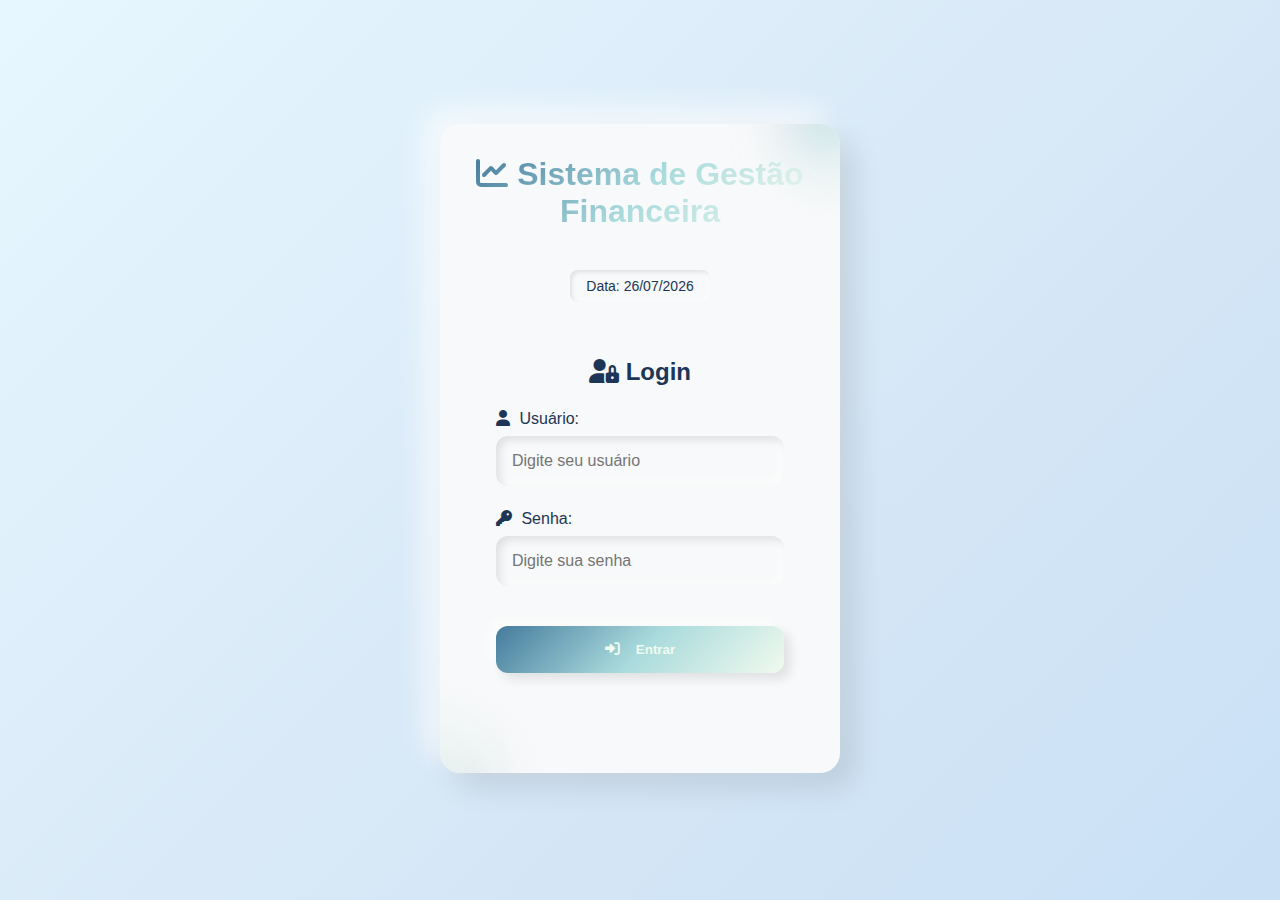
<file: Projetos/SGF/index.html>
<!DOCTYPE html>
<html lang="pt-BR">
<head>
    <meta charset="UTF-8">
    <meta name="viewport" content="width=device-width, initial-scale=1.0">
    <title>Sistema de Gestão Financeira - Login</title>
    <link rel="stylesheet" href="css/style.css">
    <link rel="stylesheet" href="css/login.css">
    <link rel="stylesheet" href="css/icons.css">
    <link rel="stylesheet" href="css/animations.css">
</head>
<body>
    <div class="container">
        <div class="login-container">
            <div class="login-header">
                <h1><i class="fas fa-chart-line"></i> Sistema de Gestão Financeira</h1>
                <div class="date-display" id="currentDate"><i class="far fa-calendar-alt"></i> Data: 00/00/0000</div>
            </div>
            <div class="login-form">
                <h2><i class="fas fa-user-lock"></i> Login</h2>
                <form id="loginForm">
                    <div class="form-group">
                        <label for="username"><i class="fas fa-user"></i> Usuário:</label>
                        <input type="text" id="username" name="username" placeholder="Digite seu usuário" required>
                    </div>
                    <div class="form-group">
                        <label for="password"><i class="fas fa-key"></i> Senha:</label>
                        <input type="password" id="password" name="password" placeholder="Digite sua senha" required>
                    </div>
                    <div class="form-group">
                        <button type="submit" class="btn-login"><i class="fas fa-sign-in-alt"></i> Entrar</button>
                    </div>
                    <div class="error-message" id="errorMessage"></div>
                </form>
            </div>
        </div>
    </div>
    <script src="js/date.js"></script>
    <script src="js/login.js"></script>
    <script src="js/page-transitions.js"></script>
</body>
</html>
</file>
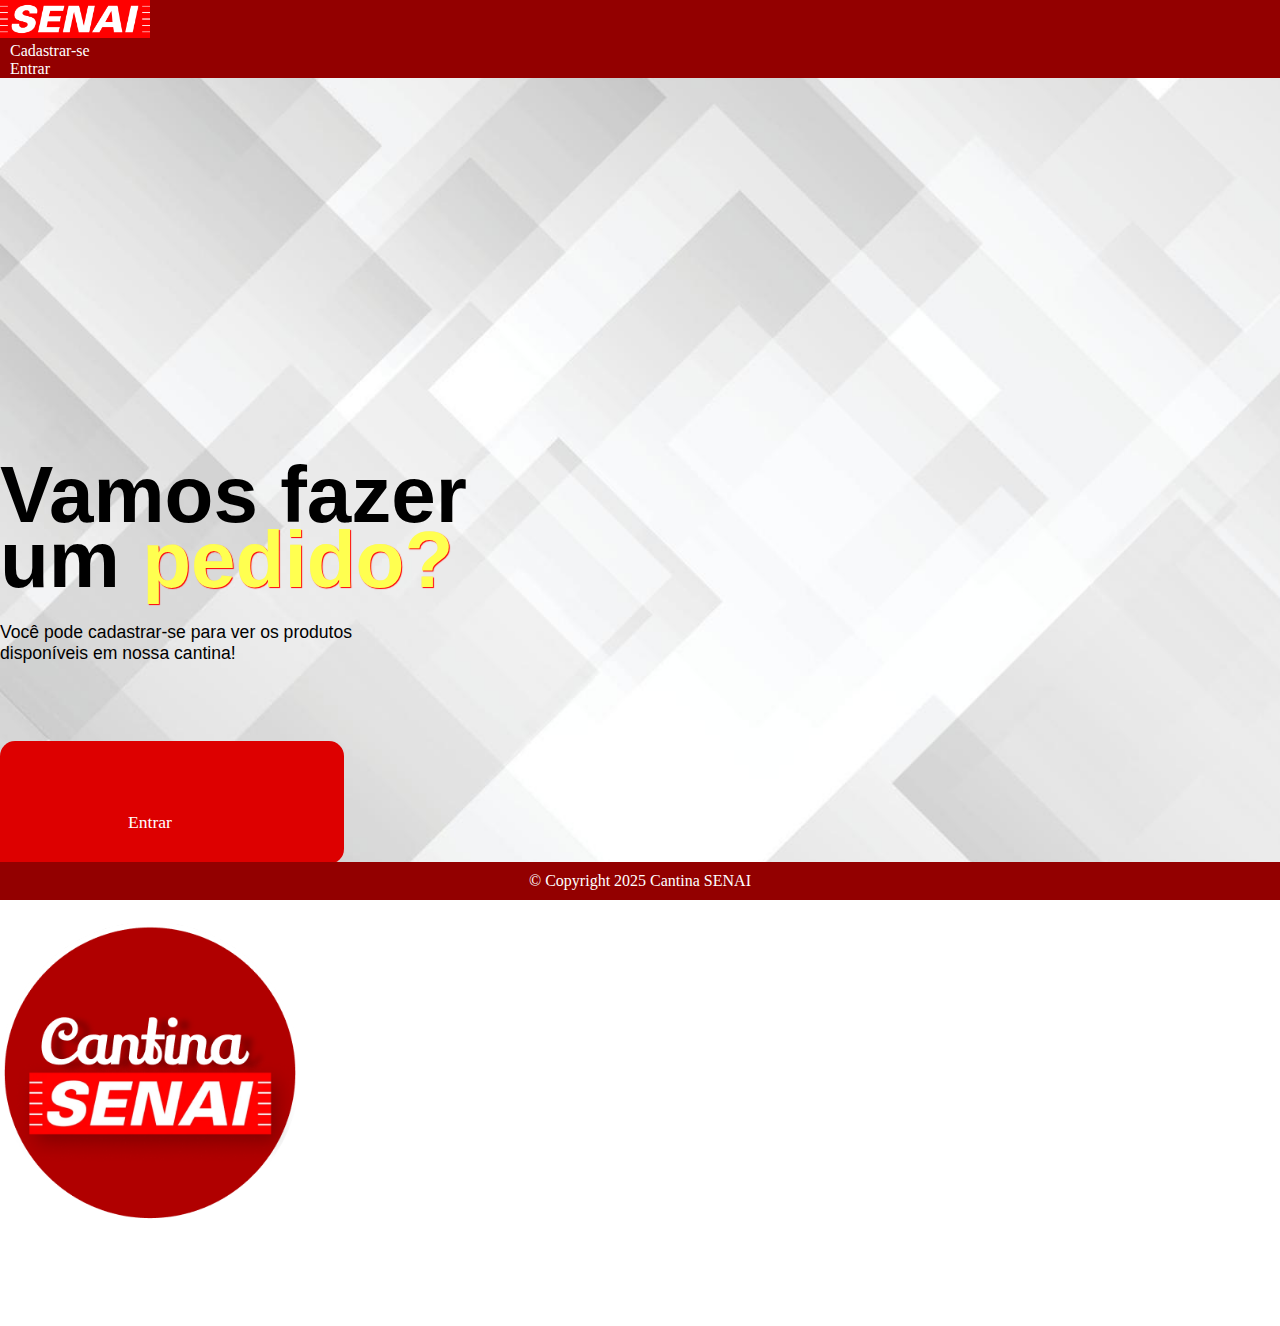
<file: Projetos/projeto/app/home/index.html>
<!DOCTYPE html>
<html lang="pt-br">

<head>
    <meta charset="UTF-8">
    <meta name="viewport" content="width=device-width, initial-scale=1.0">
    <title>Cantina SENAI - Home</title>
    <link rel="shortcut icon" href="../../img/logo.png"/>
    <link rel="stylesheet" href="https://stackpath.bootstrapcdn.com/bootstrap/4.1.3/css/bootstrap.min.css"
        integrity="sha384-MCw98/SFnGE8fJT3GXwEOngsV7Zt27NXFoaoApmYm81iuXoPkFOJwJ8ERdknLPMO" crossorigin="anonymous">
    <link rel="stylesheet" href="index.css">
</head>

<body>

    <nav class="navbar navbar-expand-sm nav-senai">

        <a class="navbar-brand img-senai" href="index.html"><img src="../../img/senai.png" alt="SENAI"></a>

        <ul class="navbar-nav ml-auto">
            <li class="nav-item">
                <a href="../cadastro/cadastro.html" class="nav-link">Cadastrar-se</a>
            </li>
            <li class="nav-item">
                <a href="../login/login.html" class="nav-link">Entrar</a>
            </li>
        </ul>

    </nav>

    <main class="principal container row text-center mx-auto">

        <section class="col-12 col-md-6 texto-principal">

            <h3>Vamos fazer <br> um <span class="amarelo">pedido?</span></h3>

            <p>Você pode cadastrar-se para ver os produtos <br> disponíveis em nossa cantina!</p>

            <section class="home-botoes">

                <ul class="row">
                    <li class="col">
                        <a href="../cadastro/cadastro.html">Cadastrar-se</a>
                    </li>
                    <li class="col">
                        <a href="../login/login.html">Entrar</a>
                    </li>
                </ul>

            </section>

        </section>

        <section class="img-cantina col-6">

            <img src="../../img/logo.png" alt="">

        </section>

    </main>

    <footer class="rodape">

        © Copyright 2025 Cantina SENAI

    </footer>

</body>

</html>
</file>
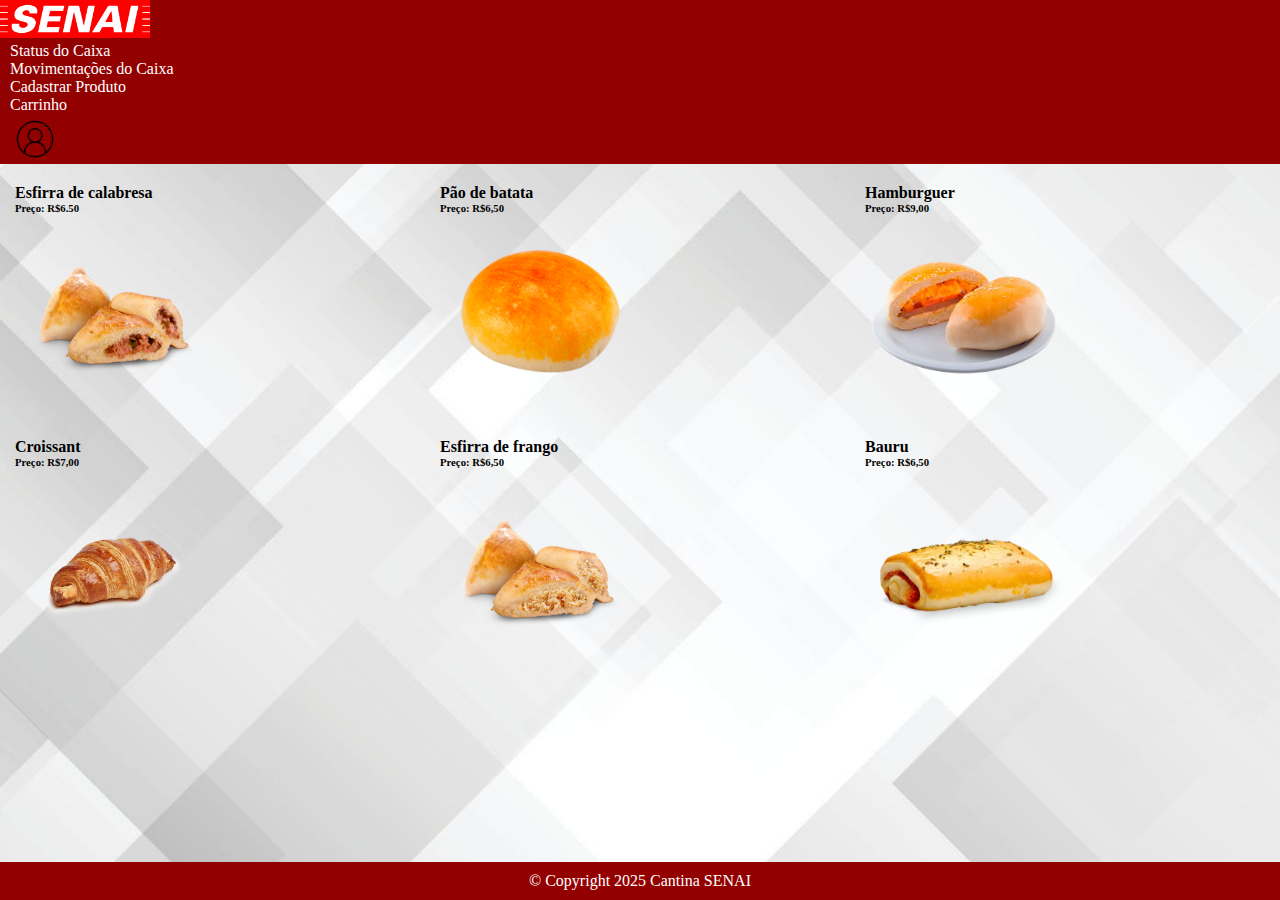
<file: Projetos/projeto/app/pagina_principal/index.html>
<!DOCTYPE html>
<html lang="pt-br">

<head>
    <meta charset="UTF-8">
    <meta name="viewport" content="width=device-width, initial-scale=1.0">
    <title>Cantina SENAI - Página Principal</title>
    <link rel="shortcut icon" href="../../img/logo.png"/>
    <link rel="stylesheet" href="https://stackpath.bootstrapcdn.com/bootstrap/4.1.3/css/bootstrap.min.css"
        integrity="sha384-MCw98/SFnGE8fJT3GXwEOngsV7Zt27NXFoaoApmYm81iuXoPkFOJwJ8ERdknLPMO" crossorigin="anonymous">
    <link rel="stylesheet" href="index.css">
    <script src="index.js"></script>
</head>

<body>

    <nav class="navbar navbar-expand-sm nav-senai">

        <a class="navbar-brand img-senai" href="../home/home.html"><img src="../../img/senai.png" alt="SENAI"></a>

        <ul class="navbar-nav ml-auto">
            <li class="nav-item">
                <a href="../abertura_caixa/abertura.html" class="nav-link">Status do Caixa</a>
            </li>
            <li class="nav-item">
                <a href="../movimentacoes_caixa/movimentacoes.html" class="nav-link">Movimentações do Caixa</a>
            </li>
            <li class="nav-item">
                <a href="../tela_cadastro/tela_cadastro.html" class="nav-link">Cadastrar Produto</a>
            </li>
            <li class="nav-item">
                <a href="../carrinho/carrinho.html" class="nav-link">Carrinho</a>
            </li>
            <li class="nav-item">
                <a onclick="AbrirMenu()" class="nav-link img-perfil"></a>
            </li>
        </ul>

    </nav>

    <div class="menu" id="menu">
        <ul class="lista_menu">
            <li><a href="">Você</a></li>
            <li><a href="">Configurações</a></li>
            <li><a href="../home/home.html">Logoff</a></li>
        </ul>
    </div>


    <main class="principal container text-center">

        <section class="linha_salgado">

            <div class="card cartão_salgado">
                <div class="card-body">
                    <h4 class="card-title">Esfirra de calabresa</h4>
                    <h6 class="card-subtitle">Preço: R$6.50</h6>
                </div>
                <img class="card-img-bottom img-salgado" src="../../img/esfirra-calabresa.png">
            </div>


            <div class="card cartão_salgado">
                <div class="card-body">
                    <h4 class="card-title">Pão de batata</h4>
                    <h6 class="card-subtitle">Preço: R$6,50</h6>
                </div>
                <img class="card-img-bottom img-salgado" src="../../img/pao_batata.png">
            </div>

            <div class="card cartão_salgado">
                <div class="card-body">
                    <h4 class="card-title">Hamburguer</h4>
                    <h6 class="card-subtitle">Preço: R$9,00</h6>
                </div>
                <img class="card-img-bottom img-salgado" src='../../img/hamburguer.png'>
            </div>

        </section>

        <section class="linha_salgado">

            <div class="card cartão_salgado">
                <div class="card-body">
                    <h4 class="card-title">Croissant</h4>
                    <h6 class="card-subtitle">Preço: R$7,00</h6>
                </div>
                <img class="card-img-bottom img-salgado" src="../../img/croissant.png">
            </div>


            <div class="card cartão_salgado">
                <div class="card-body">
                    <h4 class="card-title">Esfirra de frango</h4>
                    <h6 class="card-subtitle">Preço: R$6,50</h6>
                </div>
                <img class="card-img-bottom img-salgado" src="../../img/esfirra-frango.png">
            </div>

            <div class="card cartão_salgado">
                <div class="card-body">
                    <h4 class="card-title">Bauru</h4>
                    <h6 class="card-subtitle">Preço: R$6,50</h6>
                </div>
                <img class="card-img-bottom img-salgado" src='../../img/bauru.png'>
            </div>

        </section>

    </main>

    <footer class="rodape">

        © Copyright 2025 Cantina SENAI

    </footer>

</body>

</html>
</file>
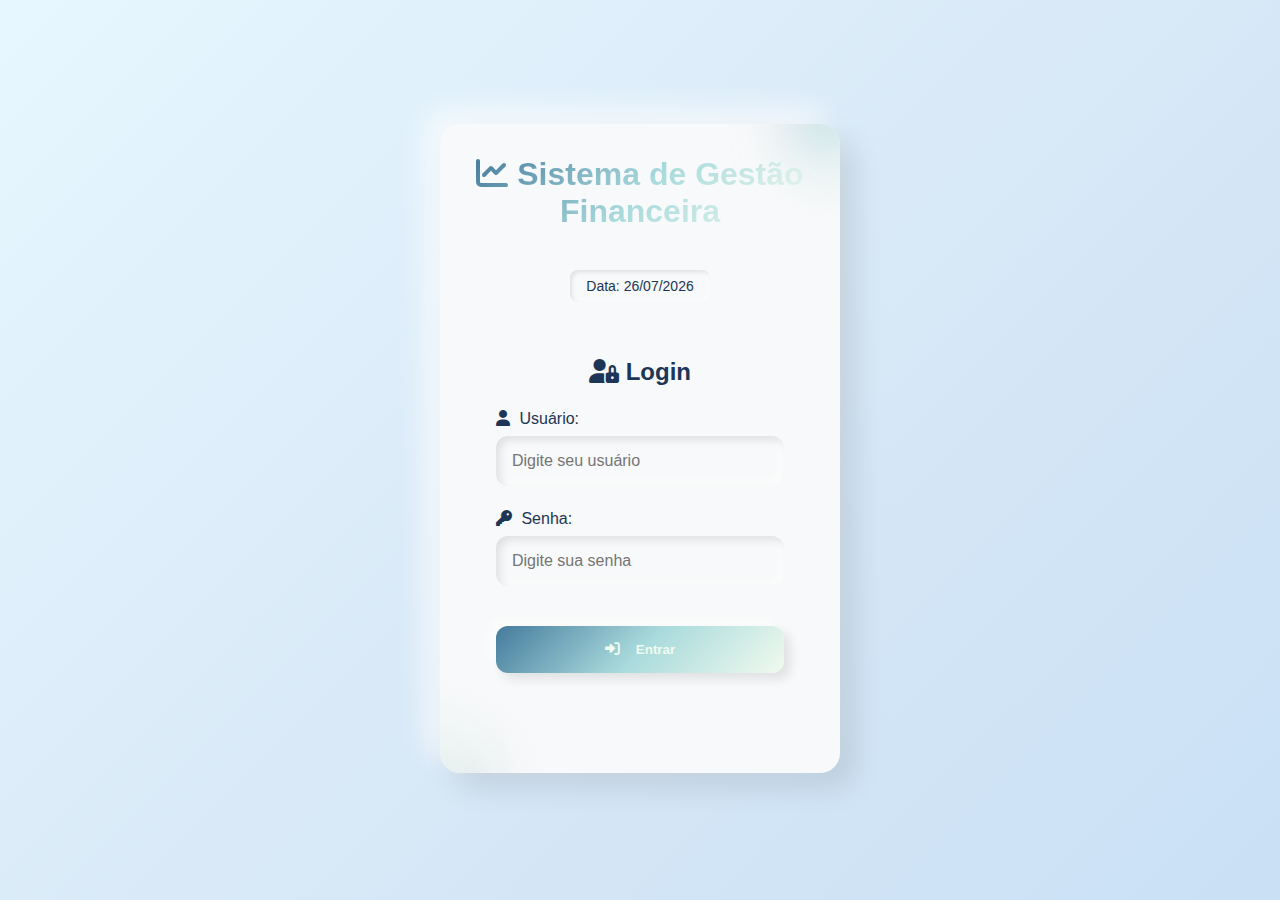
<file: Projetos/SGF/dashboard.html>
<!DOCTYPE html>
<html lang="pt-BR">
<head>
    <meta charset="UTF-8">
    <meta name="viewport" content="width=device-width, initial-scale=1.0">
    <title>Sistema de Gestão Financeira - Dashboard</title>
    <link rel="stylesheet" href="css/style.css">
    <link rel="stylesheet" href="css/dashboard.css">
    <link rel="stylesheet" href="css/icons.css">
    <link rel="stylesheet" href="css/animations.css">
</head>
<body>
    <div class="sidebar">
        <div class="logo">
            <h2><i class="fas fa-chart-line"></i> SGF</h2>
        </div>
        <div class="user-info">
            <div class="user-avatar"><i class="fas fa-user"></i></div>
            <div class="user-name">Vaninha</div>
        </div>
        <nav class="menu">
            <ul>
                <li class="active"><a href="dashboard.html"><i class="fas fa-tachometer-alt"></i> Dashboard</a></li>
                <li><a href="pages/produtos.html"><i class="fas fa-box"></i> Produtos Disponíveis</a></li>
                <li><a href="pages/valores.html"><i class="fas fa-money-bill-wave"></i> Gestão de Valores</a></li>
                <li><a href="pages/maquinas.html"><i class="fas fa-credit-card"></i> Máquinas de Cobrança</a></li>
                <li><a href="pages/lucros.html"><i class="fas fa-chart-pie"></i> Ganhos e Lucros</a></li>
            </ul>
        </nav>
        <div class="logout">
            <a href="#" id="logoutBtn"><i class="fas fa-sign-out-alt"></i> Sair</a>
        </div>
    </div>

    <div class="main-content">
        <header>
            <div class="header-content">
                <h1><i class="fas fa-tachometer-alt"></i> Dashboard</h1>
                <div class="date-display" id="currentDate"><i class="far fa-calendar-alt"></i> Data: 00/00/0000</div>
            </div>
            <div class="user-actions">
                <div class="notifications">
                    <i class="fas fa-bell"></i>
                    <span class="badge">3</span>
                </div>
                <div class="settings">
                    <i class="fas fa-cog"></i>
                </div>
            </div>
        </header>

        <div class="dashboard-content">
            <div class="dashboard-cards">
                <div class="card">
                    <div class="card-icon">
                        <i class="fas fa-box"></i>
                    </div>
                    <div class="card-info">
                        <h3>Produtos</h3>
                        <p>15 produtos ativos</p>
                    </div>
                </div>
                <div class="card">
                    <div class="card-icon">
                        <i class="fas fa-money-bill-wave"></i>
                    </div>
                    <div class="card-info">
                        <h3>Valores</h3>
                        <p>R$ 25.450,00</p>
                    </div>
                </div>
                <div class="card">
                    <div class="card-icon">
                        <i class="fas fa-credit-card"></i>
                    </div>
                    <div class="card-info">
                        <h3>Máquinas</h3>
                        <p>8 máquinas ativas</p>
                    </div>
                </div>
                <div class="card">
                    <div class="card-icon">
                        <i class="fas fa-chart-pie"></i>
                    </div>
                    <div class="card-info">
                        <h3>Lucros</h3>
                        <p>R$ 12.780,00</p>
                    </div>
                </div>
            </div>

            <div class="dashboard-charts">
                <div class="chart-container">
                    <h3><i class="fas fa-chart-line"></i> Resumo Financeiro</h3>
                    <div class="chart-placeholder">
                        <!-- Gráfico será renderizado via JavaScript -->
                        <div class="chart-demo"></div>
                    </div>
                </div>
                <div class="chart-container">
                    <h3><i class="fas fa-exchange-alt"></i> Transações Recentes</h3>
                    <div class="transactions-list">
                        <div class="transaction">
                            <div class="transaction-info">
                                <h4><i class="fas fa-shopping-cart"></i> Venda #1234</h4>
                                <p><i class="fas fa-box"></i> Produto A - 05/04/2025</p>
                            </div>
                            <div class="transaction-value positive">
                                <i class="fas fa-plus-circle"></i> R$ 1.250,00
                            </div>
                        </div>
                        <div class="transaction">
                            <div class="transaction-info">
                                <h4><i class="fas fa-tools"></i> Manutenção #567</h4>
                                <p><i class="fas fa-credit-card"></i> Máquina 3 - 04/04/2025</p>
                            </div>
                            <div class="transaction-value negative">
                                <i class="fas fa-minus-circle"></i> R$ 350,00
                            </div>
                        </div>
                        <div class="transaction">
                            <div class="transaction-info">
                                <h4><i class="fas fa-shopping-cart"></i> Venda #1233</h4>
                                <p><i class="fas fa-box"></i> Produto C - 03/04/2025</p>
                            </div>
                            <div class="transaction-value positive">
                                <i class="fas fa-plus-circle"></i> R$ 780,00
                            </div>
                        </div>
                    </div>
                </div>
            </div>
        </div>
    </div>

    <script src="js/date.js"></script>
    <script src="js/dashboard.js"></script>
    <script src="js/page-transitions.js"></script>
</body>
</html>
</file>
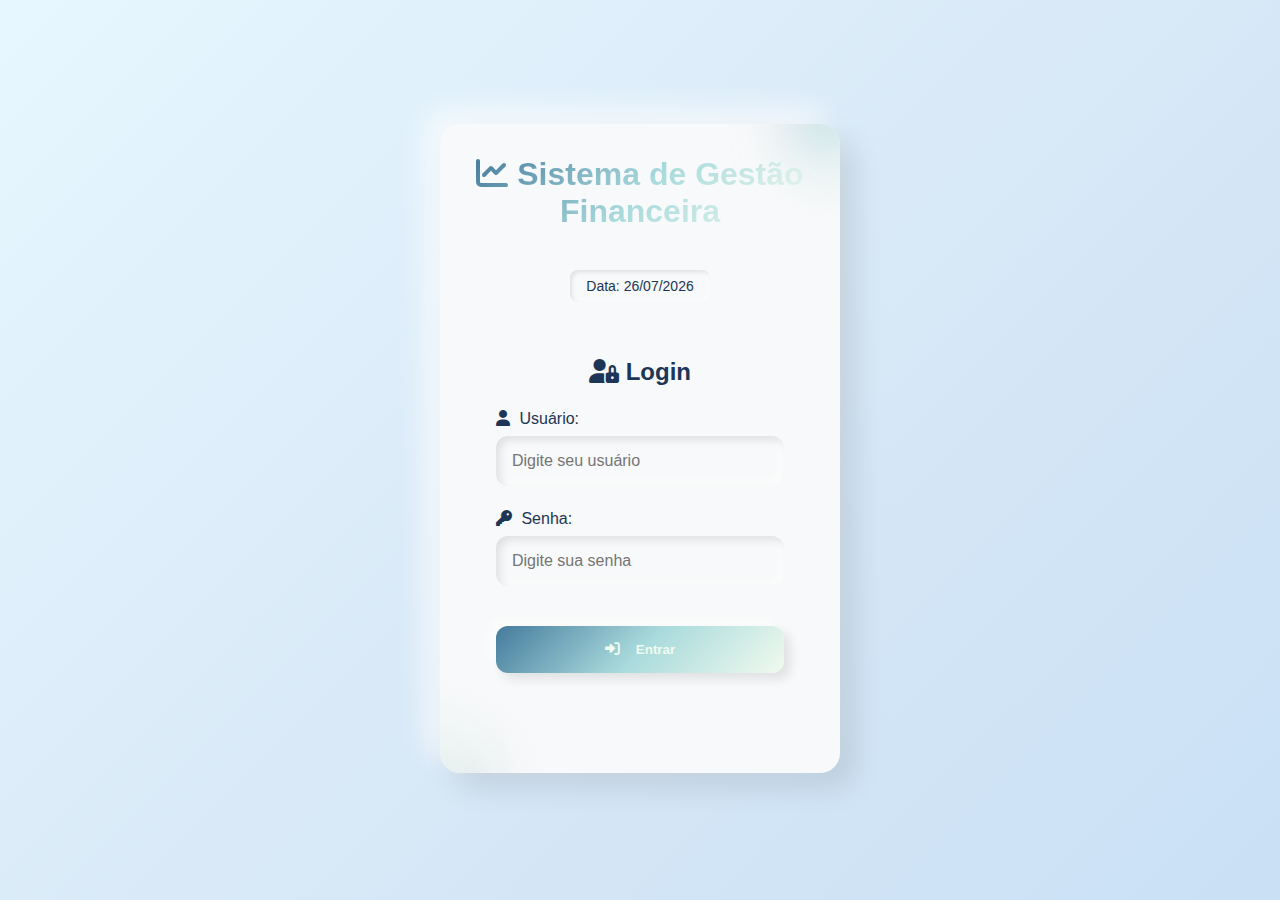
<file: Projetos/SGF/pages/lucros.html>
<!DOCTYPE html>
<html lang="pt-BR">
<head>
    <meta charset="UTF-8">
    <meta name="viewport" content="width=device-width, initial-scale=1.0">
    <title>Sistema de Gestão Financeira - Ganhos e Lucros</title>
    <link rel="stylesheet" href="../css/style.css">
    <link rel="stylesheet" href="../css/lucros.css">
    <link rel="stylesheet" href="../css/icons.css">
    <link rel="stylesheet" href="../css/animations.css">
</head>
<body>
    <div class="sidebar">
        <div class="logo">
            <h2>SGF</h2>
        </div>
        <div class="user-info">
            <div class="user-avatar">VA</div>
            <div class="user-name">Vaninha</div>
        </div>
        <nav class="menu">
            <ul>
                <li><a href="../dashboard.html"><i class="icon-dashboard"></i> Dashboard</a></li>
                <li><a href="produtos.html"><i class="icon-products"></i> Produtos Disponíveis</a></li>
                <li><a href="valores.html"><i class="icon-values"></i> Gestão de Valores</a></li>
                <li><a href="maquinas.html"><i class="icon-machines"></i> Máquinas de Cobrança</a></li>
                <li class="active"><a href="lucros.html"><i class="icon-profits"></i> Ganhos e Lucros</a></li>
            </ul>
        </nav>
        <div class="logout">
            <a href="#" id="logoutBtn"><i class="icon-logout"></i> Sair</a>
        </div>
    </div>

    <div class="main-content">
        <header>
            <div class="header-content">
                <h1>Ganhos e Lucros</h1>
                <div class="date-display" id="currentDate">Data: 00/00/0000</div>
            </div>
            <div class="user-actions">
                <div class="notifications">
                    <i class="icon-bell"></i>
                    <span class="badge">3</span>
                </div>
                <div class="settings">
                    <i class="icon-settings"></i>
                </div>
            </div>
        </header>

        <div class="content-container">
            <div class="period-selector">
                <div class="period-tabs">
                    <button class="period-tab">Diário</button>
                    <button class="period-tab">Semanal</button>
                    <button class="period-tab active">Mensal</button>
                    <button class="period-tab">Trimestral</button>
                    <button class="period-tab">Anual</button>
                </div>
                <div class="date-range-picker">
                    <input type="month" id="monthPicker" value="2025-04">
                    <button class="btn-apply">Aplicar</button>
                </div>
            </div>

            <div class="summary-cards">
                <div class="summary-card">
                    <div class="card-icon">
                        <i class="icon-revenue"></i>
                    </div>
                    <div class="card-info">
                        <h3>Receita Total</h3>
                        <p class="value">R$ 35.750,00</p>
                        <span class="trend positive">+12.5% <i class="icon-up"></i></span>
                    </div>
                </div>
                <div class="summary-card">
                    <div class="card-icon">
                        <i class="icon-expenses"></i>
                    </div>
                    <div class="card-info">
                        <h3>Despesas</h3>
                        <p class="value">R$ 12.970,00</p>
                        <span class="trend negative">+5.2% <i class="icon-up"></i></span>
                    </div>
                </div>
                <div class="summary-card">
                    <div class="card-icon">
                        <i class="icon-profit"></i>
                    </div>
                    <div class="card-info">
                        <h3>Lucro Líquido</h3>
                        <p class="value">R$ 22.780,00</p>
                        <span class="trend positive">+15.8% <i class="icon-up"></i></span>
                    </div>
                </div>
                <div class="summary-card">
                    <div class="card-icon">
                        <i class="icon-margin"></i>
                    </div>
                    <div class="card-info">
                        <h3>Margem de Lucro</h3>
                        <p class="value">63.7%</p>
                        <span class="trend positive">+2.3% <i class="icon-up"></i></span>
                    </div>
                </div>
            </div>

            <div class="charts-container">
                <div class="chart-card">
                    <div class="chart-header">
                        <h3>Evolução de Ganhos e Lucros</h3>
                        <div class="chart-actions">
                            <button class="btn-download"><i class="icon-download"></i></button>
                            <button class="btn-fullscreen"><i class="icon-fullscreen"></i></button>
                        </div>
                    </div>
                    <div class="chart-body">
                        <div class="chart-placeholder">
                            <!-- Gráfico será renderizado via JavaScript -->
                            <div class="chart-demo-line"></div>
                        </div>
                    </div>
                </div>

                <div class="chart-card">
                    <div class="chart-header">
                        <h3>Distribuição de Receitas</h3>
                        <div class="chart-actions">
                            <button class="btn-download"><i class="icon-download"></i></button>
                            <button class="btn-fullscreen"><i class="icon-fullscreen"></i></button>
                        </div>
                    </div>
                    <div class="chart-body">
                        <div class="chart-placeholder">
                            <!-- Gráfico será renderizado via JavaScript -->
                            <div class="chart-demo-pie"></div>
                        </div>
                    </div>
                </div>
            </div>

            <div class="data-tables-container">
                <div class="data-table-card">
                    <div class="table-header">
                        <h3>Produtos Mais Lucrativos</h3>
                        <div class="table-actions">
                            <button class="btn-export"><i class="icon-export"></i> Exportar</button>
                        </div>
                    </div>
                    <div class="table-body">
                        <table>
                            <thead>
                                <tr>
                                    <th>Produto</th>
                                    <th>Vendas</th>
                                    <th>Receita</th>
                                    <th>Custo</th>
                                    <th>Lucro</th>
                                    <th>Margem</th>
                                </tr>
                            </thead>
                            <tbody>
                                <tr>
                                    <td>Produto A</td>
                                    <td>25</td>
                                    <td>R$ 31.250,00</td>
                                    <td>R$ 18.750,00</td>
                                    <td>R$ 12.500,00</td>
                                    <td>40.0%</td>
                                </tr>
                                <tr>
                                    <td>Produto C</td>
                                    <td>18</td>
                                    <td>R$ 14.040,00</td>
                                    <td>R$ 7.020,00</td>
                                    <td>R$ 7.020,00</td>
                                    <td>50.0%</td>
                                </tr>
                                <tr>
                                    <td>Produto B</td>
                                    <td>12</td>
                                    <td>R$ 9.360,00</td>
                                    <td>R$ 5.616,00</td>
                                    <td>R$ 3.744,00</td>
                                    <td>40.0%</td>
                                </tr>
                                <tr>
                                    <td>Produto D</td>
                                    <td>8</td>
                                    <td>R$ 12.000,00</td>
                                    <td>R$ 9.600,00</td>
                                    <td>R$ 2.400,00</td>
                                    <td>20.0%</td>
                                </tr>
                            </tbody>
                        </table>
                    </div>
                </div>

                <div class="data-table-card">
                    <div class="table-header">
                        <h3>Desempenho por Máquina</h3>
                        <div class="table-actions">
                            <button class="btn-export"><i class="icon-export"></i> Exportar</button>
                        </div>
                    </div>
                    <div class="table-body">
                        <table>
                            <thead>
                                <tr>
                                    <th>Máquina</th>
                                    <th>Transações</th>
                                    <th>Volume</th>
                                    <th>Taxa Média</th>
                                    <th>Custo</th>
                                    <th>Lucro</th>
                                </tr>
                            </thead>
                            <tbody>
                                <tr>
                                    <td>Máquina #001</td>
                                    <td>152</td>
                                    <td>R$ 12.450,00</td>
                                    <td>2.5%</td>
                                    <td>R$ 125,00</td>
                                    <td>R$ 186,75</td>
                                </tr>
                                <tr>
                                    <td>Máquina #004</td>
                                    <td>112</td>
                                    <td>R$ 9.850,00</td>
                                    <td>2.5%</td>
                                    <td>R$ 125,00</td>
                                    <td>R$ 121,25</td>
                                </tr>
                                <tr>
                                    <td>Máquina #002</td>
                                    <td>98</td>
                                    <td>R$ 8.750,00</td>
                                    <td>2.5%</td>
                                    <td>R$ 125,00</td>
                                    <td>R$ 93,75</td>
                                </tr>
                                <tr>
                                    <td>Máquina #003</td>
                                    <td>45</td>
                                    <td>R$ 4.250,00</td>
                                    <td>2.5%</td>
                                    <td>R$ 125,00</td>
                                    <td>R$ -18,75</td>
                                </tr>
                            </tbody>
                        </table>
                    </div>
                </div>
            </div>

            <div class="report-actions">
                <button class="btn-generate-report"><i class="icon-report"></i> Gerar Relatório Completo</button>
                <button class="btn-schedule-report"><i class="icon-schedule"></i> Agendar Relatórios</button>
            </div>
        </div>
    </div>

    <div class="modal" id="reportModal">
        <div class="modal-content">
            <div class="modal-header">
                <h2>Gerar Relatório</h2>
                <button class="btn-close"><i class="icon-close"></i></button>
            </div>
            <div class="modal-body">
                <form id="reportForm">
                    <div class="form-group">
                        <label for="reportType">Tipo de Relatório:</label>
                        <select id="reportType" name="reportType" required>
                            <option value="summary">Resumo Executivo</option>
                            <option value="detailed">Relatório Detalhado</option>
                            <option value="products">Desempenho de Produtos</option>
                            <option value="machines">Desempenho de Máquinas</option>
                            <option value="complete">Relatório Completo</option>
                        </select>
                    </div>
                    <div class="form-row">
                        <div class="form-group">
                            <label for="reportPeriod">Período:</label>
                            <select id="reportPeriod" name="reportPeriod" required>
                                <option value="current">Mês Atual</option>
                                <option value="last">Mês Anterior</option>
                                <option value="quarter">Trimestre Atual</option>
                                <option value="year">Ano Atual</option>
                                <option value="custom">Personalizado</option>
                            </select>
                        </div>
                        <div class="form-group">
                            <label for="reportFormat">Formato:</label>
                            <select id="reportFormat" name="reportFormat" required>
                                <option value="pdf">PDF</option>
                                <option value="excel">Excel</option>
                                <option value="csv">CSV</option>
                            </select>
                        </div>
                    </div>
                    <div class="form-group">
                        <label for="reportNotes">Observações:</label>
                        <textarea id="reportNotes" name="reportNotes" rows="3"></textarea>
                    </div>
                </form>
            </div>
            <div class="modal-footer">
                <button class="btn-cancel">Cancelar</button>
                <button class="btn-generate">Gerar</button>
            </div>
        </div>
    </div>

    <script src="../js/date.js"></script>
    <script src="../js/lucros.js"></script>
    <script src="../js/page-transitions-sub.js"></script>
</body>
</html>
</file>
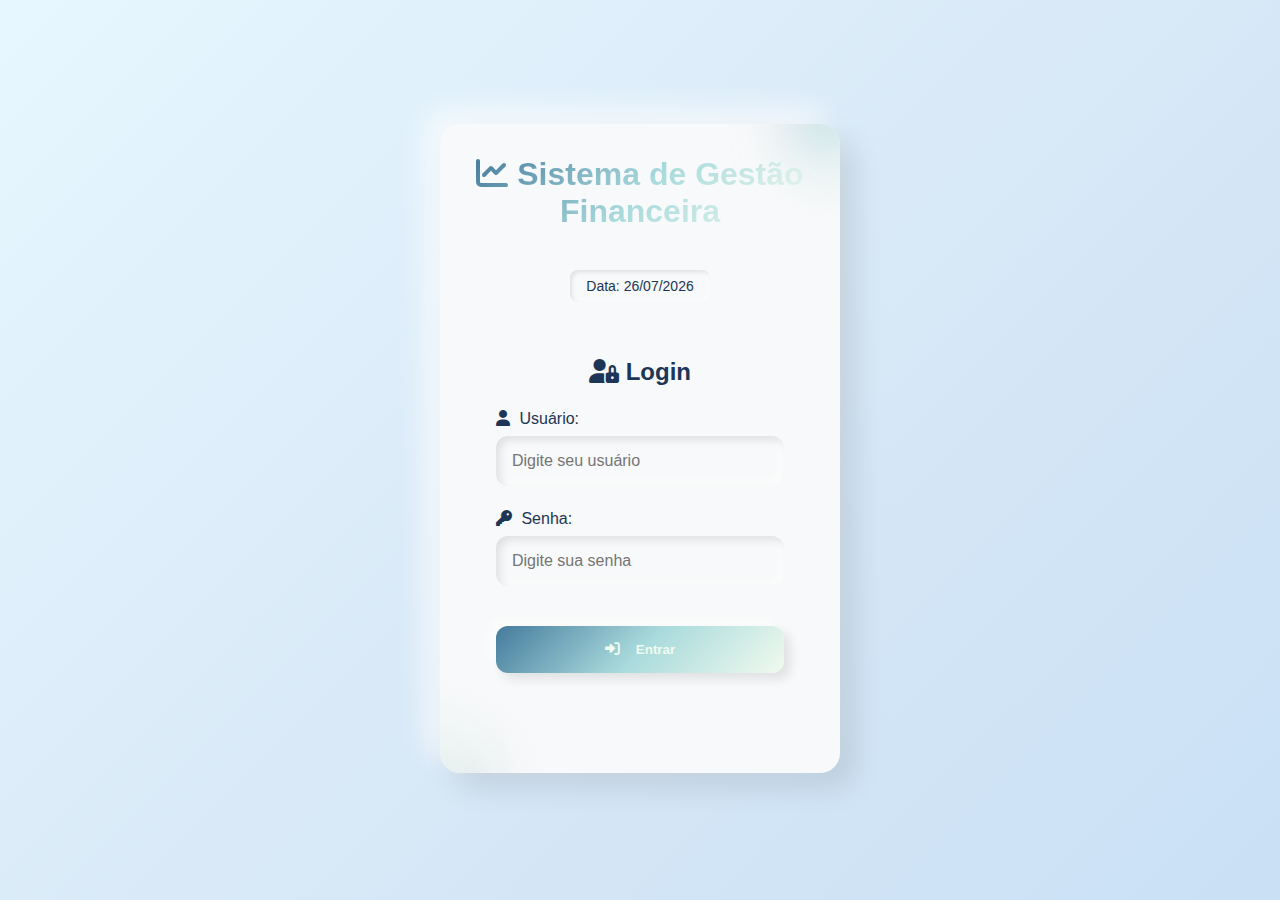
<file: Projetos/SGF/pages/maquinas.html>
<!DOCTYPE html>
<html lang="pt-BR">
<head>
    <meta charset="UTF-8">
    <meta name="viewport" content="width=device-width, initial-scale=1.0">
    <title>Sistema de Gestão Financeira - Máquinas de Cobrança</title>
    <link rel="stylesheet" href="../css/style.css">
    <link rel="stylesheet" href="../css/maquinas.css">
    <link rel="stylesheet" href="../css/icons.css">
    <link rel="stylesheet" href="../css/animations.css">
</head>
<body>
    <div class="sidebar">
        <div class="logo">
            <h2>SGF</h2>
        </div>
        <div class="user-info">
            <div class="user-avatar">VA</div>
            <div class="user-name">Vaninha</div>
        </div>
        <nav class="menu">
            <ul>
                <li><a href="../dashboard.html"><i class="icon-dashboard"></i> Dashboard</a></li>
                <li><a href="produtos.html"><i class="icon-products"></i> Produtos Disponíveis</a></li>
                <li><a href="valores.html"><i class="icon-values"></i> Gestão de Valores</a></li>
                <li class="active"><a href="maquinas.html"><i class="icon-machines"></i> Máquinas de Cobrança</a></li>
                <li><a href="lucros.html"><i class="icon-profits"></i> Ganhos e Lucros</a></li>
            </ul>
        </nav>
        <div class="logout">
            <a href="#" id="logoutBtn"><i class="icon-logout"></i> Sair</a>
        </div>
    </div>

    <div class="main-content">
        <header>
            <div class="header-content">
                <h1>Máquinas de Cobrança</h1>
                <div class="date-display" id="currentDate">Data: 00/00/0000</div>
            </div>
            <div class="user-actions">
                <div class="notifications">
                    <i class="icon-bell"></i>
                    <span class="badge">3</span>
                </div>
                <div class="settings">
                    <i class="icon-settings"></i>
                </div>
            </div>
        </header>

        <div class="content-container">
            <div class="actions-bar">
                <div class="search-container">
                    <input type="text" placeholder="Buscar máquinas..." class="search-input">
                    <button class="search-btn"><i class="icon-search"></i></button>
                </div>
                <div class="action-buttons">
                    <button class="btn-add"><i class="icon-add"></i> Nova Máquina</button>
                    <button class="btn-filter"><i class="icon-filter"></i> Filtrar</button>
                </div>
            </div>

            <div class="machines-grid">
                <div class="machine-card">
                    <div class="machine-header">
                        <h3>Máquina #001</h3>
                        <span class="status active">Ativa</span>
                    </div>
                    <div class="machine-body">
                        <div class="machine-image">
                            <div class="machine-placeholder"></div>
                        </div>
                        <div class="machine-info">
                            <div class="info-item">
                                <span class="label">Modelo:</span>
                                <span class="value">POS X2000</span>
                            </div>
                            <div class="info-item">
                                <span class="label">Localização:</span>
                                <span class="value">Loja Central</span>
                            </div>
                            <div class="info-item">
                                <span class="label">Última Manutenção:</span>
                                <span class="value">15/03/2025</span>
                            </div>
                            <div class="info-item">
                                <span class="label">Transações:</span>
                                <span class="value">152 este mês</span>
                            </div>
                        </div>
                    </div>
                    <div class="machine-footer">
                        <div class="machine-stats">
                            <div class="stat">
                                <span class="stat-value">R$ 12.450,00</span>
                                <span class="stat-label">Total Processado</span>
                            </div>
                            <div class="stat">
                                <span class="stat-value">98.5%</span>
                                <span class="stat-label">Disponibilidade</span>
                            </div>
                        </div>
                        <div class="machine-actions">
                            <button class="btn-details">Detalhes</button>
                            <button class="btn-maintenance">Manutenção</button>
                        </div>
                    </div>
                </div>

                <div class="machine-card">
                    <div class="machine-header">
                        <h3>Máquina #002</h3>
                        <span class="status active">Ativa</span>
                    </div>
                    <div class="machine-body">
                        <div class="machine-image">
                            <div class="machine-placeholder"></div>
                        </div>
                        <div class="machine-info">
                            <div class="info-item">
                                <span class="label">Modelo:</span>
                                <span class="value">POS X2000</span>
                            </div>
                            <div class="info-item">
                                <span class="label">Localização:</span>
                                <span class="value">Filial Norte</span>
                            </div>
                            <div class="info-item">
                                <span class="label">Última Manutenção:</span>
                                <span class="value">20/03/2025</span>
                            </div>
                            <div class="info-item">
                                <span class="label">Transações:</span>
                                <span class="value">98 este mês</span>
                            </div>
                        </div>
                    </div>
                    <div class="machine-footer">
                        <div class="machine-stats">
                            <div class="stat">
                                <span class="stat-value">R$ 8.750,00</span>
                                <span class="stat-label">Total Processado</span>
                            </div>
                            <div class="stat">
                                <span class="stat-value">99.2%</span>
                                <span class="stat-label">Disponibilidade</span>
                            </div>
                        </div>
                        <div class="machine-actions">
                            <button class="btn-details">Detalhes</button>
                            <button class="btn-maintenance">Manutenção</button>
                        </div>
                    </div>
                </div>

                <div class="machine-card">
                    <div class="machine-header">
                        <h3>Máquina #003</h3>
                        <span class="status maintenance">Em Manutenção</span>
                    </div>
                    <div class="machine-body">
                        <div class="machine-image">
                            <div class="machine-placeholder"></div>
                        </div>
                        <div class="machine-info">
                            <div class="info-item">
                                <span class="label">Modelo:</span>
                                <span class="value">POS X1500</span>
                            </div>
                            <div class="info-item">
                                <span class="label">Localização:</span>
                                <span class="value">Filial Sul</span>
                            </div>
                            <div class="info-item">
                                <span class="label">Última Manutenção:</span>
                                <span class="value">04/04/2025</span>
                            </div>
                            <div class="info-item">
                                <span class="label">Transações:</span>
                                <span class="value">45 este mês</span>
                            </div>
                        </div>
                    </div>
                    <div class="machine-footer">
                        <div class="machine-stats">
                            <div class="stat">
                                <span class="stat-value">R$ 4.250,00</span>
                                <span class="stat-label">Total Processado</span>
                            </div>
                            <div class="stat">
                                <span class="stat-value">85.3%</span>
                                <span class="stat-label">Disponibilidade</span>
                            </div>
                        </div>
                        <div class="machine-actions">
                            <button class="btn-details">Detalhes</button>
                            <button class="btn-maintenance" disabled>Em Manutenção</button>
                        </div>
                    </div>
                </div>

                <div class="machine-card">
                    <div class="machine-header">
                        <h3>Máquina #004</h3>
                        <span class="status active">Ativa</span>
                    </div>
                    <div class="machine-body">
                        <div class="machine-image">
                            <div class="machine-placeholder"></div>
                        </div>
                        <div class="machine-info">
                            <div class="info-item">
                                <span class="label">Modelo:</span>
                                <span class="value">POS X3000</span>
                            </div>
                            <div class="info-item">
                                <span class="label">Localização:</span>
                                <span class="value">Filial Leste</span>
                            </div>
                            <div class="info-item">
                                <span class="label">Última Manutenção:</span>
                                <span class="value">25/02/2025</span>
                            </div>
                            <div class="info-item">
                                <span class="label">Transações:</span>
                                <span class="value">112 este mês</span>
                            </div>
                        </div>
                    </div>
                    <div class="machine-footer">
                        <div class="machine-stats">
                            <div class="stat">
                                <span class="stat-value">R$ 9.850,00</span>
                                <span class="stat-label">Total Processado</span>
                            </div>
                            <div class="stat">
                                <span class="stat-value">97.8%</span>
                                <span class="stat-label">Disponibilidade</span>
                            </div>
                        </div>
                        <div class="machine-actions">
                            <button class="btn-details">Detalhes</button>
                            <button class="btn-maintenance">Manutenção</button>
                        </div>
                    </div>
                </div>
            </div>
        </div>
    </div>

    <div class="modal" id="machineModal">
        <div class="modal-content">
            <div class="modal-header">
                <h2>Adicionar Nova Máquina</h2>
                <button class="btn-close"><i class="icon-close"></i></button>
            </div>
            <div class="modal-body">
                <form id="machineForm">
                    <div class="form-row">
                        <div class="form-group">
                            <label for="machineModel">Modelo:</label>
                            <select id="machineModel" name="machineModel" required>
                                <option value="X1500">POS X1500</option>
                                <option value="X2000">POS X2000</option>
                                <option value="X3000">POS X3000</option>
                            </select>
                        </div>
                        <div class="form-group">
                            <label for="machineSerial">Número de Série:</label>
                            <input type="text" id="machineSerial" name="machineSerial" required>
                        </div>
                    </div>
                    <div class="form-group">
                        <label for="machineLocation">Localização:</label>
                        <input type="text" id="machineLocation" name="machineLocation" required>
                    </div>
                    <div class="form-row">
                        <div class="form-group">
                            <label for="machineInstallDate">Data de Instalação:</label>
                            <input type="date" id="machineInstallDate" name="machineInstallDate" required>
                        </div>
                        <div class="form-group">
                            <label for="machineStatus">Status:</label>
                            <select id="machineStatus" name="machineStatus" required>
                                <option value="active">Ativa</option>
                                <option value="maintenance">Em Manutenção</option>
                                <option value="inactive">Inativa</option>
                            </select>
                        </div>
                    </div>
                    <div class="form-group">
                        <label for="machineNotes">Observações:</label>
                        <textarea id="machineNotes" name="machineNotes" rows="3"></textarea>
                    </div>
                </form>
            </div>
            <div class="modal-footer">
                <button class="btn-cancel">Cancelar</button>
                <button class="btn-save">Salvar</button>
            </div>
        </div>
    </div>

    <script src="../js/date.js"></script>
    <script src="../js/maquinas.js"></script>
    <script src="../js/page-transitions-sub.js"></script>
</body>
</html>
</file>
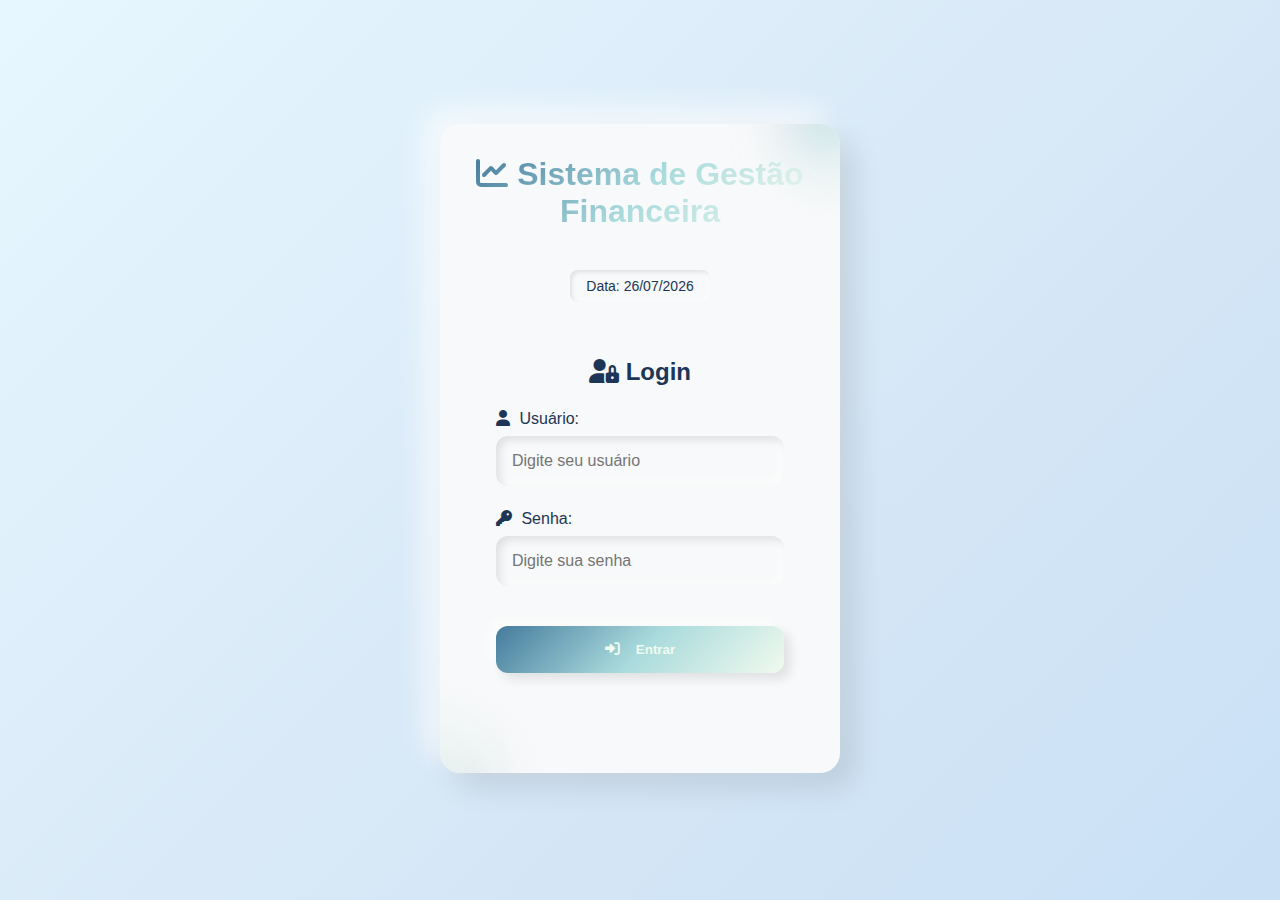
<file: Projetos/SGF/pages/produtos.html>
<!DOCTYPE html>
<html lang="pt-BR">
<head>
    <meta charset="UTF-8">
    <meta name="viewport" content="width=device-width, initial-scale=1.0">
    <title>Sistema de Gestão Financeira - Produtos Disponíveis</title>
    <link rel="stylesheet" href="../css/style.css">
    <link rel="stylesheet" href="../css/produtos.css">
    <link rel="stylesheet" href="../css/icons.css">
    <link rel="stylesheet" href="../css/animations.css">
</head>
<body>
    <div class="sidebar">
        <div class="logo">
            <h2><i class="fas fa-chart-line"></i> SGF</h2>
        </div>
        <div class="user-info">
            <div class="user-avatar"><i class="fas fa-user"></i></div>
            <div class="user-name">Vaninha</div>
        </div>
        <nav class="menu">
            <ul>
                <li><a href="../dashboard.html"><i class="fas fa-tachometer-alt"></i> Dashboard</a></li>
                <li class="active"><a href="produtos.html"><i class="fas fa-box"></i> Produtos Disponíveis</a></li>
                <li><a href="valores.html"><i class="fas fa-money-bill-wave"></i> Gestão de Valores</a></li>
                <li><a href="maquinas.html"><i class="fas fa-credit-card"></i> Máquinas de Cobrança</a></li>
                <li><a href="lucros.html"><i class="fas fa-chart-pie"></i> Ganhos e Lucros</a></li>
            </ul>
        </nav>
        <div class="logout">
            <a href="#" id="logoutBtn"><i class="fas fa-sign-out-alt"></i> Sair</a>
        </div>
    </div>

    <div class="main-content">
        <header>
            <div class="header-content">
                <h1><i class="fas fa-box"></i> Produtos Disponíveis</h1>
                <div class="date-display" id="currentDate"><i class="far fa-calendar-alt"></i> Data: 00/00/0000</div>
            </div>
            <div class="user-actions">
                <div class="notifications">
                    <i class="fas fa-bell"></i>
                    <span class="badge">3</span>
                </div>
                <div class="settings">
                    <i class="fas fa-cog"></i>
                </div>
            </div>
        </header>

        <div class="content-container">
            <div class="actions-bar">
                <div class="search-container">
                    <input type="text" placeholder="Buscar produtos..." class="search-input">
                    <button class="search-btn"><i class="fas fa-search"></i></button>
                </div>
                <div class="action-buttons">
                    <button class="btn-add"><i class="fas fa-plus"></i> Novo Produto</button>
                    <button class="btn-filter"><i class="fas fa-filter"></i> Filtrar</button>
                </div>
            </div>

            <div class="products-grid">
                <div class="product-card">
                    <div class="product-image">
                        <div class="product-placeholder"></div>
                    </div>
                    <div class="product-info">
                        <h3>Produto A</h3>
                        <p class="product-description">Descrição do produto A com detalhes importantes.</p>
                        <div class="product-details">
                            <span class="product-price">R$ 1.250,00</span>
                            <span class="product-stock">Estoque: 25</span>
                        </div>
                    </div>
                    <div class="product-actions">
                        <button class="btn-edit"><i class="icon-edit"></i></button>
                        <button class="btn-delete"><i class="icon-delete"></i></button>
                    </div>
                </div>

                <div class="product-card">
                    <div class="product-image">
                        <div class="product-placeholder"></div>
                    </div>
                    <div class="product-info">
                        <h3>Produto B</h3>
                        <p class="product-description">Descrição do produto B com detalhes importantes.</p>
                        <div class="product-details">
                            <span class="product-price">R$ 780,00</span>
                            <span class="product-stock">Estoque: 18</span>
                        </div>
                    </div>
                    <div class="product-actions">
                        <button class="btn-edit"><i class="icon-edit"></i></button>
                        <button class="btn-delete"><i class="icon-delete"></i></button>
                    </div>
                </div>

                <div class="product-card">
                    <div class="product-image">
                        <div class="product-placeholder"></div>
                    </div>
                    <div class="product-info">
                        <h3>Produto C</h3>
                        <p class="product-description">Descrição do produto C com detalhes importantes.</p>
                        <div class="product-details">
                            <span class="product-price">R$ 950,00</span>
                            <span class="product-stock">Estoque: 12</span>
                        </div>
                    </div>
                    <div class="product-actions">
                        <button class="btn-edit"><i class="icon-edit"></i></button>
                        <button class="btn-delete"><i class="icon-delete"></i></button>
                    </div>
                </div>

                <div class="product-card">
                    <div class="product-image">
                        <div class="product-placeholder"></div>
                    </div>
                    <div class="product-info">
                        <h3>Produto D</h3>
                        <p class="product-description">Descrição do produto D com detalhes importantes.</p>
                        <div class="product-details">
                            <span class="product-price">R$ 1.500,00</span>
                            <span class="product-stock">Estoque: 8</span>
                        </div>
                    </div>
                    <div class="product-actions">
                        <button class="btn-edit"><i class="icon-edit"></i></button>
                        <button class="btn-delete"><i class="icon-delete"></i></button>
                    </div>
                </div>
            </div>

            <div class="pagination">
                <button class="btn-page"><i class="icon-prev"></i></button>
                <button class="btn-page active">1</button>
                <button class="btn-page">2</button>
                <button class="btn-page">3</button>
                <button class="btn-page"><i class="icon-next"></i></button>
            </div>
        </div>
    </div>

    <div class="modal" id="productModal">
        <div class="modal-content">
            <div class="modal-header">
                <h2>Adicionar Novo Produto</h2>
                <button class="btn-close"><i class="icon-close"></i></button>
            </div>
            <div class="modal-body">
                <form id="productForm">
                    <div class="form-group">
                        <label for="productName">Nome do Produto:</label>
                        <input type="text" id="productName" name="productName" required>
                    </div>
                    <div class="form-group">
                        <label for="productDescription">Descrição:</label>
                        <textarea id="productDescription" name="productDescription" rows="3" required></textarea>
                    </div>
                    <div class="form-row">
                        <div class="form-group">
                            <label for="productPrice">Preço (R$):</label>
                            <input type="number" id="productPrice" name="productPrice" step="0.01" required>
                        </div>
                        <div class="form-group">
                            <label for="productStock">Estoque:</label>
                            <input type="number" id="productStock" name="productStock" required>
                        </div>
                    </div>
                    <div class="form-group">
                        <label for="productImage">Imagem:</label>
                        <input type="file" id="productImage" name="productImage">
                    </div>
                </form>
            </div>
            <div class="modal-footer">
                <button class="btn-cancel">Cancelar</button>
                <button class="btn-save">Salvar</button>
            </div>
        </div>
    </div>

    <script src="../js/date.js"></script>
    <script src="../js/produtos.js"></script>
    <script src="../js/page-transitions-sub.js"></script>
</body>
</html>
</file>
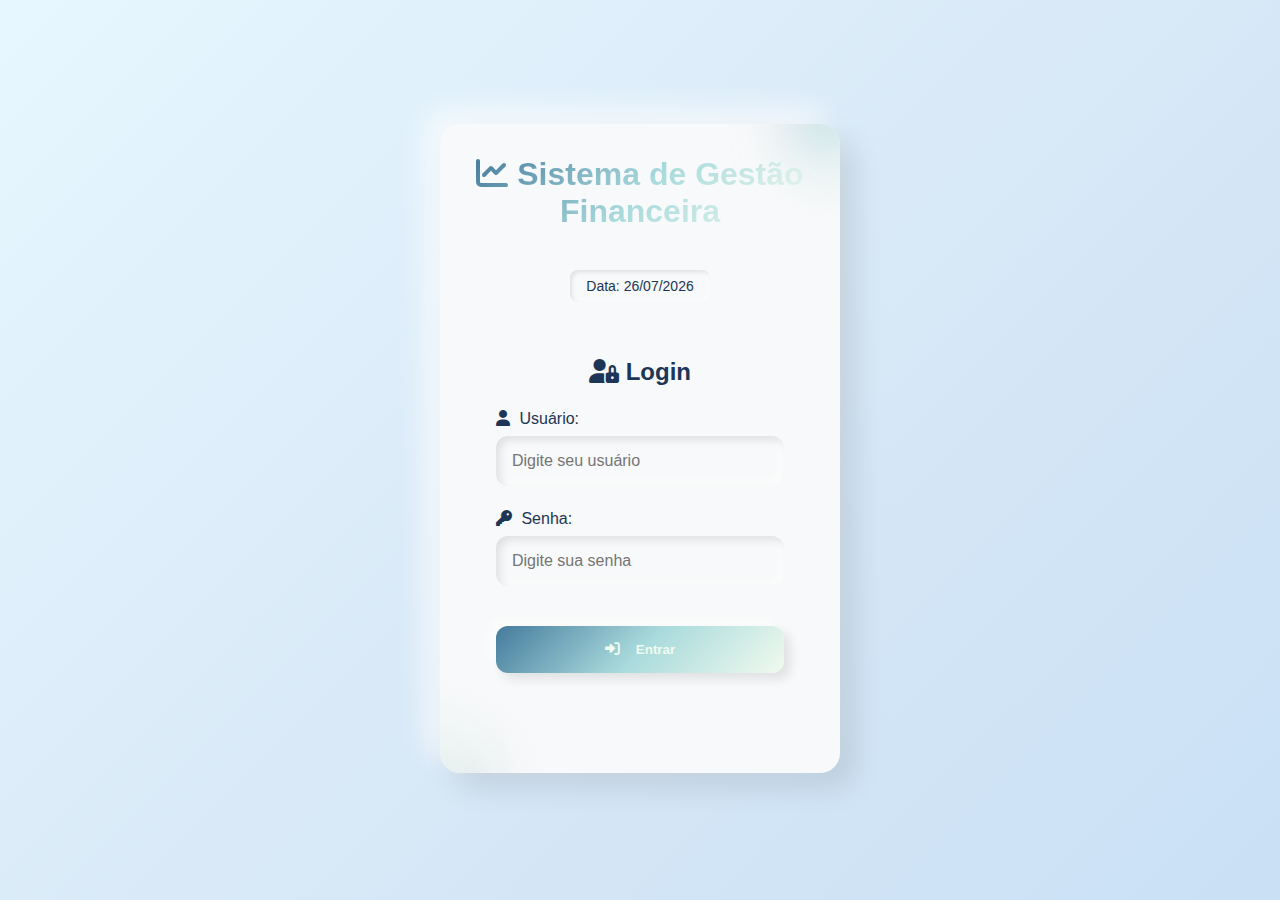
<file: Projetos/SGF/pages/valores.html>
<!DOCTYPE html>
<html lang="pt-BR">
<head>
    <meta charset="UTF-8">
    <meta name="viewport" content="width=device-width, initial-scale=1.0">
    <title>Sistema de Gestão Financeira - Gestão de Valores</title>
    <link rel="stylesheet" href="../css/style.css">
    <link rel="stylesheet" href="../css/valores.css">
    <link rel="stylesheet" href="../css/icons.css">
    <link rel="stylesheet" href="../css/animations.css">
</head>
<body>
    <div class="sidebar">
        <div class="logo">
            <h2>SGF</h2>
        </div>
        <div class="user-info">
            <div class="user-avatar">VA</div>
            <div class="user-name">Vaninha</div>
        </div>
        <nav class="menu">
            <ul>
                <li><a href="../dashboard.html"><i class="icon-dashboard"></i> Dashboard</a></li>
                <li><a href="produtos.html"><i class="icon-products"></i> Produtos Disponíveis</a></li>
                <li class="active"><a href="valores.html"><i class="icon-values"></i> Gestão de Valores</a></li>
                <li><a href="maquinas.html"><i class="icon-machines"></i> Máquinas de Cobrança</a></li>
                <li><a href="lucros.html"><i class="icon-profits"></i> Ganhos e Lucros</a></li>
            </ul>
        </nav>
        <div class="logout">
            <a href="#" id="logoutBtn"><i class="icon-logout"></i> Sair</a>
        </div>
    </div>

    <div class="main-content">
        <header>
            <div class="header-content">
                <h1>Gestão de Valores</h1>
                <div class="date-display" id="currentDate">Data: 00/00/0000</div>
            </div>
            <div class="user-actions">
                <div class="notifications">
                    <i class="icon-bell"></i>
                    <span class="badge">3</span>
                </div>
                <div class="settings">
                    <i class="icon-settings"></i>
                </div>
            </div>
        </header>

        <div class="content-container">
            <div class="summary-cards">
                <div class="summary-card">
                    <div class="card-icon">
                        <i class="icon-money-in"></i>
                    </div>
                    <div class="card-info">
                        <h3>Entradas</h3>
                        <p class="value positive">R$ 35.750,00</p>
                    </div>
                </div>
                <div class="summary-card">
                    <div class="card-icon">
                        <i class="icon-money-out"></i>
                    </div>
                    <div class="card-info">
                        <h3>Saídas</h3>
                        <p class="value negative">R$ 12.970,00</p>
                    </div>
                </div>
                <div class="summary-card">
                    <div class="card-icon">
                        <i class="icon-balance"></i>
                    </div>
                    <div class="card-info">
                        <h3>Saldo</h3>
                        <p class="value">R$ 22.780,00</p>
                    </div>
                </div>
            </div>

            <div class="actions-bar">
                <div class="date-filter">
                    <label for="dateRange">Período:</label>
                    <select id="dateRange" class="select-input">
                        <option value="today">Hoje</option>
                        <option value="week">Última Semana</option>
                        <option value="month" selected>Último Mês</option>
                        <option value="quarter">Último Trimestre</option>
                        <option value="year">Último Ano</option>
                        <option value="custom">Personalizado</option>
                    </select>
                </div>
                <div class="action-buttons">
                    <button class="btn-add"><i class="icon-add"></i> Nova Transação</button>
                    <button class="btn-export"><i class="icon-export"></i> Exportar</button>
                </div>
            </div>

            <div class="transactions-container">
                <div class="transactions-header">
                    <h3>Transações Recentes</h3>
                    <div class="filter-tabs">
                        <button class="tab active">Todas</button>
                        <button class="tab">Entradas</button>
                        <button class="tab">Saídas</button>
                    </div>
                </div>
                
                <div class="transactions-table">
                    <table>
                        <thead>
                            <tr>
                                <th>ID</th>
                                <th>Data</th>
                                <th>Descrição</th>
                                <th>Categoria</th>
                                <th>Valor</th>
                                <th>Status</th>
                                <th>Ações</th>
                            </tr>
                        </thead>
                        <tbody>
                            <tr>
                                <td>#1234</td>
                                <td>05/04/2025</td>
                                <td>Venda Produto A</td>
                                <td>Vendas</td>
                                <td class="value positive">R$ 1.250,00</td>
                                <td><span class="status completed">Concluído</span></td>
                                <td class="actions">
                                    <button class="btn-view"><i class="icon-view"></i></button>
                                    <button class="btn-edit"><i class="icon-edit"></i></button>
                                    <button class="btn-delete"><i class="icon-delete"></i></button>
                                </td>
                            </tr>
                            <tr>
                                <td>#1233</td>
                                <td>03/04/2025</td>
                                <td>Venda Produto C</td>
                                <td>Vendas</td>
                                <td class="value positive">R$ 780,00</td>
                                <td><span class="status completed">Concluído</span></td>
                                <td class="actions">
                                    <button class="btn-view"><i class="icon-view"></i></button>
                                    <button class="btn-edit"><i class="icon-edit"></i></button>
                                    <button class="btn-delete"><i class="icon-delete"></i></button>
                                </td>
                            </tr>
                            <tr>
                                <td>#567</td>
                                <td>04/04/2025</td>
                                <td>Manutenção Máquina 3</td>
                                <td>Despesas</td>
                                <td class="value negative">R$ 350,00</td>
                                <td><span class="status completed">Concluído</span></td>
                                <td class="actions">
                                    <button class="btn-view"><i class="icon-view"></i></button>
                                    <button class="btn-edit"><i class="icon-edit"></i></button>
                                    <button class="btn-delete"><i class="icon-delete"></i></button>
                                </td>
                            </tr>
                            <tr>
                                <td>#1232</td>
                                <td>01/04/2025</td>
                                <td>Venda Produto B</td>
                                <td>Vendas</td>
                                <td class="value positive">R$ 950,00</td>
                                <td><span class="status pending">Pendente</span></td>
                                <td class="actions">
                                    <button class="btn-view"><i class="icon-view"></i></button>
                                    <button class="btn-edit"><i class="icon-edit"></i></button>
                                    <button class="btn-delete"><i class="icon-delete"></i></button>
                                </td>
                            </tr>
                            <tr>
                                <td>#566</td>
                                <td>30/03/2025</td>
                                <td>Compra de Estoque</td>
                                <td>Despesas</td>
                                <td class="value negative">R$ 2.500,00</td>
                                <td><span class="status completed">Concluído</span></td>
                                <td class="actions">
                                    <button class="btn-view"><i class="icon-view"></i></button>
                                    <button class="btn-edit"><i class="icon-edit"></i></button>
                                    <button class="btn-delete"><i class="icon-delete"></i></button>
                                </td>
                            </tr>
                        </tbody>
                    </table>
                </div>

                <div class="pagination">
                    <button class="btn-page"><i class="icon-prev"></i></button>
                    <button class="btn-page active">1</button>
                    <button class="btn-page">2</button>
                    <button class="btn-page">3</button>
                    <button class="btn-page"><i class="icon-next"></i></button>
                </div>
            </div>
        </div>
    </div>

    <div class="modal" id="transactionModal">
        <div class="modal-content">
            <div class="modal-header">
                <h2>Nova Transação</h2>
                <button class="btn-close"><i class="icon-close"></i></button>
            </div>
            <div class="modal-body">
                <form id="transactionForm">
                    <div class="form-group">
                        <label for="transactionType">Tipo de Transação:</label>
                        <select id="transactionType" name="transactionType" required>
                            <option value="income">Entrada</option>
                            <option value="expense">Saída</option>
                        </select>
                    </div>
                    <div class="form-group">
                        <label for="transactionDescription">Descrição:</label>
                        <input type="text" id="transactionDescription" name="transactionDescription" required>
                    </div>
                    <div class="form-row">
                        <div class="form-group">
                            <label for="transactionCategory">Categoria:</label>
                            <select id="transactionCategory" name="transactionCategory" required>
                                <option value="sales">Vendas</option>
                                <option value="services">Serviços</option>
                                <option value="expenses">Despesas</option>
                                <option value="maintenance">Manutenção</option>
                                <option value="other">Outros</option>
                            </select>
                        </div>
                        <div class="form-group">
                            <label for="transactionValue">Valor (R$):</label>
                            <input type="number" id="transactionValue" name="transactionValue" step="0.01" required>
                        </div>
                    </div>
                    <div class="form-group">
                        <label for="transactionDate">Data:</label>
                        <input type="date" id="transactionDate" name="transactionDate" required>
                    </div>
                    <div class="form-group">
                        <label for="transactionNotes">Observações:</label>
                        <textarea id="transactionNotes" name="transactionNotes" rows="3"></textarea>
                    </div>
                </form>
            </div>
            <div class="modal-footer">
                <button class="btn-cancel">Cancelar</button>
                <button class="btn-save">Salvar</button>
            </div>
        </div>
    </div>

    <script src="../js/date.js"></script>
    <script src="../js/valores.js"></script>
    <script src="../js/page-transitions-sub.js"></script>
</body>
</html>
</file>
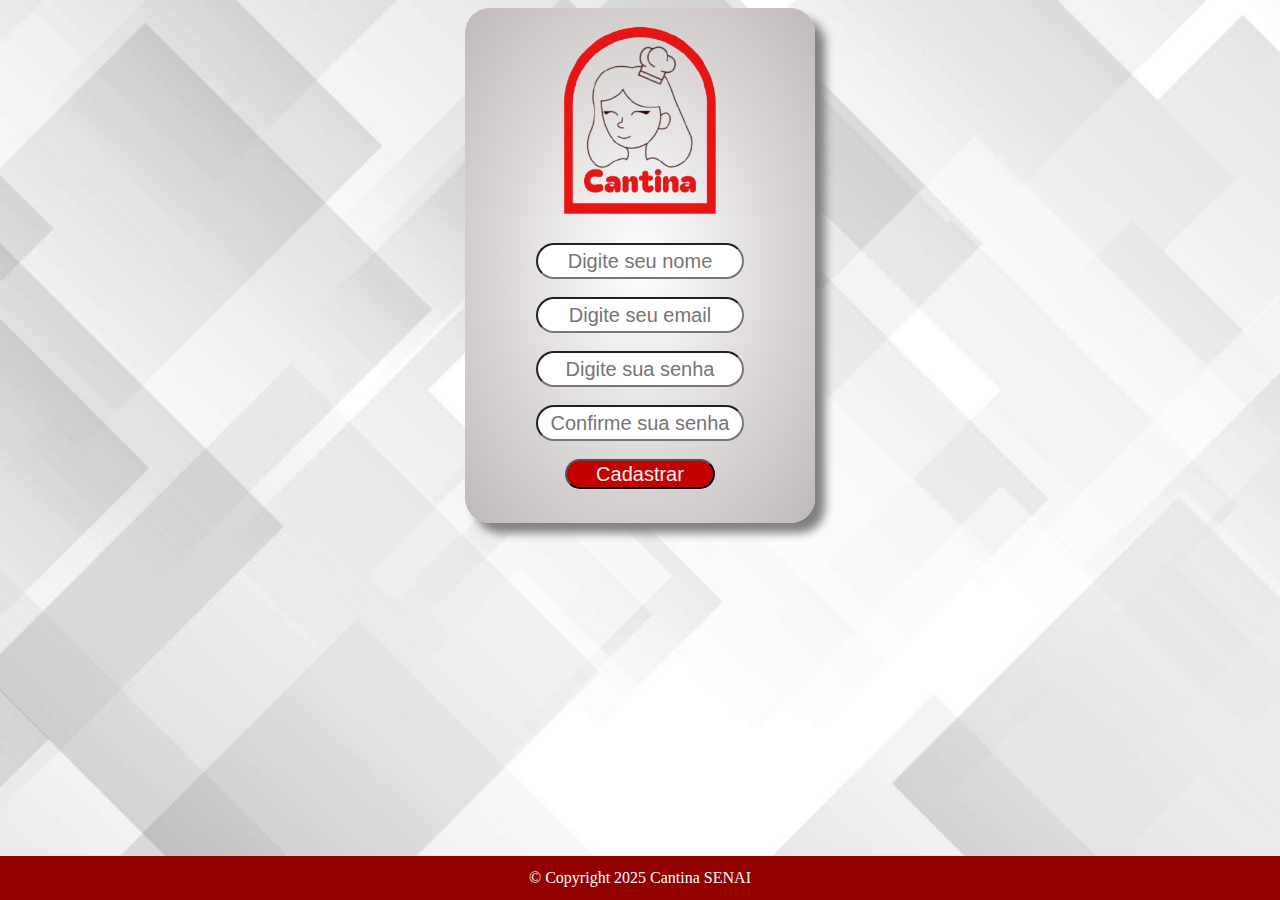
<file: Projetos/projeto/app/cadastro/cadastro.html>
<!DOCTYPE html>
<html lang="pt-br">

<head>
    <meta charset="UTF-8">
    <meta name="viewport" content="width=device-width, initial-scale=1.0">
    <link rel="stylesheet" href="cadastro.css">
    <script src="cadastro.js"></script>
    <title>Cantina SENAI - Cadastro</title>
</head>

<body>

    <main class="container">

        <img src="../../img/logo2.png" alt="Imagem perfil" class="img-logo">

        <input type="text" placeholder="Digite seu nome" name="email" id="nome-cadastro"> <br>

        <input type="email" placeholder="Digite seu email" name="email" id="email-cadastro"> <br>

        <input type="password" placeholder="Digite sua senha" name="senha" id="senha-cadastro"> <br>

        <input type="password" placeholder="Confirme sua senha" name="senha_confirmar" id="senha-confirmar-cadastro">
        <br>

        <button onclick='VerificarCadastro()'>Cadastrar</button>

        <p id="mensagem"></p>

    </main>

    <footer class="rodape">

        © Copyright 2025 Cantina SENAI

    </footer>

</body>

</html>
</file>
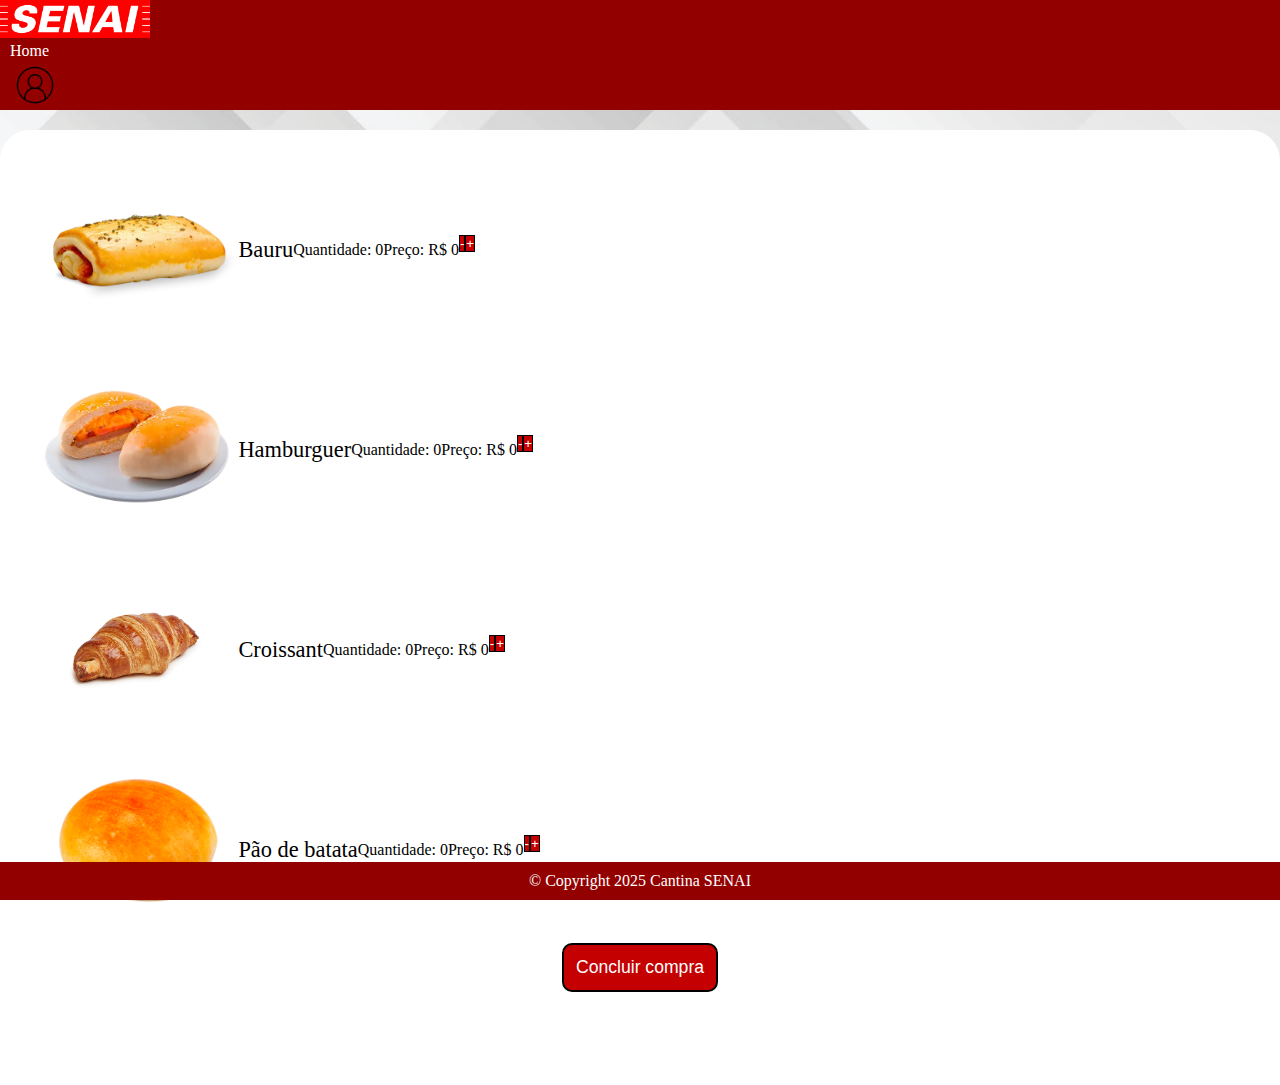
<file: Projetos/projeto/app/carrinho/carrinho.html>
<!DOCTYPE html>
<html lang="pt-br">

<head>
    <meta charset="UTF-8">
    <meta name="viewport" content="width=device-width, initial-scale=1.0">
    <title>Cantina SENAI - Carrinho</title>
    <link rel="shortcut icon" href="../../img/logo.png"/>
    <link rel="stylesheet" href="https://stackpath.bootstrapcdn.com/bootstrap/4.1.3/css/bootstrap.min.css"
        integrity="sha384-MCw98/SFnGE8fJT3GXwEOngsV7Zt27NXFoaoApmYm81iuXoPkFOJwJ8ERdknLPMO" crossorigin="anonymous">
    <link rel="stylesheet" href="carrinho.css">
    <script src="carrinho.js"></script>
</head>

<body>

    <nav class="navbar navbar-expand-sm nav-senai">

        <a class="navbar-brand img-senai" href="../pagina_principal/home.html"><img src="../../img/senai.png" alt="SENAI"></a>

        <ul class="navbar-nav ml-auto">
            <li class="nav-item">
                <a href="../pagina_principal/home.html" class="nav-link">Home</a>
            </li>
            <li class="nav-item">
                <a onclick="AbrirMenu()" class="nav-link img-perfil"></a>
            </li>
        </ul>

    </nav>

    <div class="menu" id="menu">
        <ul class="lista_menu">
            <li><a href="">Você</a></li>
            <li><a href="">Configurações</a></li>
            <li><a href="../home/index.html">Logoff</a></li>
        </ul>
    </div>


    <main class="principal container">


        <section class="produto row">
            <img class="col-3 img-carrinho" src="../../img/bauru.png" alt="bauru">
            <p class="col-2 titulo-carrinho">Bauru</p>
            <p class="quantidade col-2" id="quantidade1">Quantidade: 0</p>
            <p class="col-3 preco-carrinho" id="preco1">Preço: R$ 0</p>
            <button onclick="AdicionarCarrinho('1', '-', '6.50')" class="col-1 btn-carrinho">-</button>
            <button onclick="AdicionarCarrinho('1', '+', '6.50')" class="col-1 btn-carrinho">+</button>
        </section>

        <section class="produto row">
            <img class="col-3 img-carrinho" src="../../img/hamburguer.png" alt="hamburguer">
            <p class="col-2 titulo-carrinho">Hamburguer</p>
            <p class="quantidade col-2" id="quantidade2">Quantidade: 0</p>
            <p class="col-3 preco-carrinho" id="preco2">Preço: R$ 0</p>
            <button onclick="AdicionarCarrinho('2', '-', '9.00')" class="col-1 btn-carrinho">-</button>
            <button onclick="AdicionarCarrinho('2', '+', '9.00')" class="col-1 btn-carrinho">+</button>
        </section>

        <section class="produto row">
            <img class="col-3 img-carrinho" src="../../img/croissant.png" alt="croissant">
            <p class="col-2 titulo-carrinho">Croissant</p>
            <p class="quantidade col-2" id="quantidade3">Quantidade: 0</p>
            <p class="col-3 preco-carrinho" id="preco3">Preço: R$ 0</p>
            <button onclick="AdicionarCarrinho('3', '-', '7.00')" class="col-1 btn-carrinho">-</button>
            <button onclick="AdicionarCarrinho('3', '+', '7.00')" class="col-1 btn-carrinho">+</button>
        </section>

        <section class="produto row">
            <img class="col-3 img-carrinho" src="../../img/pao_batata.png" alt="croissant">
            <p class="col-2 titulo-carrinho">Pão de batata</p>
            <p class="quantidade col-2" id="quantidade4">Quantidade: 0</p>
            <p class="col-3 preco-carrinho" id="preco4">Preço: R$ 0</p>
            <button onclick="AdicionarCarrinho('4', '-', '7.00')" class="col-1 btn-carrinho">-</button>
            <button onclick="AdicionarCarrinho('4', '+', '7.00')" class="col-1 btn-carrinho">+</button>
        </section>

        <button onclick="ConcluirCompra()" class="btn-concluir-compra">Concluir compra</button>

        <p class="mensagem" id="mensagem"></p>
    </main>

    <footer class="rodape">

        © Copyright 2025 Cantina SENAI

    </footer>

</body>



</html>
</file>
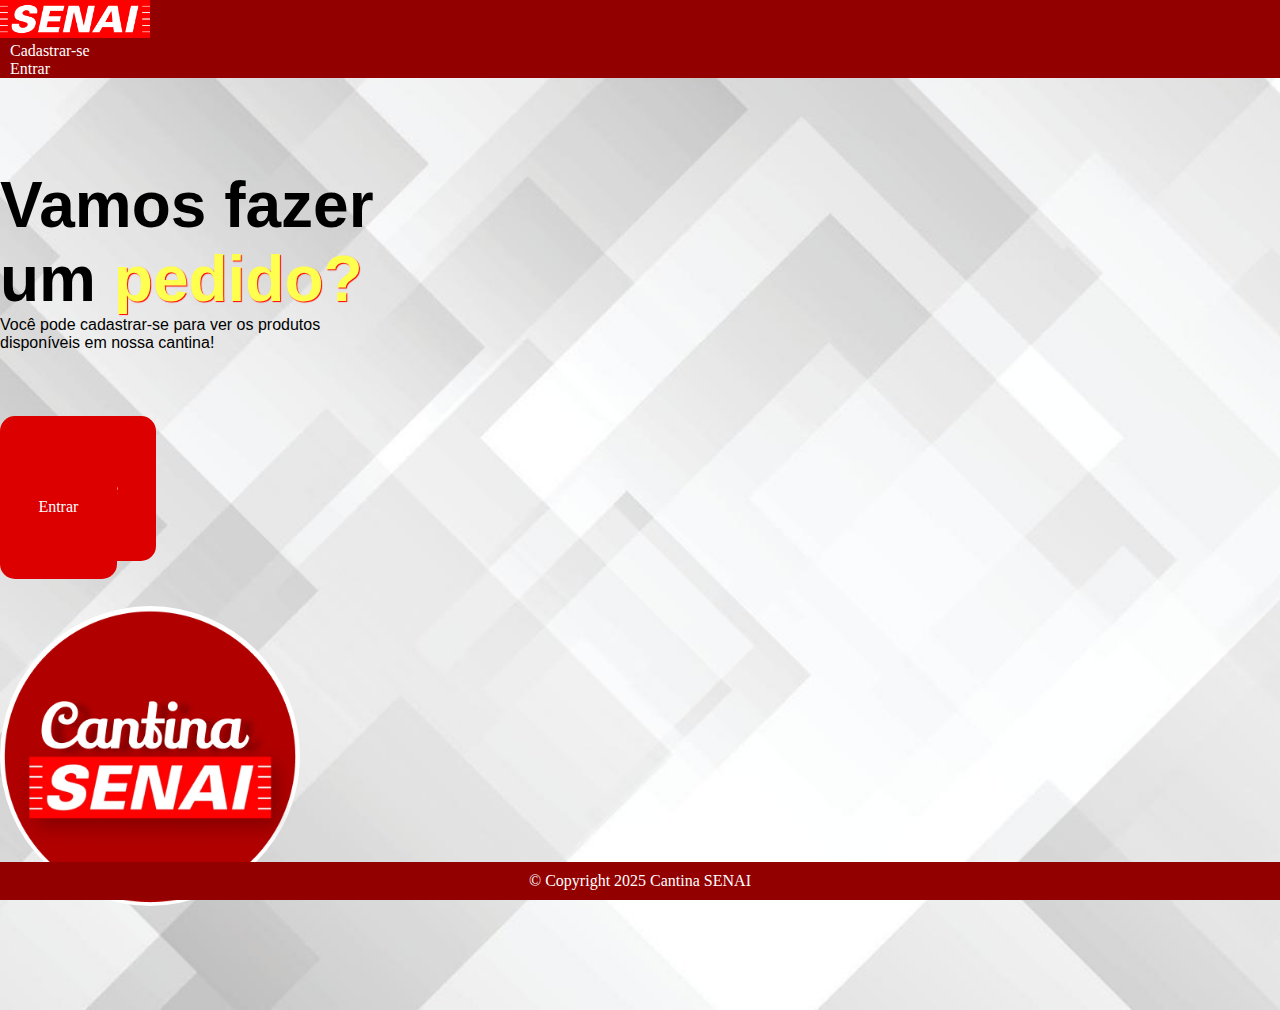
<file: Projetos/projeto/app/home/home.html>
<!DOCTYPE html>
<html lang="pt-br">

<head>
    <meta charset="UTF-8">
    <meta name="viewport" content="width=device-width, initial-scale=1.0">
    <title>Cantina SENAI - Home</title>
    <link rel="stylesheet" href="https://stackpath.bootstrapcdn.com/bootstrap/4.1.3/css/bootstrap.min.css"
        integrity="sha384-MCw98/SFnGE8fJT3GXwEOngsV7Zt27NXFoaoApmYm81iuXoPkFOJwJ8ERdknLPMO" crossorigin="anonymous">
    <link rel="stylesheet" href="home.css">
</head>

<body>




    <nav class="navbar navbar-expand-sm nav-senai">

        <a class="navbar-brand img-senai" href="home.html"><img src="../../img/senai.png" alt="SENAI"></a>

        <ul class="navbar-nav ml-auto">
            <li class="nav-item">
                <a href="../cadastro/cadastro.html" class="nav-link">Cadastrar-se</a>
            </li>
            <li class="nav-item">
                <a href="../login/login.html" class="nav-link">Entrar</a>
            </li>
        </ul>

    </nav>


    <main class="principal container row text-center mx-auto">

        <section class="col-6 texto-principal">

            <h3>Vamos fazer <br> um <span class="amarelo">pedido?</span></h3>

            <p>Você pode cadastrar-se para ver os produtos <br> disponíveis em nossa cantina!</p>

            <section class="home-botoes">

                <ul class="row">
                    <li class="col-1"></li>
                    <li class="col-5">
                        <a href="../cadastro/cadastro.html">Cadastrar-se</a>
                    </li>
                    <li class="col-6">
                        <a href="../login/login.html">Entrar</a>
                    </li>
                </ul>

            </section>

        </section>

        <section class="img-cantina col-6">

            <img src="../../img/logo.png" alt="">

        </section>

    </main>

    <footer class="rodape">

        © Copyright 2025 Cantina SENAI

    </footer>

</body>

</html>
</file>
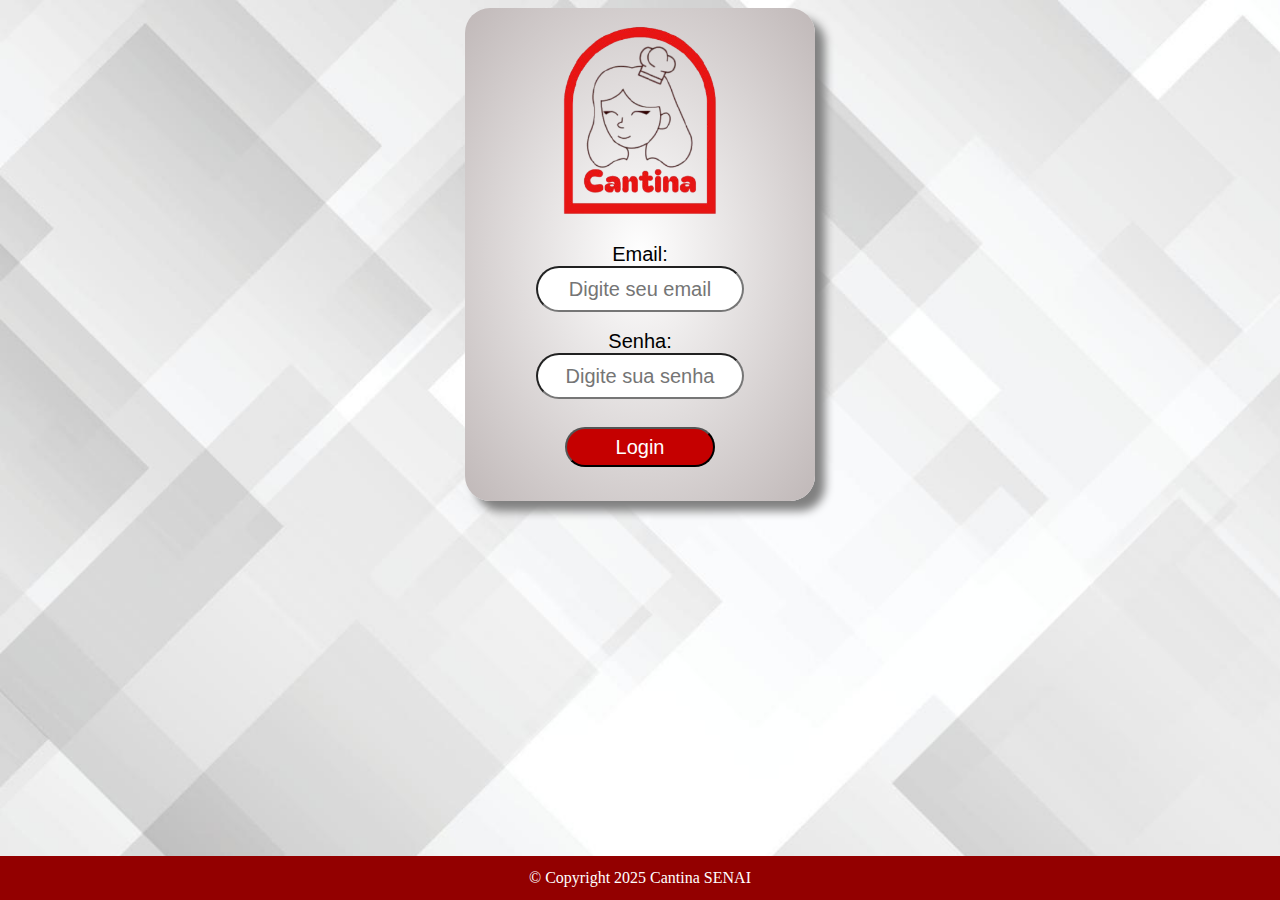
<file: Projetos/projeto/app/login/login.html>
<!DOCTYPE html>
<html lang="pt-br">

<head>
    <meta charset="UTF-8">
    <meta name="viewport" content="width=device-width, initial-scale=1.0">
    <link rel="stylesheet" href="login.css">
    <script src="login.js"></script>
    <title>Cantina SENAI - Login</title>
</head>

<body>

    <main class="container">

        <img src="../../img/logo2.png" alt="Imagem perfil" class="img-logo">

        <label for="email-login">Email:</label>
        <input type="email" placeholder="Digite seu email" name="email" id="email-login"> <br>

        <label for="senha-login">Senha:</label>
        <input type="password" placeholder="Digite sua senha" name="senha" id="senha-login"> <br>

        <button onclick="VerificarLogin()">Login</button>

        <p id="mensagem"></p>

    </main>

    <footer class="rodape">

        © Copyright 2025 Cantina SENAI

    </footer>


</body>


</html>
</file>
<file: Projetos/SGF/css/style.css>
/* Estilos Globais */
:root {
    /* Cores principais */
    --primary-red: #e63946;
    --primary-white: #f1faee;
    --primary-blue: #457b9d;
    --light-blue: #a8dadc;
    --dark-blue: #1d3557;
    
    /* Cores neutras */
    --light-gray: #f8f9fa;
    --medium-gray: #e9ecef;
    --dark-gray: #6c757d;
    --black: #212529;
    
    /* Cores de status */
    --success: #52b788;
    --warning: #ffb703;
    --danger: #e63946;
    --info: #457b9d;
    
    /* Sombras para neumorfismo */
    --light-shadow: rgba(255, 255, 255, 0.7);
    --dark-shadow: rgba(0, 0, 0, 0.1);
    
    /* Gradientes */
    --gradient-primary: linear-gradient(135deg, var(--primary-blue), var(--light-blue), var(--primary-white));
    --gradient-secondary: linear-gradient(135deg, var(--light-blue), var(--primary-white), var(--primary-blue));
    --gradient-accent: linear-gradient(135deg, var(--primary-blue), var(--primary-white));
    
    /* Bordas e raios */
    --border-radius-sm: 8px;
    --border-radius-md: 12px;
    --border-radius-lg: 20px;
    --border-radius-xl: 30px;
    
    /* Espaçamentos */
    --spacing-xs: 4px;
    --spacing-sm: 8px;
    --spacing-md: 16px;
    --spacing-lg: 24px;
    --spacing-xl: 32px;
    
    /* Fontes */
    --font-family: 'Segoe UI', Tahoma, Geneva, Verdana, sans-serif;
    --font-size-xs: 12px;
    --font-size-sm: 14px;
    --font-size-md: 16px;
    --font-size-lg: 20px;
    --font-size-xl: 24px;
    --font-size-xxl: 32px;
}

* {
    margin: 0;
    padding: 0;
    box-sizing: border-box;
}

body {
    font-family: var(--font-family);
    font-size: var(--font-size-md);
    color: var(--black);
    background: linear-gradient(135deg, #e6f7ff 0%, #d9e9f7 50%, #c9e0f5 100%);
    min-height: 100vh;
    overflow-x: hidden;
}

/* Estilos Neumorfismo */
.neumorph {
    background: linear-gradient(135deg, #f1faff 0%, #e6f4ff 100%);
    border-radius: var(--border-radius-md);
    box-shadow: 
        8px 8px 16px var(--dark-shadow),
        -8px -8px 16px var(--light-shadow);
}

.neumorph-inset {
    background: linear-gradient(135deg, #e6f4ff 0%, #d9e9f7 100%);
    border-radius: var(--border-radius-md);
    box-shadow: 
        inset 6px 6px 12px var(--dark-shadow),
        inset -6px -6px 12px var(--light-shadow);
}

.neumorph-flat {
    background: linear-gradient(135deg, #f1faff 0%, #e6f4ff 100%);
    border-radius: var(--border-radius-md);
    box-shadow: 
        2px 2px 4px var(--dark-shadow),
        -2px -2px 4px var(--light-shadow);
}

/* Botões */
button, .btn {
    cursor: pointer;
    border: none;
    outline: none;
    padding: var(--spacing-sm) var(--spacing-md);
    border-radius: var(--border-radius-sm);
    font-weight: 600;
    transition: all 0.3s ease;
    display: inline-flex;
    align-items: center;
    justify-content: center;
    gap: var(--spacing-sm);
}

.btn-primary {
    background: var(--gradient-primary);
    color: var(--primary-white);
    box-shadow: 
        4px 4px 8px var(--dark-shadow),
        -4px -4px 8px var(--light-shadow);
}

.btn-primary:hover {
    transform: translateY(-2px);
    box-shadow: 
        6px 6px 12px var(--dark-shadow),
        -6px -6px 12px var(--light-shadow);
}

.btn-primary:active {
    transform: translateY(1px);
    box-shadow: 
        inset 4px 4px 8px var(--dark-shadow),
        inset -4px -4px 8px var(--light-shadow);
}

.btn-secondary {
    background: var(--gradient-secondary);
    color: var(--dark-blue);
    box-shadow: 
        4px 4px 8px var(--dark-shadow),
        -4px -4px 8px var(--light-shadow);
}

.btn-secondary:hover {
    transform: translateY(-2px);
    box-shadow: 
        6px 6px 12px var(--dark-shadow),
        -6px -6px 12px var(--light-shadow);
}

.btn-secondary:active {
    transform: translateY(1px);
    box-shadow: 
        inset 4px 4px 8px var(--dark-shadow),
        inset -4px -4px 8px var(--light-shadow);
}

/* Inputs */
input, select, textarea {
    width: 100%;
    padding: var(--spacing-md);
    border: none;
    border-radius: var(--border-radius-md);
    background-color: var(--light-gray);
    color: var(--black);
    font-family: var(--font-family);
    font-size: var(--font-size-md);
    box-shadow: 
        inset 4px 4px 8px var(--dark-shadow),
        inset -4px -4px 8px var(--light-shadow);
    transition: all 0.3s ease;
}

input:focus, select:focus, textarea:focus {
    outline: none;
    box-shadow: 
        inset 6px 6px 12px var(--dark-shadow),
        inset -6px -6px 12px var(--light-shadow);
}

/* Layout */
.container {
    width: 100%;
    max-width: 1200px;
    margin: 0 auto;
    padding: var(--spacing-lg);
}

.sidebar {
    position: fixed;
    top: 0;
    left: 0;
    width: 250px;
    height: 100vh;
    background: var(--gradient-secondary);
    padding: var(--spacing-lg) 0;
    display: flex;
    flex-direction: column;
    z-index: 100;
    box-shadow: 4px 0 10px var(--dark-shadow);
}

.main-content {
    margin-left: 250px;
    padding: var(--spacing-lg);
    min-height: 100vh;
}

header {
    display: flex;
    justify-content: space-between;
    align-items: center;
    margin-bottom: var(--spacing-xl);
    padding-bottom: var(--spacing-md);
    border-bottom: 1px solid var(--medium-gray);
}

.header-content {
    display: flex;
    align-items: center;
    gap: var(--spacing-lg);
}

.user-actions {
    display: flex;
    align-items: center;
    gap: var(--spacing-md);
}

/* Logo */
.logo {
    padding: var(--spacing-md);
    margin-bottom: var(--spacing-lg);
    text-align: center;
}

.logo h2 {
    color: var(--dark-blue);
    font-size: var(--font-size-xxl);
    font-weight: 700;
    background: var(--gradient-primary);
    -webkit-background-clip: text;
    -webkit-text-fill-color: transparent;
}

/* Menu */
.menu {
    flex: 1;
    margin-top: var(--spacing-xl);
}

.menu ul {
    list-style: none;
}

.menu li {
    margin-bottom: var(--spacing-sm);
}

.menu a {
    display: flex;
    align-items: center;
    padding: var(--spacing-md) var(--spacing-lg);
    color: var(--dark-blue);
    text-decoration: none;
    font-weight: 500;
    transition: all 0.3s ease;
    border-left: 4px solid transparent;
}

.menu a:hover {
    background-color: rgba(255, 255, 255, 0.2);
    border-left: 4px solid var(--primary-red);
}

.menu li.active a {
    background-color: rgba(255, 255, 255, 0.3);
    border-left: 4px solid var(--primary-red);
    font-weight: 600;
}

/* User Info */
.user-info {
    display: flex;
    align-items: center;
    padding: var(--spacing-md) var(--spacing-lg);
    margin-bottom: var(--spacing-lg);
}

.user-avatar {
    width: 40px;
    height: 40px;
    border-radius: 50%;
    background: var(--gradient-primary);
    display: flex;
    align-items: center;
    justify-content: center;
    color: var(--primary-white);
    font-weight: 600;
    margin-right: var(--spacing-md);
}

.user-name {
    font-weight: 600;
    color: var(--dark-blue);
}

/* Cards */
.card {
    background-color: var(--light-gray);
    border-radius: var(--border-radius-lg);
    padding: var(--spacing-lg);
    margin-bottom: var(--spacing-lg);
    box-shadow: 
        8px 8px 16px var(--dark-shadow),
        -8px -8px 16px var(--light-shadow);
    transition: all 0.3s ease;
}

.card:hover {
    transform: translateY(-5px);
    box-shadow: 
        10px 10px 20px var(--dark-shadow),
        -10px -10px 20px var(--light-shadow);
}

/* Tabelas */
table {
    width: 100%;
    border-collapse: separate;
    border-spacing: 0;
    margin: var(--spacing-md) 0;
}

th, td {
    padding: var(--spacing-md);
    text-align: left;
}

th {
    background-color: var(--light-gray);
    color: var(--dark-blue);
    font-weight: 600;
    border-bottom: 2px solid var(--primary-blue);
}

tr:nth-child(even) {
    background-color: rgba(168, 218, 220, 0.1);
}

/* Status */
.status {
    display: inline-block;
    padding: var(--spacing-xs) var(--spacing-sm);
    border-radius: var(--border-radius-sm);
    font-size: var(--font-size-xs);
    font-weight: 600;
}

.status.completed, .status.active {
    background-color: rgba(82, 183, 136, 0.2);
    color: var(--success);
}

.status.pending {
    background-color: rgba(255, 183, 3, 0.2);
    color: var(--warning);
}

.status.cancelled, .status.maintenance {
    background-color: rgba(230, 57, 70, 0.2);
    color: var(--danger);
}

/* Valores */
.value {
    font-weight: 600;
    font-size: var(--font-size-lg);
}

.value.positive {
    color: var(--success);
}

.value.negative {
    color: var(--danger);
}

/* Modais */
.modal {
    display: none;
    position: fixed;
    top: 0;
    left: 0;
    width: 100%;
    height: 100%;
    background-color: rgba(0, 0, 0, 0.5);
    z-index: 1000;
    justify-content: center;
    align-items: center;
}

.modal-content {
    background-color: var(--light-gray);
    border-radius: var(--border-radius-lg);
    width: 90%;
    max-width: 600px;
    box-shadow: 
        12px 12px 24px var(--dark-shadow),
        -12px -12px 24px var(--light-shadow);
    overflow: hidden;
}

.modal-header {
    padding: var(--spacing-lg);
    border-bottom: 1px solid var(--medium-gray);
    display: flex;
    justify-content: space-between;
    align-items: center;
}

.modal-body {
    padding: var(--spacing-lg);
}

.modal-footer {
    padding: var(--spacing-lg);
    border-top: 1px solid var(--medium-gray);
    display: flex;
    justify-content: flex-end;
    gap: var(--spacing-md);
}

/* Formulários */
.form-group {
    margin-bottom: var(--spacing-md);
}

.form-row {
    display: flex;
    gap: var(--spacing-md);
    margin-bottom: var(--spacing-md);
}

.form-row .form-group {
    flex: 1;
    margin-bottom: 0;
}

label {
    display: block;
    margin-bottom: var(--spacing-sm);
    font-weight: 500;
    color: var(--dark-blue);
}

/* Responsividade */
@media (max-width: 992px) {
    .sidebar {
        width: 200px;
    }
    
    .main-content {
        margin-left: 200px;
    }
}

@media (max-width: 768px) {
    .sidebar {
        transform: translateX(-100%);
        transition: transform 0.3s ease;
    }
    
    .sidebar.active {
        transform: translateX(0);
    }
    
    .main-content {
        margin-left: 0;
    }
    
    .form-row {
        flex-direction: column;
    }
}

/* Ícones (placeholders) */
[class^="icon-"] {
    display: inline-block;
    width: 20px;
    height: 20px;
    background-color: currentColor;
    mask-size: contain;
    mask-repeat: no-repeat;
    mask-position: center;
    -webkit-mask-size: contain;
    -webkit-mask-repeat: no-repeat;
    -webkit-mask-position: center;
    margin-right: var(--spacing-sm);
}

/* Animações */
@keyframes pulse {
    0% {
        transform: scale(1);
    }
    50% {
        transform: scale(1.05);
    }
    100% {
        transform: scale(1);
    }
}

.pulse {
    animation: pulse 2s infinite;
}

/* Data Display */
.date-display {
    padding: var(--spacing-sm) var(--spacing-md);
    background-color: var(--light-gray);
    border-radius: var(--border-radius-sm);
    font-size: var(--font-size-sm);
    color: var(--dark-blue);
    box-shadow: 
        inset 2px 2px 4px var(--dark-shadow),
        inset -2px -2px 4px var(--light-shadow);
}

/* Notificações */
.notifications, .settings {
    position: relative;
    width: 40px;
    height: 40px;
    border-radius: 50%;
    display: flex;
    align-items: center;
    justify-content: center;
    background-color: var(--light-gray);
    box-shadow: 
        4px 4px 8px var(--dark-shadow),
        -4px -4px 8px var(--light-shadow);
    cursor: pointer;
    transition: all 0.3s ease;
}

.notifications:hover, .settings:hover {
    box-shadow: 
        6px 6px 12px var(--dark-shadow),
        -6px -6px 12px var(--light-shadow);
}

.notifications:active, .settings:active {
    box-shadow: 
        inset 4px 4px 8px var(--dark-shadow),
        inset -4px -4px 8px var(--light-shadow);
}

.badge {
    position: absolute;
    top: -5px;
    right: -5px;
    width: 20px;
    height: 20px;
    border-radius: 50%;
    background-color: var(--primary-red);
    color: var(--primary-white);
    font-size: var(--font-size-xs);
    display: flex;
    align-items: center;
    justify-content: center;
    font-weight: 600;
}

/* Logout */
.logout {
    padding: var(--spacing-md) var(--spacing-lg);
    margin-top: auto;
}

.logout a {
    display: flex;
    align-items: center;
    color: var(--dark-blue);
    text-decoration: none;
    font-weight: 500;
    transition: all 0.3s ease;
}

.logout a:hover {
    color: var(--primary-red);
}

/* Paginação */
.pagination {
    display: flex;
    justify-content: center;
    gap: var(--spacing-sm);
    margin-top: var(--spacing-lg);
}

.btn-page {
    width: 40px;
    height: 40px;
    border-radius: 50%;
    display: flex;
    align-items: center;
    justify-content: center;
    background-color: var(--light-gray);
    color: var(--dark-blue);
    font-weight: 600;
    box-shadow: 
        4px 4px 8px var(--dark-shadow),
        -4px -4px 8px var(--light-shadow);
    transition: all 0.3s ease;
}

.btn-page:hover {
    transform: translateY(-2px);
    box-shadow: 
        6px 6px 12px var(--dark-shadow),
        -6px -6px 12px var(--light-shadow);
}

.btn-page.active {
    background: var(--gradient-primary);
    color: var(--primary-white);
}

/* Gráficos (placeholders) */
.chart-placeholder {
    width: 100%;
    height: 300px;
    border-radius: var(--border-radius-md);
    background-color: var(--light-gray);
    box-shadow: 
        inset 4px 4px 8px var(--dark-shadow),
        inset -4px -4px 8px var(--light-shadow);
    display: flex;
    align-items: center;
    justify-content: center;
    overflow: hidden;
}

.chart-demo {
    width: 90%;
    height: 80%;
    background: linear-gradient(90deg, 
        rgba(230, 57, 70, 0.7) 0%, 
        rgba(69, 123, 157, 0.7) 100%);
    border-radius: var(--border-radius-sm);
    position: relative;
}

.chart-demo::before {
    content: '';
    position: absolute;
    top: 0;
    left: 0;
    width: 100%;
    height: 100%;
    background: repeating-linear-gradient(
        0deg,
        transparent,
        transparent 20px,
        rgba(255, 255, 255, 0.1) 20px,
        rgba(255, 255, 255, 0.1) 40px
    );
}

.chart-demo-line {
    width: 90%;
    height: 80%;
    background: linear-gradient(180deg, 
        rgba(230, 57, 70, 0.1) 0%, 
        rgba(69, 123, 157, 0.1) 100%);
    border-radius: var(--border-radius-sm);
    position: relative;
    overflow: hidden;
}

.chart-demo-line::before {
    content: '';
    position: absolute;
    top: 0;
    left: 0;
    width: 100%;
    height: 100%;
    background: 
        linear-gradient(90deg, 
            transparent 0%, 
            transparent 10%, 
            var(--primary-red) 10%, 
            var(--primary-red) 12%,
            transparent 12%, 
            transparent 20%,
            var(--primary-red) 20%, 
            var(--primary-red) 22%,
            transparent 22%, 
            transparent 30%,
            var(--primary-red) 30%, 
            var(--primary-red) 32%,
            transparent 32%, 
            transparent 40%,
            var(--primary-red) 40%, 
            var(--primary-red) 42%,
            transparent 42%, 
            transparent 50%,
            var(--primary-red) 50%, 
            var(--primary-red) 52%,
            transparent 52%, 
            transparent 60%,
            var(--primary-red) 60%, 
            var(--primary-red) 62%,
            transparent 62%, 
            transparent 70%,
            var(--primary-red) 70%, 
            var(--primary-red) 72%,
            transparent 72%, 
            transparent 80%,
            var(--primary-red) 80%, 
            var(--primary-red) 82%,
            transparent 82%, 
            transparent 90%,
            var(--primary-red) 90%, 
            var(--primary-red) 92%,
            transparent 92%, 
            transparent 100%
        ),
        linear-gradient(90deg, 
            transparent 0%, 
            transparent 15%, 
            var(--primary-blue) 15%, 
            var(--primary-blue) 17%,
            transparent 17%, 
            transparent 25%,
            var(--primary-blue) 25%, 
            var(--primary-blue) 27%,
            transparent 27%, 
            transparent 35%,
            var(--primary-blue) 35%, 
            var(--primary-blue) 37%,
            transparent 37%, 
            transparent 45%,
            var(--primary-blue) 45%, 
            var(--primary-blue) 47%,
            transparent 47%, 
            transparent 55%,
            var(--primary-blue) 55%, 
            var(--primary-blue) 57%,
            transparent 57%, 
            transparent 65%,
            var(--primary-blue) 65%, 
            var(--primary-blue) 67%,
            transparent 67%, 
            transparent 75%,
            var(--primary-blue) 75%, 
            var(--primary-blue) 77%,
            transparent 77%, 
            transparent 85%,
            var(--primary-blue) 85%, 
            var(--primary-blue) 87%,
            transparent 87%, 
            transparent 95%,
            var(--primary-blue) 95%, 
            var(--primary-blue) 97%,
            transparent 97%, 
            transparent 100%
        );
}

.chart-demo-pie {
    width: 200px;
    height: 200px;
    border-radius: 50%;
    background: conic-gradient(
        var(--primary-red) 0% 25%, 
        var(--primary-blue) 25% 55%, 
        var(--light-blue) 55% 75%, 
        var(--dark-blue) 75% 100%
    );
    position: relative;
}

.chart-demo-pie::before {
    content: '';
    position: absolute;
    top: 50%;
    left: 50%;
    transform: translate(-50%, -50%);
    width: 80px;
    height: 80px;
    border-radius: 50%;
    background-color: var(--light-gray);
    box-shadow: 
        inset 2px 2px 4px var(--dark-shadow),
        inset -2px -2px 4px var(--light-shadow);
}

/* Placeholders para imagens */
.product-placeholder, .machine-placeholder {
    width: 100%;
    height: 120px;
    border-radius: var(--border-radius-md);
    background: var(--gradient-secondary);
    box-shadow: 
        inset 4px 4px 8px var(--dark-shadow),
        inset -4px -4px 8px var(--light-shadow);
}

/* Botões de ação */
.btn-add, .btn-filter, .btn-export, .btn-details, .btn-maintenance, 
.btn-edit, .btn-delete, .btn-view, .btn-download, .btn-fullscreen,
.btn-generate-report, .btn-schedule-report, .btn-login, .btn-save, 
.btn-cancel, .btn-generate, .btn-close, .btn-search {
    padding: var(--spacing-sm) var(--spacing-md);
    border-radius: var(--border-radius-sm);
    font-weight: 600;
    display: inline-flex;
    align-items: center;
    justify-content: center;
    gap: var(--spacing-sm);
    transition: all 0.3s ease;
}

.btn-add, .btn-generate-report, .btn-login, .btn-save, .btn-generate {
    background: var(--gradient-primary);
    color: var(--primary-white);
    box-shadow: 
        4px 4px 8px var(--dark-shadow),
        -4px -4px 8px var(--light-shadow);
}

.btn-filter, .btn-export, .btn-details, .btn-schedule-report {
    background: var(--gradient-secondary);
    color: var(--dark-blue);
    box-shadow: 
        4px 4px 8px var(--dark-shadow),
        -4px -4px 8px var(--light-shadow);
}

.btn-maintenance, .btn-edit, .btn-download, .btn-search {
    background-color: var(--light-gray);
    color: var(--primary-blue);
    box-shadow: 
        4px 4px 8px var(--dark-shadow),
        -4px -4px 8px var(--light-shadow);
}

.btn-delete, .btn-cancel, .btn-close {
    background-color: var(--light-gray);
    color: var(--primary-red);
    box-shadow: 
        4px 4px 8px var(--dark-shadow),
        -4px -4px 8px var(--light-shadow);
}

.btn-view, .btn-fullscreen {
    background-color: var(--light-gray);
    color: var(--dark-blue);
    box-shadow: 
        4px 4px 8px var(--dark-shadow),
        -4px -4px 8px var(--light-shadow);
}

.btn-add:hover, .btn-filter:hover, .btn-export:hover, .btn-details:hover, 
.btn-maintenance:hover, .btn-edit:hover, .btn-delete:hover, .btn-view:hover, 
.btn-download:hover, .btn-fullscreen:hover, .btn-generate-report:hover, 
.btn-schedule-report:hover, .btn-login:hover, .btn-save:hover, 
.btn-cancel:hover, .btn-generate:hover, .btn-close:hover, .btn-search:hover {
    transform: translateY(-2px);
    box-shadow: 
        6px 6px 12px var(--dark-shadow),
        -6px -6px 12px var(--light-shadow);
}

.btn-add:active, .btn-filter:active, .btn-export:active, .btn-details:active, 
.btn-maintenance:active, .btn-edit:active, .btn-delete:active, .btn-view:active, 
.btn-download:active, .btn-fullscreen:active, .btn-generate-report:active, 
.btn-schedule-report:active, .btn-login:active, .btn-save:active, 
.btn-cancel:active, .btn-generate:active, .btn-close:active, .btn-search:active {
    transform: translateY(1px);
    box-shadow: 
        inset 4px 4px 8px var(--dark-shadow),
        inset -4px -4px 8px var(--light-shadow);
}

/* Estilos específicos para botões pequenos em tabelas */
.actions .btn-view, .actions .btn-edit, .actions .btn-delete {
    width: 30px;
    height: 30px;
    padding: 0;
    border-radius: 50%;
}

/* Mensagens de erro */
.error-message {
    color: var(--danger);
    font-size: var(--font-size-sm);
    margin-top: var(--spacing-sm);
    min-height: 20px;
}

/* Tendências */
.trend {
    display: inline-flex;
    align-items: center;
    font-size: var(--font-size-sm);
    font-weight: 600;
    margin-top: var(--spacing-xs);
}

.trend.positive {
    color: var(--success);
}

.trend.negative {
    color: var(--danger);
}

/* Abas */
.filter-tabs, .period-tabs {
    display: flex;
    gap: var(--spacing-sm);
    margin-bottom: var(--spacing-md);
}

.tab {
    padding: var(--spacing-sm) var(--spacing-md);
    border-radius: var(--border-radius-sm);
    background-color: var(--light-gray);
    color: var(--dark-blue);
    font-weight: 500;
    box-shadow: 
        4px 4px 8px var(--dark-shadow),
        -4px -4px 8px var(--light-shadow);
    transition: all 0.3s ease;
}

.tab:hover {
    transform: translateY(-2px);
}

.tab.active {
    background: var(--gradient-primary);
    color: var(--primary-white);
    font-weight: 600;
}

/* Barra de pesquisa */
.search-container {
    display: flex;
    align-items: center;
    gap: var(--spacing-sm);
}

.search-input {
    flex: 1;
    padding-right: 40px;
}

.search-btn {
    margin-left: -40px;
    width: 36px;
    height: 36px;
    padding: 0;
    border-radius: 50%;
    z-index: 1;
}

/* Barra de ações */
.actions-bar {
    display: flex;
    justify-content: space-between;
    align-items: center;
    margin-bottom: var(--spacing-lg);
}

.action-buttons {
    display: flex;
    gap: var(--spacing-md);
}

/* Seletor de período */
.period-selector {
    display: flex;
    justify-content: space-between;
    align-items: center;
    margin-bottom: var(--spacing-lg);
}

.date-range-picker {
    display: flex;
    align-items: center;
    gap: var(--spacing-sm);
}

/* Seletor de data */
.date-filter {
    display: flex;
    align-items: center;
    gap: var(--spacing-sm);
}

.select-input {
    width: auto;
    padding: var(--spacing-sm) var(--spacing-md);
}

/* Transações */
.transactions-container {
    background-color: var(--light-gray);
    border-radius: var(--border-radius-lg);
    padding: var(--spacing-lg);
    box-shadow: 
        8px 8px 16px var(--dark-shadow),
        -8px -8px 16px var(--light-shadow);
}

.transactions-header {
    display: flex;
    justify-content: space-between;
    align-items: center;
    margin-bottom: var(--spacing-lg);
}

.transactions-table {
    overflow-x: auto;
}

/* Cards de resumo */
.summary-cards {
    display: grid;
    grid-template-columns: repeat(auto-fit, minmax(250px, 1fr));
    gap: var(--spacing-lg);
    margin-bottom: var(--spacing-xl);
}

.summary-card {
    background-color: var(--light-gray);
    border-radius: var(--border-radius-lg);
    padding: var(--spacing-lg);
    display: flex;
    align-items: center;
    box-shadow: 
        8px 8px 16px var(--dark-shadow),
        -8px -8px 16px var(--light-shadow);
    transition: all 0.3s ease;
}

.summary-card:hover {
    transform: translateY(-5px);
    box-shadow: 
        10px 10px 20px var(--dark-shadow),
        -10px -10px 20px var(--light-shadow);
}

.card-icon {
    width: 50px;
    height: 50px;
    border-radius: 50%;
    background: var(--gradient-primary);
    display: flex;
    align-items: center;
    justify-content: center;
    margin-right: var(--spacing-md);
    color: var(--primary-white);
}

.card-info {
    flex: 1;
}

.card-info h3 {
    margin-bottom: var(--spacing-xs);
    color: var(--dark-blue);
}

/* Gráficos */
.charts-container {
    display: grid;
    grid-template-columns: repeat(auto-fit, minmax(400px, 1fr));
    gap: var(--spacing-lg);
    margin-bottom: var(--spacing-xl);
}

.chart-card {
    background-color: var(--light-gray);
    border-radius: var(--border-radius-lg);
    padding: var(--spacing-lg);
    box-shadow: 
        8px 8px 16px var(--dark-shadow),
        -8px -8px 16px var(--light-shadow);
}

.chart-header {
    display: flex;
    justify-content: space-between;
    align-items: center;
    margin-bottom: var(--spacing-md);
}

.chart-actions {
    display: flex;
    gap: var(--spacing-sm);
}

/* Tabelas de dados */
.data-tables-container {
    display: grid;
    grid-template-columns: repeat(auto-fit, minmax(400px, 1fr));
    gap: var(--spacing-lg);
    margin-bottom: var(--spacing-xl);
}

.data-table-card {
    background-color: var(--light-gray);
    border-radius: var(--border-radius-lg);
    padding: var(--spacing-lg);
    box-shadow: 
        8px 8px 16px var(--dark-shadow),
        -8px -8px 16px var(--light-shadow);
}

.table-header {
    display: flex;
    justify-content: space-between;
    align-items: center;
    margin-bottom: var(--spacing-md);
}

.table-actions {
    display: flex;
    gap: var(--spacing-sm);
}

/* Ações de relatório */
.report-actions {
    display: flex;
    justify-content: center;
    gap: var(--spacing-lg);
    margin-top: var(--spacing-xl);
}

/* Produtos */
.products-grid {
    display: grid;
    grid-template-columns: repeat(auto-fit, minmax(300px, 1fr));
    gap: var(--spacing-lg);
    margin-bottom: var(--spacing-xl);
}

.product-card {
    background-color: var(--light-gray);
    border-radius: var(--border-radius-lg);
    padding: var(--spacing-lg);
    box-shadow: 
        8px 8px 16px var(--dark-shadow),
        -8px -8px 16px var(--light-shadow);
    transition: all 0.3s ease;
    display: flex;
    flex-direction: column;
}

.product-card:hover {
    transform: translateY(-5px);
    box-shadow: 
        10px 10px 20px var(--dark-shadow),
        -10px -10px 20px var(--light-shadow);
}

.product-image {
    margin-bottom: var(--spacing-md);
}

.product-info {
    flex: 1;
}

.product-info h3 {
    margin-bottom: var(--spacing-sm);
    color: var(--dark-blue);
}

.product-description {
    margin-bottom: var(--spacing-md);
    color: var(--dark-gray);
}

.product-details {
    display: flex;
    justify-content: space-between;
    margin-bottom: var(--spacing-md);
}

.product-price {
    font-weight: 600;
    color: var(--primary-red);
}

.product-stock {
    color: var(--dark-gray);
}

.product-actions {
    display: flex;
    justify-content: flex-end;
    gap: var(--spacing-sm);
}

/* Máquinas */
.machines-grid {
    display: grid;
    grid-template-columns: repeat(auto-fit, minmax(300px, 1fr));
    gap: var(--spacing-lg);
    margin-bottom: var(--spacing-xl);
}

.machine-card {
    background-color: var(--light-gray);
    border-radius: var(--border-radius-lg);
    box-shadow: 
        8px 8px 16px var(--dark-shadow),
        -8px -8px 16px var(--light-shadow);
    transition: all 0.3s ease;
    overflow: hidden;
}

.machine-card:hover {
    transform: translateY(-5px);
    box-shadow: 
        10px 10px 20px var(--dark-shadow),
        -10px -10px 20px var(--light-shadow);
}

.machine-header {
    padding: var(--spacing-md);
    background: var(--gradient-secondary);
    display: flex;
    justify-content: space-between;
    align-items: center;
}

.machine-header h3 {
    color: var(--dark-blue);
}

.machine-body {
    padding: var(--spacing-md);
    display: flex;
    flex-direction: column;
}

.machine-image {
    margin-bottom: var(--spacing-md);
}

.machine-info {
    display: grid;
    grid-template-columns: 1fr 1fr;
    gap: var(--spacing-sm);
}

.info-item {
    margin-bottom: var(--spacing-sm);
}

.info-item .label {
    display: block;
    font-size: var(--font-size-sm);
    color: var(--dark-gray);
    margin-bottom: 2px;
}

.info-item .value {
    font-size: var(--font-size-md);
    font-weight: 500;
}

.machine-footer {
    padding: var(--spacing-md);
    border-top: 1px solid var(--medium-gray);
}

.machine-stats {
    display: flex;
    justify-content: space-between;
    margin-bottom: var(--spacing-md);
}

.stat {
    text-align: center;
}

.stat-value {
    display: block;
    font-size: var(--font-size-lg);
    font-weight: 600;
    color: var(--primary-blue);
}

.stat-label {
    font-size: var(--font-size-xs);
    color: var(--dark-gray);
}

.machine-actions {
    display: flex;
    justify-content: space-between;
}

/* Transações na lista */
.transactions-list {
    display: flex;
    flex-direction: column;
    gap: var(--spacing-sm);
}

.transaction {
    padding: var(--spacing-md);
    border-radius: var(--border-radius-md);
    background-color: var(--light-gray);
    box-shadow: 
        4px 4px 8px var(--dark-shadow),
        -4px -4px 8px var(--light-shadow);
    display: flex;
    justify-content: space-between;
    align-items: center;
}

.transaction-info h4 {
    margin-bottom: 4px;
    color: var(--dark-blue);
}

.transaction-info p {
    font-size: var(--font-size-sm);
    color: var(--dark-gray);
}

.transaction-value {
    font-weight: 600;
}

.transaction-value.positive {
    color: var(--success);
}

.transaction-value.negative {
    color: var(--danger);
}

/* Dashboard Cards */
.dashboard-cards {
    display: grid;
    grid-template-columns: repeat(auto-fit, minmax(220px, 1fr));
    gap: var(--spacing-lg);
    margin-bottom: var(--spacing-xl);
}

.dashboard-charts {
    display: grid;
    grid-template-columns: repeat(auto-fit, minmax(400px, 1fr));
    gap: var(--spacing-lg);
    margin-bottom: var(--spacing-xl);
}

/* Login */
.login-container {
    max-width: 400px;
    margin: 100px auto;
    padding: var(--spacing-xl);
    background-color: var(--light-gray);
    border-radius: var(--border-radius-lg);
    box-shadow: 
        12px 12px 24px var(--dark-shadow),
        -12px -12px 24px var(--light-shadow);
}

.login-header {
    text-align: center;
    margin-bottom: var(--spacing-xl);
}

.login-header h1 {
    margin-bottom: var(--spacing-md);
    background: var(--gradient-primary);
    -webkit-background-clip: text;
    -webkit-text-fill-color: transparent;
}

.login-form h2 {
    margin-bottom: var(--spacing-lg);
    color: var(--dark-blue);
    text-align: center;
}

.btn-login {
    width: 100%;
    padding: var(--spacing-md);
    margin-top: var(--spacing-md);
}

/* Conteúdo */
.content-container {
    padding: var(--spacing-lg);
    background-color: var(--light-gray);
    border-radius: var(--border-radius-lg);
    box-shadow: 
        8px 8px 16px var(--dark-shadow),
        -8px -8px 16px var(--light-shadow);
}

/* Responsividade adicional */
@media (max-width: 576px) {
    .summary-cards,
    .dashboard-cards,
    .dashboard-charts,
    .charts-container,
    .data-tables-container {
        grid-template-columns: 1fr;
    }
    
    .actions-bar {
        flex-direction: column;
        gap: var(--spacing-md);
    }
    
    .period-selector {
        flex-direction: column;
        gap: var(--spacing-md);
    }
    
    .report-actions {
        flex-direction: column;
        align-items: center;
    }
    
    .btn-generate-report, .btn-schedule-report {
        width: 100%;
    }
}
</file>
<file: Projetos/SGF/css/login.css>
/* Estilos específicos para a página de login */

.login-container {
    background: var(--light-gray);
    border-radius: var(--border-radius-lg);
    box-shadow: 
        15px 15px 30px var(--dark-shadow),
        -15px -15px 30px var(--light-shadow);
    overflow: hidden;
    position: relative;
}

.login-container::before {
    content: '';
    position: absolute;
    top: -50px;
    right: -50px;
    width: 100px;
    height: 100px;
    border-radius: 50%;
    background: var(--gradient-primary);
    opacity: 0.5;
    filter: blur(30px);
}

.login-container::after {
    content: '';
    position: absolute;
    bottom: -50px;
    left: -50px;
    width: 100px;
    height: 100px;
    border-radius: 50%;
    background: var(--gradient-secondary);
    opacity: 0.5;
    filter: blur(30px);
}

.login-header {
    position: relative;
    z-index: 1;
}

.login-header h1 {
    font-size: var(--font-size-xxl);
    font-weight: 700;
    margin-bottom: var(--spacing-lg);
    background: var(--gradient-primary);
    -webkit-background-clip: text;
    -webkit-text-fill-color: transparent;
    text-align: center;
}

.login-form {
    position: relative;
    z-index: 1;
    padding: var(--spacing-lg);
}

.login-form h2 {
    color: var(--dark-blue);
    margin-bottom: var(--spacing-lg);
    text-align: center;
    font-weight: 600;
}

.form-group {
    margin-bottom: var(--spacing-lg);
}

.form-group label {
    display: block;
    margin-bottom: var(--spacing-sm);
    color: var(--dark-blue);
    font-weight: 500;
}

.form-group input {
    width: 100%;
    padding: var(--spacing-md);
    border: none;
    border-radius: var(--border-radius-md);
    background-color: var(--light-gray);
    color: var(--black);
    box-shadow: 
        inset 4px 4px 8px var(--dark-shadow),
        inset -4px -4px 8px var(--light-shadow);
    transition: all 0.3s ease;
}

.form-group input:focus {
    outline: none;
    box-shadow: 
        inset 6px 6px 12px var(--dark-shadow),
        inset -6px -6px 12px var(--light-shadow);
}

.btn-login {
    width: 100%;
    padding: var(--spacing-md);
    border: none;
    border-radius: var(--border-radius-md);
    background: var(--gradient-primary);
    color: var(--primary-white);
    font-weight: 600;
    cursor: pointer;
    box-shadow: 
        6px 6px 12px var(--dark-shadow),
        -6px -6px 12px var(--light-shadow);
    transition: all 0.3s ease;
}

.btn-login:hover {
    transform: translateY(-2px);
    box-shadow: 
        8px 8px 16px var(--dark-shadow),
        -8px -8px 16px var(--light-shadow);
}

.btn-login:active {
    transform: translateY(1px);
    box-shadow: 
        inset 4px 4px 8px var(--dark-shadow),
        inset -4px -4px 8px var(--light-shadow);
}

.error-message {
    color: var(--danger);
    text-align: center;
    margin-top: var(--spacing-md);
    font-size: var(--font-size-sm);
    min-height: 20px;
}

.date-display {
    display: inline-block;
    padding: var(--spacing-sm) var(--spacing-md);
    background-color: var(--light-gray);
    border-radius: var(--border-radius-sm);
    font-size: var(--font-size-sm);
    color: var(--dark-blue);
    margin-top: var(--spacing-md);
    box-shadow: 
        inset 2px 2px 4px var(--dark-shadow),
        inset -2px -2px 4px var(--light-shadow);
}

/* Animação de pulso para o botão de login */
@keyframes pulse {
    0% {
        transform: scale(1);
    }
    50% {
        transform: scale(1.05);
    }
    100% {
        transform: scale(1);
    }
}

.btn-login:hover {
    animation: pulse 2s infinite;
}

/* Responsividade */
@media (max-width: 576px) {
    .login-container {
        margin: 50px auto;
        max-width: 90%;
    }
    
    .login-header h1 {
        font-size: var(--font-size-xl);
    }
}
</file>
<file: Projetos/SGF/css/animations.css>
/* Animações e transições para o sistema de gestão financeira */

/* Transições suaves para todos os elementos */
* {
    transition: all 0.4s cubic-bezier(0.4, 0, 0.2, 1);
}

/* Animações para botões */
button, .btn {
    transition: transform 0.4s cubic-bezier(0.4, 0, 0.2, 1),
                box-shadow 0.4s cubic-bezier(0.4, 0, 0.2, 1),
                background 0.4s cubic-bezier(0.4, 0, 0.2, 1);
}

button:hover, .btn:hover {
    transform: translateY(-3px);
    box-shadow: 0 6px 12px rgba(0, 0, 0, 0.15);
}

button:active, .btn:active {
    transform: translateY(1px);
    box-shadow: 0 2px 4px rgba(0, 0, 0, 0.1);
}

/* Animações para cards */
.card, .product-card, .machine-card {
    transition: transform 0.5s cubic-bezier(0.4, 0, 0.2, 1),
                box-shadow 0.5s cubic-bezier(0.4, 0, 0.2, 1);
}

.card:hover, .product-card:hover, .machine-card:hover {
    transform: translateY(-5px);
    box-shadow: 0 10px 20px rgba(0, 0, 0, 0.12);
}

/* Animações para menus */
.menu a {
    position: relative;
    transition: color 0.3s cubic-bezier(0.4, 0, 0.2, 1),
                background 0.3s cubic-bezier(0.4, 0, 0.2, 1);
}

.menu a::after {
    content: '';
    position: absolute;
    bottom: 0;
    left: 0;
    width: 0;
    height: 2px;
    background: var(--primary-blue);
    transition: width 0.4s cubic-bezier(0.4, 0, 0.2, 1);
}

.menu a:hover::after {
    width: 100%;
}

/* Animações para modais */
.modal {
    transition: opacity 0.5s cubic-bezier(0.4, 0, 0.2, 1);
}

.modal-content {
    transition: transform 0.5s cubic-bezier(0.4, 0, 0.2, 1),
                opacity 0.5s cubic-bezier(0.4, 0, 0.2, 1);
    transform: translateY(20px);
    opacity: 0;
}

.modal.active .modal-content {
    transform: translateY(0);
    opacity: 1;
}

/* Animações para inputs */
input, select, textarea {
    transition: border 0.3s cubic-bezier(0.4, 0, 0.2, 1),
                box-shadow 0.3s cubic-bezier(0.4, 0, 0.2, 1);
}

input:focus, select:focus, textarea:focus {
    box-shadow: 0 0 0 3px rgba(69, 123, 157, 0.3);
}

/* Animações para notificações */
.notifications .badge {
    animation: pulse 2s infinite cubic-bezier(0.4, 0, 0.2, 1);
}

@keyframes pulse {
    0% {
        transform: scale(1);
        opacity: 1;
    }
    50% {
        transform: scale(1.1);
        opacity: 0.8;
    }
    100% {
        transform: scale(1);
        opacity: 1;
    }
}

/* Animações para transições de página */
.page-transition {
    animation: fadeIn 0.6s cubic-bezier(0.4, 0, 0.2, 1);
}

@keyframes fadeIn {
    from {
        opacity: 0;
        transform: translateY(20px);
    }
    to {
        opacity: 1;
        transform: translateY(0);
    }
}

/* Animações para carregamento */
.loading {
    animation: rotate 1.5s infinite cubic-bezier(0.4, 0, 0.2, 1);
}

@keyframes rotate {
    from {
        transform: rotate(0deg);
    }
    to {
        transform: rotate(360deg);
    }
}

/* Animações para hover em ícones */
i {
    transition: transform 0.3s cubic-bezier(0.4, 0, 0.2, 1),
                color 0.3s cubic-bezier(0.4, 0, 0.2, 1);
}

button:hover i, .btn:hover i {
    transform: scale(1.2);
}

/* Animações para elementos do dashboard */
.chart-container, .transactions-list {
    animation: slideIn 0.8s cubic-bezier(0.4, 0, 0.2, 1);
}

@keyframes slideIn {
    from {
        opacity: 0;
        transform: translateX(-20px);
    }
    to {
        opacity: 1;
        transform: translateX(0);
    }
}

/* Animações para tabelas */
tr {
    transition: background-color 0.3s cubic-bezier(0.4, 0, 0.2, 1);
}

tr:hover {
    background-color: rgba(168, 218, 220, 0.2);
}

/* Animações para sidebar */
.sidebar {
    transition: width 0.5s cubic-bezier(0.4, 0, 0.2, 1);
}

/* Animações para dropdown */
.dropdown-content {
    transition: transform 0.4s cubic-bezier(0.4, 0, 0.2, 1),
                opacity 0.4s cubic-bezier(0.4, 0, 0.2, 1);
    transform-origin: top center;
    transform: scaleY(0);
    opacity: 0;
}

.dropdown:hover .dropdown-content {
    transform: scaleY(1);
    opacity: 1;
}
</file>
<file: Projetos/projeto/app/home/index.css>
* {
    margin: 0%;
    padding: 0%;
    text-decoration: none;
}

body {
    background-image: url(../../img/bg.jpg);
    background-attachment: fixed;
    background-size: cover;
}

.amarelo {
    color: rgb(255, 255, 80);
    text-shadow: red 1px 1px 1px;
    animation: text-shadow-titulo infinite alternate 1.5s;
}

.nav-senai {
    background-color: rgb(147, 0, 0);
}

.nav-senai li a {
    color: white;
    margin-left: 10px;
    border-radius: 10px;
}

.nav-senai li a:hover {
    background-color: white;
    color: rgb(147, 0, 0);
    border-radius: 10px;
    transition: 0.3s;
}

.img-senai img {
    max-width: 150px;
}

.img-cantina img {
    max-width: 300px;
    animation: alternate infinite 1.5s aumentar-logo;
}

.home-botoes ul {
    margin-top: 10%;
    list-style: none;
}

h3 {
    font-family: 'Franklin Gothic Medium', 'Arial Narrow', Arial, sans-serif;
    font-size: 5rem;
    line-height: 65px;
}

p {
    margin-top: 30px;
    font-size: 1.1rem;
    font-family: 'Trebuchet MS', 'Lucida Sans Unicode', 'Lucida Grande', 'Lucida Sans', Arial, sans-serif;
}

.home-botoes li {
    height: 20px;
}

.home-botoes a {
    background-color: rgb(221, 0, 0);
    padding: 4% 10%;
    font-size: 1.1rem;
    height: 100px;
    border-radius: 15px;
    color: white;
}

.home-botoes a:hover {
    background-color: white;
    color: rgb(221, 0, 0);
    text-decoration: none;
    box-shadow: 0px 0px 10px red;
    transition: 0.3s;
}

.img-cantina img {
    border-radius: 200px;
}

.rodape {
    background-color: rgb(147, 0, 0);
    color: white;
    padding: 10px 0px;
    text-align: center;
    position: fixed;
    width: 100%;
    bottom: 0px;
}

.texto-principal {
    margin-top: 7%;
}

.img-cantina {
    margin-top: 7%;
}

.principal {
    position: relative;
    margin-bottom: 100px;
    animation: fadein 1s;
}

@keyframes text-shadow-titulo {
    from {
        text-shadow: 1px 1px 5px red;
    }

    to {
        text-shadow: 1px 1px 5px rgb(203, 203, 62);
    }
}

@keyframes aumentar-logo {
    from {
        transform: scale(1);
    }

    to {
        transform: scale(1.03);
    }
}

@keyframes fadein{
    from{
        opacity: 0;
    }

    to{
        opacity: 1;
    }
}

@media (max-width: 767px) {
    h3 {
        font-size: 5rem;
    }

    p {
        font-size: 1.2rem;
    }

    .home-botoes a {
        padding: 4% 5%;
        font-size: 1.3rem;
    }

    .img-cantina {
        display: none;
    }
}

@media (min-width: 300px) and (max-width: 350px) {


    .home-botoes a {
        padding: 4% 5%;
        font-size: 1.2rem;
    }

}


@media (min-height: 700px) and (max-height: 749.98px) {

    .principal {
        margin-top: 15%;
    }
}

@media (min-height: 750px) and (max-height: 991px) {

    .principal {
        margin-top: 30%;
    }
}

@media (min-height: 992px) and (max-height: 1100px) {

    .principal {
        margin-top: 25%;
    }
}

@media (min-height: 1101px) and (max-height: 1400px) {

    .principal {
        margin-top: 35%;
    }

    h3 {
        font-size: 6rem;
    }

    p {
        font-size: 1.4rem;
    }

    .home-botoes {
        padding: 4% 5%;
    }

    .home-botoes a {
        padding: 4% 5%;
        font-size: 1.285rem;
    }

    .img-cantina {
        scale: 1.1;
        margin-top: 15%;
    }
}

@media (min-width: 1300px) {

    .principal {
        margin-top: 7%;
    }

    h3 {
        font-size: 6rem;
        line-height: 100px;
    }

    p {
        font-size: 1.4rem;
    }

    .home-botoes {
        padding: 4% 5%;
    }

    .home-botoes a {
        padding: 4% 5%;
        font-size: 1.285rem;
    }

    .img-cantina{
        scale: 1.2;
        margin-top: 10%;
    }

}
</file>
<file: Projetos/projeto/app/pagina_principal/index.css>
* {
    margin: 0%;
    padding: 0%;
    text-decoration: none;
}

body {
    background-image: url(../../img/bg.jpg);
    background-size: cover;
    background-attachment: fixed;
}

.nav-senai {
    background-color: rgb(147, 0, 0);
}

.nav-senai li {
    display: flex;
    align-items: center;
}

.nav-senai li a {
    color: white;
    margin-left: 10px;
}

.nav-senai li a:hover {
    background-color: white;
    color: rgb(147, 0, 0);
    border-radius: 10px;
}

.img-senai img {
    max-width: 150px;
}

.img-perfil {
    width: 50px;
    height: 50px;
    background-image: url(../../img/perfil.png);
    background-size: cover;
}

.rodape {
    background-color: rgb(147, 0, 0);
    color: white;
    padding: 10px 0px;
    text-align: center;
    position: fixed;
    width: 100%;
    bottom: 0px;
}

.principal {
    position: relative;
    margin-bottom: 70px;
}

.menu {
    position: absolute;
    background-color: rgb(147, 0, 0);
    padding: 20px;
    border-radius: 0px 0px 20px 20px;
    text-align: center;
    right: 0%;
    visibility: hidden;
    z-index: 2;
}

.lista_menu {
    list-style: none;
}

.lista_menu li {
    background-color: rgb(255, 255, 255);
    margin-top: 10px;
    border-radius: 10px;
    padding: 5px 10px;
}

.lista_menu li a {
    text-decoration: none;
    color: black;
}

.linha_salgado {
    display: flex;
    justify-content: space-evenly;
}

.cartão_salgado {
    border-radius: 30px;
    margin-top: 20px;
    margin-right: 10px;
    margin-left: 10px;
    width: 300px;
    width: 400px;
}

.cartão_salgado:hover {
    background-color: rgba(255, 255, 255, 0.6);
    transform: scale(1.05);
    transition: 0.3s;
}

.img-salgado {
    width: 200px;
    height: 200px;
    margin: 0px auto;
}

.btn_salgado {
    width: 60%;
    margin: 0px auto;
    margin-bottom: 10px;
    color: rgb(0, 0, 0);
    border: rgb(0, 0, 0) 1px solid;
}

.btn_salgado:hover {
    color: red;
    border: red 1px solid;
}

@media (max-width: 390px) {
    .img-senai {
       display: none;
    }

    .nav-senai ul{
        margin: 0px auto;
        align-items: center;
    }

}

@media (max-width: 767px) {

    .linha_salgado {
        flex-wrap: wrap;
    }
}
</file>
<file: Projetos/SGF/css/dashboard.css>
/* Estilos específicos para a página de dashboard */

.dashboard-content {
    padding: var(--spacing-lg);
}

.dashboard-cards {
    display: grid;
    grid-template-columns: repeat(auto-fit, minmax(220px, 1fr));
    gap: var(--spacing-lg);
    margin-bottom: var(--spacing-xl);
}

.dashboard-cards .card {
    padding: var(--spacing-lg);
    border-radius: var(--border-radius-lg);
    background-color: var(--light-gray);
    box-shadow: 
        8px 8px 16px var(--dark-shadow),
        -8px -8px 16px var(--light-shadow);
    transition: all 0.3s ease;
    display: flex;
    align-items: center;
}

.dashboard-cards .card:hover {
    transform: translateY(-5px);
    box-shadow: 
        10px 10px 20px var(--dark-shadow),
        -10px -10px 20px var(--light-shadow);
}

.dashboard-cards .card-icon {
    width: 50px;
    height: 50px;
    border-radius: 50%;
    background: var(--gradient-primary);
    display: flex;
    align-items: center;
    justify-content: center;
    margin-right: var(--spacing-md);
    color: var(--primary-white);
}

.dashboard-cards .card-info {
    flex: 1;
}

.dashboard-cards .card-info h3 {
    margin-bottom: var(--spacing-xs);
    color: var(--dark-blue);
    font-size: var(--font-size-md);
}

.dashboard-cards .card-info p {
    color: var(--dark-gray);
    font-size: var(--font-size-sm);
}

.dashboard-charts {
    display: grid;
    grid-template-columns: repeat(auto-fit, minmax(400px, 1fr));
    gap: var(--spacing-lg);
    margin-bottom: var(--spacing-xl);
}

.chart-container {
    padding: var(--spacing-lg);
    border-radius: var(--border-radius-lg);
    background-color: var(--light-gray);
    box-shadow: 
        8px 8px 16px var(--dark-shadow),
        -8px -8px 16px var(--light-shadow);
}

.chart-container h3 {
    margin-bottom: var(--spacing-md);
    color: var(--dark-blue);
    font-size: var(--font-size-lg);
}

.chart-placeholder {
    width: 100%;
    height: 250px;
    border-radius: var(--border-radius-md);
    background-color: var(--light-gray);
    box-shadow: 
        inset 4px 4px 8px var(--dark-shadow),
        inset -4px -4px 8px var(--light-shadow);
    display: flex;
    align-items: center;
    justify-content: center;
    overflow: hidden;
}

.chart-demo {
    width: 90%;
    height: 80%;
    background: linear-gradient(90deg, 
        rgba(230, 57, 70, 0.7) 0%, 
        rgba(69, 123, 157, 0.7) 100%);
    border-radius: var(--border-radius-sm);
    position: relative;
}

.chart-demo::before {
    content: '';
    position: absolute;
    top: 0;
    left: 0;
    width: 100%;
    height: 100%;
    background: repeating-linear-gradient(
        0deg,
        transparent,
        transparent 20px,
        rgba(255, 255, 255, 0.1) 20px,
        rgba(255, 255, 255, 0.1) 40px
    );
}

.transactions-list {
    display: flex;
    flex-direction: column;
    gap: var(--spacing-sm);
}

.transaction {
    padding: var(--spacing-md);
    border-radius: var(--border-radius-md);
    background-color: var(--light-gray);
    box-shadow: 
        4px 4px 8px var(--dark-shadow),
        -4px -4px 8px var(--light-shadow);
    display: flex;
    justify-content: space-between;
    align-items: center;
    transition: all 0.3s ease;
}

.transaction:hover {
    transform: translateY(-2px);
    box-shadow: 
        6px 6px 12px var(--dark-shadow),
        -6px -6px 12px var(--light-shadow);
}

.transaction-info h4 {
    margin-bottom: 4px;
    color: var(--dark-blue);
    font-size: var(--font-size-md);
}

.transaction-info p {
    font-size: var(--font-size-sm);
    color: var(--dark-gray);
}

.transaction-value {
    font-weight: 600;
    font-size: var(--font-size-md);
}

.transaction-value.positive {
    color: var(--success);
}

.transaction-value.negative {
    color: var(--danger);
}

/* Responsividade */
@media (max-width: 992px) {
    .dashboard-charts {
        grid-template-columns: 1fr;
    }
}

@media (max-width: 576px) {
    .dashboard-cards {
        grid-template-columns: 1fr;
    }
    
    .transaction {
        flex-direction: column;
        align-items: flex-start;
    }
    
    .transaction-value {
        margin-top: var(--spacing-sm);
    }
}
</file>
<file: Projetos/SGF/css/lucros.css>
/* Estilos específicos para a página de ganhos e lucros */

.period-selector {
    display: flex;
    justify-content: space-between;
    align-items: center;
    margin-bottom: var(--spacing-lg);
}

.period-tabs {
    display: flex;
    gap: var(--spacing-sm);
}

.period-tab {
    padding: var(--spacing-sm) var(--spacing-md);
    border-radius: var(--border-radius-sm);
    background-color: var(--light-gray);
    color: var(--dark-blue);
    font-weight: 500;
    box-shadow: 
        4px 4px 8px var(--dark-shadow),
        -4px -4px 8px var(--light-shadow);
    transition: all 0.3s ease;
}

.period-tab:hover {
    transform: translateY(-2px);
}

.period-tab.active {
    background: var(--gradient-primary);
    color: var(--primary-white);
    font-weight: 600;
}

.date-range-picker {
    display: flex;
    align-items: center;
    gap: var(--spacing-sm);
}

.date-range-picker input {
    padding: var(--spacing-sm) var(--spacing-md);
    border: none;
    border-radius: var(--border-radius-md);
    background-color: var(--light-gray);
    color: var(--black);
    box-shadow: 
        inset 4px 4px 8px var(--dark-shadow),
        inset -4px -4px 8px var(--light-shadow);
    transition: all 0.3s ease;
}

.date-range-picker input:focus {
    outline: none;
    box-shadow: 
        inset 6px 6px 12px var(--dark-shadow),
        inset -6px -6px 12px var(--light-shadow);
}

.btn-apply {
    padding: var(--spacing-sm) var(--spacing-md);
    border-radius: var(--border-radius-sm);
    background: var(--gradient-secondary);
    color: var(--dark-blue);
    font-weight: 600;
    box-shadow: 
        4px 4px 8px var(--dark-shadow),
        -4px -4px 8px var(--light-shadow);
    transition: all 0.3s ease;
}

.btn-apply:hover {
    transform: translateY(-2px);
    box-shadow: 
        6px 6px 12px var(--dark-shadow),
        -6px -6px 12px var(--light-shadow);
}

.btn-apply:active {
    transform: translateY(1px);
    box-shadow: 
        inset 2px 2px 4px var(--dark-shadow),
        inset -2px -2px 4px var(--light-shadow);
}

.summary-cards {
    display: grid;
    grid-template-columns: repeat(auto-fit, minmax(250px, 1fr));
    gap: var(--spacing-lg);
    margin-bottom: var(--spacing-xl);
}

.summary-card {
    background-color: var(--light-gray);
    border-radius: var(--border-radius-lg);
    padding: var(--spacing-lg);
    display: flex;
    align-items: center;
    box-shadow: 
        8px 8px 16px var(--dark-shadow),
        -8px -8px 16px var(--light-shadow);
    transition: all 0.3s ease;
}

.summary-card:hover {
    transform: translateY(-5px);
    box-shadow: 
        10px 10px 20px var(--dark-shadow),
        -10px -10px 20px var(--light-shadow);
}

.card-icon {
    width: 50px;
    height: 50px;
    border-radius: 50%;
    background: var(--gradient-primary);
    display: flex;
    align-items: center;
    justify-content: center;
    margin-right: var(--spacing-md);
    color: var(--primary-white);
}

.card-info {
    flex: 1;
}

.card-info h3 {
    margin-bottom: var(--spacing-xs);
    color: var(--dark-blue);
}

.value {
    font-weight: 600;
    font-size: var(--font-size-lg);
}

.trend {
    display: inline-flex;
    align-items: center;
    font-size: var(--font-size-sm);
    font-weight: 600;
    margin-top: var(--spacing-xs);
}

.trend.positive {
    color: var(--success);
}

.trend.negative {
    color: var(--danger);
}

.charts-container {
    display: grid;
    grid-template-columns: repeat(auto-fit, minmax(400px, 1fr));
    gap: var(--spacing-lg);
    margin-bottom: var(--spacing-xl);
}

.chart-card {
    background-color: var(--light-gray);
    border-radius: var(--border-radius-lg);
    padding: var(--spacing-lg);
    box-shadow: 
        8px 8px 16px var(--dark-shadow),
        -8px -8px 16px var(--light-shadow);
}

.chart-header {
    display: flex;
    justify-content: space-between;
    align-items: center;
    margin-bottom: var(--spacing-md);
}

.chart-actions {
    display: flex;
    gap: var(--spacing-sm);
}

.btn-download, .btn-fullscreen {
    width: 36px;
    height: 36px;
    border-radius: 50%;
    display: flex;
    align-items: center;
    justify-content: center;
    background-color: var(--light-gray);
    box-shadow: 
        4px 4px 8px var(--dark-shadow),
        -4px -4px 8px var(--light-shadow);
    transition: all 0.3s ease;
}

.btn-download {
    color: var(--primary-blue);
}

.btn-fullscreen {
    color: var(--dark-blue);
}

.btn-download:hover, .btn-fullscreen:hover {
    transform: translateY(-2px);
    box-shadow: 
        6px 6px 12px var(--dark-shadow),
        -6px -6px 12px var(--light-shadow);
}

.btn-download:active, .btn-fullscreen:active {
    transform: translateY(1px);
    box-shadow: 
        inset 2px 2px 4px var(--dark-shadow),
        inset -2px -2px 4px var(--light-shadow);
}

.chart-placeholder {
    width: 100%;
    height: 300px;
    border-radius: var(--border-radius-md);
    background-color: var(--light-gray);
    box-shadow: 
        inset 4px 4px 8px var(--dark-shadow),
        inset -4px -4px 8px var(--light-shadow);
    display: flex;
    align-items: center;
    justify-content: center;
    overflow: hidden;
}

.chart-demo-line {
    width: 90%;
    height: 80%;
    background: linear-gradient(180deg, 
        rgba(230, 57, 70, 0.1) 0%, 
        rgba(69, 123, 157, 0.1) 100%);
    border-radius: var(--border-radius-sm);
    position: relative;
    overflow: hidden;
}

.chart-demo-line::before {
    content: '';
    position: absolute;
    top: 0;
    left: 0;
    width: 100%;
    height: 100%;
    background: 
        linear-gradient(90deg, 
            transparent 0%, 
            transparent 10%, 
            var(--primary-red) 10%, 
            var(--primary-red) 12%,
            transparent 12%, 
            transparent 20%,
            var(--primary-red) 20%, 
            var(--primary-red) 22%,
            transparent 22%, 
            transparent 30%,
            var(--primary-red) 30%, 
            var(--primary-red) 32%,
            transparent 32%, 
            transparent 40%,
            var(--primary-red) 40%, 
            var(--primary-red) 42%,
            transparent 42%, 
            transparent 50%,
            var(--primary-red) 50%, 
            var(--primary-red) 52%,
            transparent 52%, 
            transparent 60%,
            var(--primary-red) 60%, 
            var(--primary-red) 62%,
            transparent 62%, 
            transparent 70%,
            var(--primary-red) 70%, 
            var(--primary-red) 72%,
            transparent 72%, 
            transparent 80%,
            var(--primary-red) 80%, 
            var(--primary-red) 82%,
            transparent 82%, 
            transparent 90%,
            var(--primary-red) 90%, 
            var(--primary-red) 92%,
            transparent 92%, 
            transparent 100%
        ),
        linear-gradient(90deg, 
            transparent 0%, 
            transparent 15%, 
            var(--primary-blue) 15%, 
            var(--primary-blue) 17%,
            transparent 17%, 
            transparent 25%,
            var(--primary-blue) 25%, 
            var(--primary-blue) 27%,
            transparent 27%, 
            transparent 35%,
            var(--primary-blue) 35%, 
            var(--primary-blue) 37%,
            transparent 37%, 
            transparent 45%,
            var(--primary-blue) 45%, 
            var(--primary-blue) 47%,
            transparent 47%, 
            transparent 55%,
            var(--primary-blue) 55%, 
            var(--primary-blue) 57%,
            transparent 57%, 
            transparent 65%,
            var(--primary-blue) 65%, 
            var(--primary-blue) 67%,
            transparent 67%, 
            transparent 75%,
            var(--primary-blue) 75%, 
            var(--primary-blue) 77%,
            transparent 77%, 
            transparent 85%,
            var(--primary-blue) 85%, 
            var(--primary-blue) 87%,
            transparent 87%, 
            transparent 95%,
            var(--primary-blue) 95%, 
            var(--primary-blue) 97%,
            transparent 97%, 
            transparent 100%
        );
}

.chart-demo-pie {
    width: 200px;
    height: 200px;
    border-radius: 50%;
    background: conic-gradient(
        var(--primary-red) 0% 25%, 
        var(--primary-blue) 25% 55%, 
        var(--light-blue) 55% 75%, 
        var(--dark-blue) 75% 100%
    );
    position: relative;
}

.chart-demo-pie::before {
    content: '';
    position: absolute;
    top: 50%;
    left: 50%;
    transform: translate(-50%, -50%);
    width: 80px;
    height: 80px;
    border-radius: 50%;
    background-color: var(--light-gray);
    box-shadow: 
        inset 2px 2px 4px var(--dark-shadow),
        inset -2px -2px 4px var(--light-shadow);
}

.data-tables-container {
    display: grid;
    grid-template-columns: repeat(auto-fit, minmax(400px, 1fr));
    gap: var(--spacing-lg);
    margin-bottom: var(--spacing-xl);
}

.data-table-card {
    background-color: var(--light-gray);
    border-radius: var(--border-radius-lg);
    padding: var(--spacing-lg);
    box-shadow: 
        8px 8px 16px var(--dark-shadow),
        -8px -8px 16px var(--light-shadow);
}

.table-header {
    display: flex;
    justify-content: space-between;
    align-items: center;
    margin-bottom: var(--spacing-md);
}

.table-actions {
    display: flex;
    gap: var(--spacing-sm);
}

.btn-export {
    display: flex;
    align-items: center;
    gap: var(--spacing-sm);
    padding: var(--spacing-sm) var(--spacing-md);
    border-radius: var(--border-radius-sm);
    background: var(--gradient-secondary);
    color: var(--dark-blue);
    font-weight: 600;
    box-shadow: 
        4px 4px 8px var(--dark-shadow),
        -4px -4px 8px var(--light-shadow);
    transition: all 0.3s ease;
}

.btn-export:hover {
    transform: translateY(-2px);
    box-shadow: 
        6px 6px 12px var(--dark-shadow),
        -6px -6px 12px var(--light-shadow);
}

.btn-export:active {
    transform: translateY(1px);
    box-shadow: 
        inset 2px 2px 4px var(--dark-shadow),
        inset -2px -2px 4px var(--light-shadow);
}

.table-body {
    overflow-x: auto;
}

table {
    width: 100%;
    border-collapse: separate;
    border-spacing: 0;
}

th, td {
    padding: var(--spacing-md);
    text-align: left;
}

th {
    background-color: var(--light-gray);
    color: var(--dark-blue);
    font-weight: 600;
    border-bottom: 2px solid var(--primary-blue);
}

tr:nth-child(even) {
    background-color: rgba(168, 218, 220, 0.1);
}

.report-actions {
    display: flex;
    justify-content: center;
    gap: var(--spacing-lg);
    margin-top: var(--spacing-xl);
}

.btn-generate-report, .btn-schedule-report {
    display: flex;
    align-items: center;
    gap: var(--spacing-sm);
    padding: var(--spacing-md) var(--spacing-lg);
    border-radius: var(--border-radius-md);
    font-weight: 600;
    transition: all 0.3s ease;
}

.btn-generate-report {
    background: var(--gradient-primary);
    color: var(--primary-white);
    box-shadow: 
        6px 6px 12px var(--dark-shadow),
        -6px -6px 12px var(--light-shadow);
}

.btn-schedule-report {
    background: var(--gradient-secondary);
    color: var(--dark-blue);
    box-shadow: 
        6px 6px 12px var(--dark-shadow),
        -6px -6px 12px var(--light-shadow);
}

.btn-generate-report:hover, .btn-schedule-report:hover {
    transform: translateY(-3px);
    box-shadow: 
        8px 8px 16px var(--dark-shadow),
        -8px -8px 16px var(--light-shadow);
}

.btn-generate-report:active, .btn-schedule-report:active {
    transform: translateY(1px);
    box-shadow: 
        inset 3px 3px 6px var(--dark-shadow),
        inset -3px -3px 6px var(--light-shadow);
}

/* Modal */
.modal {
    display: none;
    position: fixed;
    top: 0;
    left: 0;
    width: 100%;
    height: 100%;
    background-color: rgba(0, 0, 0, 0.5);
    z-index: 1000;
    justify-content: center;
    align-items: center;
}

.modal-content {
    background-color: var(--light-gray);
    border-radius: var(--border-radius-lg);
    width: 90%;
    max-width: 600px;
    box-shadow: 
        12px 12px 24px var(--dark-shadow),
        -12px -12px 24px var(--light-shadow);
    overflow: hidden;
}

.modal-header {
    padding: var(--spacing-lg);
    border-bottom: 1px solid var(--medium-gray);
    display: flex;
    justify-content: space-between;
    align-items: center;
}

.modal-body {
    padding: var(--spacing-lg);
}

.modal-footer {
    padding: var(--spacing-lg);
    border-top: 1px solid var(--medium-gray);
    display: flex;
    justify-content: flex-end;
    gap: var(--spacing-md);
}

.btn-close {
    width: 30px;
    height: 30px;
    border-radius: 50%;
    display: flex;
    align-items: center;
    justify-content: center;
    background-color: var(--light-gray);
    color: var(--primary-red);
    box-shadow: 
        4px 4px 8px var(--dark-shadow),
        -4px -4px 8px var(--light-shadow);
    transition: all 0.3s ease;
}

.btn-close:hover {
    transform: translateY(-2px);
    box-shadow: 
        6px 6px 12px var(--dark-shadow),
        -6px -6px 12px var(--light-shadow);
}

.btn-generate, .btn-cancel {
    padding: var(--spacing-sm) var(--spacing-lg);
    border-radius: var(--border-radius-sm);
    font-weight: 600;
    transition: all 0.3s ease;
}

.btn-generate {
    background: var(--gradient-primary);
    color: var(--primary-white);
    box-shadow: 
        4px 4px 8px var(--dark-shadow),
        -4px -4px 8px var(--light-shadow);
}

.btn-cancel {
    background-color: var(--light-gray);
    color: var(--primary-red);
    box-shadow: 
        4px 4px 8px var(--dark-shadow),
        -4px -4px 8px var(--light-shadow);
}

.btn-generate:hover, .btn-cancel:hover {
    transform: translateY(-2px);
    box-shadow: 
        6px 6px 12px var(--dark-shadow),
        -6px -6px 12px var(--light-shadow);
}

.btn-generate:active, .btn-cancel:active {
    transform: translateY(1px);
    box-shadow: 
        inset 2px 2px 4px var(--dark-shadow),
        inset -2px -2px 4px var(--light-shadow);
}

/* Responsividade */
@media (max-width: 992px) {
    .charts-container,
    .data-tables-container {
        grid-template-columns: 1fr;
    }
}

@media (max-width: 768px) {
    .period-selector {
        flex-direction: column;
        gap: var(--spacing-md);
    }
    
    .period-tabs {
        width: 100%;
        overflow-x: auto;
        padding-bottom: var(--spacing-sm);
    }
    
    .date-range-picker {
        width: 100%;
    }
    
    .summary-cards {
        grid-template-columns: repeat(auto-fit, minmax(200px, 1fr));
    }
    
    .report-actions {
        flex-direction: column;
        gap: var(--spacing-md);
    }
}

@media (max-width: 576px) {
    .summary-cards {
        grid-template-columns: 1fr;
    }
    
    .btn-generate-report, .btn-schedule-report {
        width: 100%;
    }
}
</file>
<file: Projetos/SGF/css/maquinas.css>
/* Estilos específicos para a página de máquinas de cobrança */

.machines-grid {
    display: grid;
    grid-template-columns: repeat(auto-fit, minmax(300px, 1fr));
    gap: var(--spacing-lg);
    margin-bottom: var(--spacing-xl);
}

.machine-card {
    background-color: var(--light-gray);
    border-radius: var(--border-radius-lg);
    box-shadow: 
        8px 8px 16px var(--dark-shadow),
        -8px -8px 16px var(--light-shadow);
    transition: all 0.3s ease;
    overflow: hidden;
}

.machine-card:hover {
    transform: translateY(-5px);
    box-shadow: 
        10px 10px 20px var(--dark-shadow),
        -10px -10px 20px var(--light-shadow);
}

.machine-header {
    padding: var(--spacing-md);
    background: var(--gradient-secondary);
    display: flex;
    justify-content: space-between;
    align-items: center;
}

.machine-header h3 {
    color: var(--dark-blue);
    font-weight: 600;
}

.status {
    display: inline-block;
    padding: var(--spacing-xs) var(--spacing-sm);
    border-radius: var(--border-radius-sm);
    font-size: var(--font-size-xs);
    font-weight: 600;
}

.status.active {
    background-color: rgba(82, 183, 136, 0.2);
    color: var(--success);
}

.status.maintenance {
    background-color: rgba(230, 57, 70, 0.2);
    color: var(--danger);
}

.machine-body {
    padding: var(--spacing-md);
    display: flex;
    flex-direction: column;
}

.machine-image {
    margin-bottom: var(--spacing-md);
}

.machine-placeholder {
    width: 100%;
    height: 120px;
    border-radius: var(--border-radius-md);
    background: var(--gradient-secondary);
    box-shadow: 
        inset 4px 4px 8px var(--dark-shadow),
        inset -4px -4px 8px var(--light-shadow);
    position: relative;
    overflow: hidden;
}

.machine-placeholder::after {
    content: '';
    position: absolute;
    top: 0;
    left: -100%;
    width: 50%;
    height: 100%;
    background: linear-gradient(
        90deg,
        transparent,
        rgba(255, 255, 255, 0.2),
        transparent
    );
    animation: shine 2s infinite;
}

@keyframes shine {
    100% {
        left: 150%;
    }
}

.machine-info {
    display: grid;
    grid-template-columns: 1fr 1fr;
    gap: var(--spacing-sm);
}

.info-item {
    margin-bottom: var(--spacing-sm);
}

.info-item .label {
    display: block;
    font-size: var(--font-size-sm);
    color: var(--dark-gray);
    margin-bottom: 2px;
}

.info-item .value {
    font-size: var(--font-size-md);
    font-weight: 500;
    color: var(--dark-blue);
}

.machine-footer {
    padding: var(--spacing-md);
    border-top: 1px solid var(--medium-gray);
}

.machine-stats {
    display: flex;
    justify-content: space-between;
    margin-bottom: var(--spacing-md);
}

.stat {
    text-align: center;
}

.stat-value {
    display: block;
    font-size: var(--font-size-lg);
    font-weight: 600;
    color: var(--primary-blue);
}

.stat-label {
    font-size: var(--font-size-xs);
    color: var(--dark-gray);
}

.machine-actions {
    display: flex;
    justify-content: space-between;
}

.btn-details, .btn-maintenance {
    padding: var(--spacing-sm) var(--spacing-md);
    border-radius: var(--border-radius-sm);
    font-weight: 600;
    transition: all 0.3s ease;
}

.btn-details {
    background: var(--gradient-secondary);
    color: var(--dark-blue);
    box-shadow: 
        4px 4px 8px var(--dark-shadow),
        -4px -4px 8px var(--light-shadow);
}

.btn-maintenance {
    background-color: var(--light-gray);
    color: var(--primary-blue);
    box-shadow: 
        4px 4px 8px var(--dark-shadow),
        -4px -4px 8px var(--light-shadow);
}

.btn-maintenance:disabled {
    opacity: 0.7;
    cursor: not-allowed;
    background-color: var(--medium-gray);
    color: var(--dark-gray);
    box-shadow: none;
}

.btn-details:hover, .btn-maintenance:hover:not(:disabled) {
    transform: translateY(-2px);
    box-shadow: 
        6px 6px 12px var(--dark-shadow),
        -6px -6px 12px var(--light-shadow);
}

.btn-details:active, .btn-maintenance:active:not(:disabled) {
    transform: translateY(1px);
    box-shadow: 
        inset 2px 2px 4px var(--dark-shadow),
        inset -2px -2px 4px var(--light-shadow);
}

.actions-bar {
    display: flex;
    justify-content: space-between;
    align-items: center;
    margin-bottom: var(--spacing-lg);
}

.search-container {
    display: flex;
    align-items: center;
    gap: var(--spacing-sm);
    flex: 1;
    max-width: 400px;
}

.search-input {
    flex: 1;
    padding-right: 40px;
}

.search-btn {
    margin-left: -40px;
    width: 36px;
    height: 36px;
    padding: 0;
    border-radius: 50%;
    z-index: 1;
    background-color: var(--light-gray);
    color: var(--primary-blue);
    box-shadow: 
        4px 4px 8px var(--dark-shadow),
        -4px -4px 8px var(--light-shadow);
}

.action-buttons {
    display: flex;
    gap: var(--spacing-md);
}

.btn-add, .btn-filter {
    display: flex;
    align-items: center;
    gap: var(--spacing-sm);
    padding: var(--spacing-sm) var(--spacing-md);
    border-radius: var(--border-radius-sm);
    font-weight: 600;
    transition: all 0.3s ease;
}

.btn-add {
    background: var(--gradient-primary);
    color: var(--primary-white);
    box-shadow: 
        4px 4px 8px var(--dark-shadow),
        -4px -4px 8px var(--light-shadow);
}

.btn-filter {
    background: var(--gradient-secondary);
    color: var(--dark-blue);
    box-shadow: 
        4px 4px 8px var(--dark-shadow),
        -4px -4px 8px var(--light-shadow);
}

.btn-add:hover, .btn-filter:hover {
    transform: translateY(-2px);
    box-shadow: 
        6px 6px 12px var(--dark-shadow),
        -6px -6px 12px var(--light-shadow);
}

.btn-add:active, .btn-filter:active {
    transform: translateY(1px);
    box-shadow: 
        inset 2px 2px 4px var(--dark-shadow),
        inset -2px -2px 4px var(--light-shadow);
}

/* Modal */
.modal {
    display: none;
    position: fixed;
    top: 0;
    left: 0;
    width: 100%;
    height: 100%;
    background-color: rgba(0, 0, 0, 0.5);
    z-index: 1000;
    justify-content: center;
    align-items: center;
}

.modal-content {
    background-color: var(--light-gray);
    border-radius: var(--border-radius-lg);
    width: 90%;
    max-width: 600px;
    box-shadow: 
        12px 12px 24px var(--dark-shadow),
        -12px -12px 24px var(--light-shadow);
    overflow: hidden;
}

.modal-header {
    padding: var(--spacing-lg);
    border-bottom: 1px solid var(--medium-gray);
    display: flex;
    justify-content: space-between;
    align-items: center;
}

.modal-body {
    padding: var(--spacing-lg);
}

.modal-footer {
    padding: var(--spacing-lg);
    border-top: 1px solid var(--medium-gray);
    display: flex;
    justify-content: flex-end;
    gap: var(--spacing-md);
}

.btn-close {
    width: 30px;
    height: 30px;
    border-radius: 50%;
    display: flex;
    align-items: center;
    justify-content: center;
    background-color: var(--light-gray);
    color: var(--primary-red);
    box-shadow: 
        4px 4px 8px var(--dark-shadow),
        -4px -4px 8px var(--light-shadow);
    transition: all 0.3s ease;
}

.btn-close:hover {
    transform: translateY(-2px);
    box-shadow: 
        6px 6px 12px var(--dark-shadow),
        -6px -6px 12px var(--light-shadow);
}

.btn-save, .btn-cancel {
    padding: var(--spacing-sm) var(--spacing-lg);
    border-radius: var(--border-radius-sm);
    font-weight: 600;
    transition: all 0.3s ease;
}

.btn-save {
    background: var(--gradient-primary);
    color: var(--primary-white);
    box-shadow: 
        4px 4px 8px var(--dark-shadow),
        -4px -4px 8px var(--light-shadow);
}

.btn-cancel {
    background-color: var(--light-gray);
    color: var(--primary-red);
    box-shadow: 
        4px 4px 8px var(--dark-shadow),
        -4px -4px 8px var(--light-shadow);
}

.btn-save:hover, .btn-cancel:hover {
    transform: translateY(-2px);
    box-shadow: 
        6px 6px 12px var(--dark-shadow),
        -6px -6px 12px var(--light-shadow);
}

.btn-save:active, .btn-cancel:active {
    transform: translateY(1px);
    box-shadow: 
        inset 2px 2px 4px var(--dark-shadow),
        inset -2px -2px 4px var(--light-shadow);
}

/* Responsividade */
@media (max-width: 768px) {
    .actions-bar {
        flex-direction: column;
        align-items: stretch;
        gap: var(--spacing-md);
    }
    
    .search-container {
        max-width: 100%;
    }
    
    .action-buttons {
        justify-content: space-between;
    }
    
    .machine-info {
        grid-template-columns: 1fr;
    }
}

@media (max-width: 576px) {
    .machines-grid {
        grid-template-columns: 1fr;
    }
    
    .machine-stats {
        flex-direction: column;
        gap: var(--spacing-md);
    }
    
    .machine-actions {
        flex-direction: column;
        gap: var(--spacing-sm);
    }
    
    .btn-details, .btn-maintenance {
        width: 100%;
    }
}
</file>
<file: Projetos/SGF/css/produtos.css>
/* Estilos específicos para a página de produtos */

.products-grid {
    display: grid;
    grid-template-columns: repeat(auto-fit, minmax(300px, 1fr));
    gap: var(--spacing-lg);
    margin-bottom: var(--spacing-xl);
}

.product-card {
    background-color: var(--light-gray);
    border-radius: var(--border-radius-lg);
    padding: var(--spacing-lg);
    box-shadow: 
        8px 8px 16px var(--dark-shadow),
        -8px -8px 16px var(--light-shadow);
    transition: all 0.3s ease;
    display: flex;
    flex-direction: column;
}

.product-card:hover {
    transform: translateY(-5px);
    box-shadow: 
        10px 10px 20px var(--dark-shadow),
        -10px -10px 20px var(--light-shadow);
}

.product-image {
    margin-bottom: var(--spacing-md);
}

.product-placeholder {
    width: 100%;
    height: 120px;
    border-radius: var(--border-radius-md);
    background: var(--gradient-secondary);
    box-shadow: 
        inset 4px 4px 8px var(--dark-shadow),
        inset -4px -4px 8px var(--light-shadow);
    position: relative;
    overflow: hidden;
}

.product-placeholder::after {
    content: '';
    position: absolute;
    top: 0;
    left: -100%;
    width: 50%;
    height: 100%;
    background: linear-gradient(
        90deg,
        transparent,
        rgba(255, 255, 255, 0.2),
        transparent
    );
    animation: shine 2s infinite;
}

@keyframes shine {
    100% {
        left: 150%;
    }
}

.product-info {
    flex: 1;
}

.product-info h3 {
    margin-bottom: var(--spacing-sm);
    color: var(--dark-blue);
    font-size: var(--font-size-lg);
}

.product-description {
    margin-bottom: var(--spacing-md);
    color: var(--dark-gray);
    font-size: var(--font-size-sm);
    line-height: 1.5;
}

.product-details {
    display: flex;
    justify-content: space-between;
    margin-bottom: var(--spacing-md);
}

.product-price {
    font-weight: 600;
    color: var(--primary-red);
    font-size: var(--font-size-md);
}

.product-stock {
    color: var(--dark-gray);
    font-size: var(--font-size-sm);
}

.product-actions {
    display: flex;
    justify-content: flex-end;
    gap: var(--spacing-sm);
}

.product-actions button {
    width: 40px;
    height: 40px;
    border-radius: 50%;
    display: flex;
    align-items: center;
    justify-content: center;
    background-color: var(--light-gray);
    box-shadow: 
        4px 4px 8px var(--dark-shadow),
        -4px -4px 8px var(--light-shadow);
    transition: all 0.3s ease;
}

.product-actions button:hover {
    transform: translateY(-2px);
    box-shadow: 
        6px 6px 12px var(--dark-shadow),
        -6px -6px 12px var(--light-shadow);
}

.product-actions button:active {
    transform: translateY(1px);
    box-shadow: 
        inset 2px 2px 4px var(--dark-shadow),
        inset -2px -2px 4px var(--light-shadow);
}

.btn-edit {
    color: var(--primary-blue);
}

.btn-delete {
    color: var(--primary-red);
}

.actions-bar {
    display: flex;
    justify-content: space-between;
    align-items: center;
    margin-bottom: var(--spacing-lg);
}

.search-container {
    display: flex;
    align-items: center;
    gap: var(--spacing-sm);
    flex: 1;
    max-width: 400px;
}

.search-input {
    flex: 1;
    padding-right: 40px;
}

.search-btn {
    margin-left: -40px;
    width: 36px;
    height: 36px;
    padding: 0;
    border-radius: 50%;
    z-index: 1;
    background-color: var(--light-gray);
    color: var(--primary-blue);
    box-shadow: 
        4px 4px 8px var(--dark-shadow),
        -4px -4px 8px var(--light-shadow);
}

.action-buttons {
    display: flex;
    gap: var(--spacing-md);
}

.btn-add, .btn-filter {
    display: flex;
    align-items: center;
    gap: var(--spacing-sm);
    padding: var(--spacing-sm) var(--spacing-md);
    border-radius: var(--border-radius-sm);
    font-weight: 600;
    transition: all 0.3s ease;
}

.btn-add {
    background: var(--gradient-primary);
    color: var(--primary-white);
    box-shadow: 
        4px 4px 8px var(--dark-shadow),
        -4px -4px 8px var(--light-shadow);
}

.btn-filter {
    background: var(--gradient-secondary);
    color: var(--dark-blue);
    box-shadow: 
        4px 4px 8px var(--dark-shadow),
        -4px -4px 8px var(--light-shadow);
}

.btn-add:hover, .btn-filter:hover {
    transform: translateY(-2px);
    box-shadow: 
        6px 6px 12px var(--dark-shadow),
        -6px -6px 12px var(--light-shadow);
}

.btn-add:active, .btn-filter:active {
    transform: translateY(1px);
    box-shadow: 
        inset 2px 2px 4px var(--dark-shadow),
        inset -2px -2px 4px var(--light-shadow);
}

.pagination {
    display: flex;
    justify-content: center;
    gap: var(--spacing-sm);
    margin-top: var(--spacing-lg);
}

.btn-page {
    width: 40px;
    height: 40px;
    border-radius: 50%;
    display: flex;
    align-items: center;
    justify-content: center;
    background-color: var(--light-gray);
    color: var(--dark-blue);
    font-weight: 600;
    box-shadow: 
        4px 4px 8px var(--dark-shadow),
        -4px -4px 8px var(--light-shadow);
    transition: all 0.3s ease;
}

.btn-page:hover {
    transform: translateY(-2px);
    box-shadow: 
        6px 6px 12px var(--dark-shadow),
        -6px -6px 12px var(--light-shadow);
}

.btn-page.active {
    background: var(--gradient-primary);
    color: var(--primary-white);
}

/* Modal */
.modal {
    display: none;
    position: fixed;
    top: 0;
    left: 0;
    width: 100%;
    height: 100%;
    background-color: rgba(0, 0, 0, 0.5);
    z-index: 1000;
    justify-content: center;
    align-items: center;
}

.modal-content {
    background-color: var(--light-gray);
    border-radius: var(--border-radius-lg);
    width: 90%;
    max-width: 600px;
    box-shadow: 
        12px 12px 24px var(--dark-shadow),
        -12px -12px 24px var(--light-shadow);
    overflow: hidden;
}

.modal-header {
    padding: var(--spacing-lg);
    border-bottom: 1px solid var(--medium-gray);
    display: flex;
    justify-content: space-between;
    align-items: center;
}

.modal-body {
    padding: var(--spacing-lg);
}

.modal-footer {
    padding: var(--spacing-lg);
    border-top: 1px solid var(--medium-gray);
    display: flex;
    justify-content: flex-end;
    gap: var(--spacing-md);
}

.btn-close {
    width: 30px;
    height: 30px;
    border-radius: 50%;
    display: flex;
    align-items: center;
    justify-content: center;
    background-color: var(--light-gray);
    color: var(--primary-red);
    box-shadow: 
        4px 4px 8px var(--dark-shadow),
        -4px -4px 8px var(--light-shadow);
    transition: all 0.3s ease;
}

.btn-close:hover {
    transform: translateY(-2px);
    box-shadow: 
        6px 6px 12px var(--dark-shadow),
        -6px -6px 12px var(--light-shadow);
}

.btn-save, .btn-cancel {
    padding: var(--spacing-sm) var(--spacing-lg);
    border-radius: var(--border-radius-sm);
    font-weight: 600;
    transition: all 0.3s ease;
}

.btn-save {
    background: var(--gradient-primary);
    color: var(--primary-white);
    box-shadow: 
        4px 4px 8px var(--dark-shadow),
        -4px -4px 8px var(--light-shadow);
}

.btn-cancel {
    background-color: var(--light-gray);
    color: var(--primary-red);
    box-shadow: 
        4px 4px 8px var(--dark-shadow),
        -4px -4px 8px var(--light-shadow);
}

.btn-save:hover, .btn-cancel:hover {
    transform: translateY(-2px);
    box-shadow: 
        6px 6px 12px var(--dark-shadow),
        -6px -6px 12px var(--light-shadow);
}

.btn-save:active, .btn-cancel:active {
    transform: translateY(1px);
    box-shadow: 
        inset 2px 2px 4px var(--dark-shadow),
        inset -2px -2px 4px var(--light-shadow);
}

/* Responsividade */
@media (max-width: 768px) {
    .actions-bar {
        flex-direction: column;
        align-items: stretch;
        gap: var(--spacing-md);
    }
    
    .search-container {
        max-width: 100%;
    }
    
    .action-buttons {
        justify-content: space-between;
    }
}

@media (max-width: 576px) {
    .products-grid {
        grid-template-columns: 1fr;
    }
}
</file>
<file: Projetos/SGF/css/valores.css>
/* Estilos específicos para a página de gestão de valores */

.summary-cards {
    display: grid;
    grid-template-columns: repeat(auto-fit, minmax(250px, 1fr));
    gap: var(--spacing-lg);
    margin-bottom: var(--spacing-xl);
}

.summary-card {
    background-color: var(--light-gray);
    border-radius: var(--border-radius-lg);
    padding: var(--spacing-lg);
    display: flex;
    align-items: center;
    box-shadow: 
        8px 8px 16px var(--dark-shadow),
        -8px -8px 16px var(--light-shadow);
    transition: all 0.3s ease;
}

.summary-card:hover {
    transform: translateY(-5px);
    box-shadow: 
        10px 10px 20px var(--dark-shadow),
        -10px -10px 20px var(--light-shadow);
}

.card-icon {
    width: 50px;
    height: 50px;
    border-radius: 50%;
    background: var(--gradient-primary);
    display: flex;
    align-items: center;
    justify-content: center;
    margin-right: var(--spacing-md);
    color: var(--primary-white);
}

.card-info {
    flex: 1;
}

.card-info h3 {
    margin-bottom: var(--spacing-xs);
    color: var(--dark-blue);
}

.value {
    font-weight: 600;
    font-size: var(--font-size-lg);
}

.value.positive {
    color: var(--success);
}

.value.negative {
    color: var(--danger);
}

.actions-bar {
    display: flex;
    justify-content: space-between;
    align-items: center;
    margin-bottom: var(--spacing-lg);
}

.date-filter {
    display: flex;
    align-items: center;
    gap: var(--spacing-sm);
}

.select-input {
    padding: var(--spacing-sm) var(--spacing-md);
    border: none;
    border-radius: var(--border-radius-md);
    background-color: var(--light-gray);
    color: var(--black);
    box-shadow: 
        inset 4px 4px 8px var(--dark-shadow),
        inset -4px -4px 8px var(--light-shadow);
    transition: all 0.3s ease;
}

.select-input:focus {
    outline: none;
    box-shadow: 
        inset 6px 6px 12px var(--dark-shadow),
        inset -6px -6px 12px var(--light-shadow);
}

.action-buttons {
    display: flex;
    gap: var(--spacing-md);
}

.btn-add, .btn-export {
    display: flex;
    align-items: center;
    gap: var(--spacing-sm);
    padding: var(--spacing-sm) var(--spacing-md);
    border-radius: var(--border-radius-sm);
    font-weight: 600;
    transition: all 0.3s ease;
}

.btn-add {
    background: var(--gradient-primary);
    color: var(--primary-white);
    box-shadow: 
        4px 4px 8px var(--dark-shadow),
        -4px -4px 8px var(--light-shadow);
}

.btn-export {
    background: var(--gradient-secondary);
    color: var(--dark-blue);
    box-shadow: 
        4px 4px 8px var(--dark-shadow),
        -4px -4px 8px var(--light-shadow);
}

.btn-add:hover, .btn-export:hover {
    transform: translateY(-2px);
    box-shadow: 
        6px 6px 12px var(--dark-shadow),
        -6px -6px 12px var(--light-shadow);
}

.btn-add:active, .btn-export:active {
    transform: translateY(1px);
    box-shadow: 
        inset 2px 2px 4px var(--dark-shadow),
        inset -2px -2px 4px var(--light-shadow);
}

.transactions-container {
    background-color: var(--light-gray);
    border-radius: var(--border-radius-lg);
    padding: var(--spacing-lg);
    box-shadow: 
        8px 8px 16px var(--dark-shadow),
        -8px -8px 16px var(--light-shadow);
}

.transactions-header {
    display: flex;
    justify-content: space-between;
    align-items: center;
    margin-bottom: var(--spacing-lg);
}

.filter-tabs {
    display: flex;
    gap: var(--spacing-sm);
}

.tab {
    padding: var(--spacing-sm) var(--spacing-md);
    border-radius: var(--border-radius-sm);
    background-color: var(--light-gray);
    color: var(--dark-blue);
    font-weight: 500;
    box-shadow: 
        4px 4px 8px var(--dark-shadow),
        -4px -4px 8px var(--light-shadow);
    transition: all 0.3s ease;
}

.tab:hover {
    transform: translateY(-2px);
}

.tab.active {
    background: var(--gradient-primary);
    color: var(--primary-white);
    font-weight: 600;
}

.transactions-table {
    overflow-x: auto;
    margin-bottom: var(--spacing-lg);
}

table {
    width: 100%;
    border-collapse: separate;
    border-spacing: 0;
}

th, td {
    padding: var(--spacing-md);
    text-align: left;
}

th {
    background-color: var(--light-gray);
    color: var(--dark-blue);
    font-weight: 600;
    border-bottom: 2px solid var(--primary-blue);
}

tr:nth-child(even) {
    background-color: rgba(168, 218, 220, 0.1);
}

.status {
    display: inline-block;
    padding: var(--spacing-xs) var(--spacing-sm);
    border-radius: var(--border-radius-sm);
    font-size: var(--font-size-xs);
    font-weight: 600;
}

.status.completed {
    background-color: rgba(82, 183, 136, 0.2);
    color: var(--success);
}

.status.pending {
    background-color: rgba(255, 183, 3, 0.2);
    color: var(--warning);
}

.actions {
    display: flex;
    gap: var(--spacing-xs);
}

.actions button {
    width: 30px;
    height: 30px;
    border-radius: 50%;
    display: flex;
    align-items: center;
    justify-content: center;
    background-color: var(--light-gray);
    box-shadow: 
        3px 3px 6px var(--dark-shadow),
        -3px -3px 6px var(--light-shadow);
    transition: all 0.3s ease;
}

.actions button:hover {
    transform: translateY(-2px);
    box-shadow: 
        4px 4px 8px var(--dark-shadow),
        -4px -4px 8px var(--light-shadow);
}

.btn-view {
    color: var(--dark-blue);
}

.btn-edit {
    color: var(--primary-blue);
}

.btn-delete {
    color: var(--primary-red);
}

.pagination {
    display: flex;
    justify-content: center;
    gap: var(--spacing-sm);
}

.btn-page {
    width: 40px;
    height: 40px;
    border-radius: 50%;
    display: flex;
    align-items: center;
    justify-content: center;
    background-color: var(--light-gray);
    color: var(--dark-blue);
    font-weight: 600;
    box-shadow: 
        4px 4px 8px var(--dark-shadow),
        -4px -4px 8px var(--light-shadow);
    transition: all 0.3s ease;
}

.btn-page:hover {
    transform: translateY(-2px);
    box-shadow: 
        6px 6px 12px var(--dark-shadow),
        -6px -6px 12px var(--light-shadow);
}

.btn-page.active {
    background: var(--gradient-primary);
    color: var(--primary-white);
}

/* Modal */
.modal {
    display: none;
    position: fixed;
    top: 0;
    left: 0;
    width: 100%;
    height: 100%;
    background-color: rgba(0, 0, 0, 0.5);
    z-index: 1000;
    justify-content: center;
    align-items: center;
}

.modal-content {
    background-color: var(--light-gray);
    border-radius: var(--border-radius-lg);
    width: 90%;
    max-width: 600px;
    box-shadow: 
        12px 12px 24px var(--dark-shadow),
        -12px -12px 24px var(--light-shadow);
    overflow: hidden;
}

.modal-header {
    padding: var(--spacing-lg);
    border-bottom: 1px solid var(--medium-gray);
    display: flex;
    justify-content: space-between;
    align-items: center;
}

.modal-body {
    padding: var(--spacing-lg);
}

.modal-footer {
    padding: var(--spacing-lg);
    border-top: 1px solid var(--medium-gray);
    display: flex;
    justify-content: flex-end;
    gap: var(--spacing-md);
}

/* Responsividade */
@media (max-width: 992px) {
    .summary-cards {
        grid-template-columns: repeat(auto-fit, minmax(200px, 1fr));
    }
}

@media (max-width: 768px) {
    .actions-bar {
        flex-direction: column;
        align-items: stretch;
        gap: var(--spacing-md);
    }
    
    .transactions-header {
        flex-direction: column;
        align-items: flex-start;
        gap: var(--spacing-md);
    }
    
    .filter-tabs {
        width: 100%;
        justify-content: space-between;
    }
    
    .transactions-table {
        font-size: var(--font-size-sm);
    }
    
    th, td {
        padding: var(--spacing-sm);
    }
}

@media (max-width: 576px) {
    .summary-cards {
        grid-template-columns: 1fr;
    }
    
    .actions {
        flex-direction: column;
        gap: var(--spacing-xs);
    }
}
</file>
<file: Projetos/projeto/app/cadastro/cadastro.css>
body {
    background-image: url(../../img/bg.jpg);
    background-attachment: fixed;
    background-size: cover;
    text-align: center;
}

.container {
    display: flex;
    align-items: center;
    justify-content: center;
    flex-direction: column;
    background: radial-gradient(rgb(255, 255, 255), rgb(192, 184, 184));
    border-radius: 25px;
    box-shadow: 10px 10px 10px grey;
    width: 350px;
    margin: 0px auto;
}

input {
    text-align: center;
    width: 200px;
    height: 30px;
    border-radius: 30px;
    font-size: 20px;
}

input:hover {
    border-color: rgb(220, 0, 0);
    transition: 0.3s;
}

input:focus {
    border-color: rgb(197, 0, 0);
    outline: none;
}

button {
    margin-top: 0px;
    width: 150px;
    height: 30px;
    border-radius: 40px;
    background-color: rgb(197, 0, 0);
    font-size: 20px;
    color: rgb(241, 241, 241);
}

button:hover {
    background-color: white;
    color: rgb(197, 0, 0);
    transition: 0.3s;
    cursor: pointer;
    border-color: rgb(197, 0, 0);
}

.img-logo {
    width: 400px;
    border-radius: 140px;
    margin-bottom: 10px;
}

#mensagem {
    font-family: 'Lucida Sans', 'Lucida Sans Regular', 'Lucida Grande', 'Lucida Sans Unicode', Geneva, Verdana, sans-serif;
    font-size: 17px;
    color: rgb(212, 8, 8);
}

.rodape {
    background-color: rgb(147, 0, 0);
    color: white;
    padding: 13px 0px;
    text-align: center;
    position: fixed;
    width: 100%;
    bottom: 0px;
    left: 0px;
}

.container {
    position: relative;
    margin-bottom: 70px;
    animation: fadein 1s;
}

@keyframes fadein{
    from{
        opacity: 0;
    }

    to{
        opacity: 1;
    }
}
</file>
<file: Projetos/projeto/app/carrinho/carrinho.css>
*{
    margin: 0%;
    padding: 0%;
    text-decoration: none;
}

body{
    background-image: url(../../img/bg.jpg);
    background-size: cover;
    background-attachment: fixed;
}

.nav-senai{
    background-color: rgb(147, 0, 0);
}

.nav-senai li{
    display: flex;
    align-items: center;
}

.nav-senai li a {
    color: white;
    margin-left: 10px;    
    border-radius: 10px;
}

.nav-senai li a:hover {
    background-color: white;
    color: rgb(147, 0, 0);
    border-radius: 10px;
    transition: 0.3s;
}

.img-senai img{
    max-width: 150px;
}

.img-perfil {
    width: 50px;
    height: 50px;
    background-image: url(../../img/perfil.png);
    background-size: cover;
    cursor: pointer;
}

.rodape{
    background-color: rgb(147, 0, 0);
    color: white;
    padding: 10px 0px;
    text-align: center;
    position: fixed;
    width: 100%;
    bottom: 0px;
}

.principal{
    position: relative;
    margin-bottom: 70px;
}

.menu{
    position: absolute;
    background-color: rgb(147, 0, 0);
    padding: 20px;
    border-radius: 0px 0px 20px 20px;
    text-align: center;
    right: 0%;
    visibility:hidden;
    z-index: 2;
}

.lista_menu{
    list-style: none;
}

.lista_menu li{
    background-color: rgb(255, 255, 255);
    margin-top: 10px;
    border-radius: 10px;
    padding: 5px 10px;
}

.lista_menu li a{
    text-decoration: none;
    color: black;
}

.lista_menu li a:hover {
    color: rgb(197, 0, 0);
    transition: 0.3s;
}

.linha_salgado{
    display: flex;
    justify-content: space-evenly;
}

.principal{
    background-color: white;
    border-radius: 30px;
    padding: 1% 3%;
    margin-top: 20px;
    animation: fadein 1s;
}

.produto{
    display: flex;
    align-items: center;
    text-align: center;
}

.img-carrinho{
    height: 200px;
}

.titulo-carrinho{
    font-size: 1.4rem;
    margin-top: 13px;
}

.preco-carrinho{
    margin-top: 13px;
}

.quantidade{
    margin-top: 13px;
}

.btn-carrinho{
    background-color: rgb(197, 0, 0);
    color: white;
    cursor: pointer;
    border: 1px solid black;
}

.btn-carrinho:hover{
    background-color: white;
    color: rgb(197, 0, 0);
    border: rgb(197, 0, 0) 1px solid;
    transition: 0.3s;
}

.btn-concluir-compra{
    margin: 0px auto;
    display: block;
    margin-bottom: 10px;
    font-size: 1.1rem;
    border-radius: 10px;
    padding: 1%;
    background-color: rgb(197, 0, 0);
    color: white;
    cursor: pointer;
    border: 2px solid black;
}

.btn-concluir-compra:hover{
    background-color: white;
    color: rgb(197, 0, 0);
    border: rgb(197, 0, 0) 1px solid;
    padding: 1.1%;
    transition: 0.3s;
}

.mensagem{
    font-size: 1.1rem;
    text-align: center;
}

@keyframes fadein{
    from{
        opacity: 0;
    }

    to{
        opacity: 1;
    }
}

@media (max-width: 767px) {
    .img-carrinho{
        height: 150px;
    }
    .titulo-carrinho{
        font-size: 0.7rem;
    }
    .preco-carrinho{
        font-size: 0.7rem;
    }
    .quantidade{
        font-size: 0.7rem;
    }
    .btn-carrinho{
        font-size: 0.7rem;
        padding: 0px;
    }
    .mensagem{
        font-size: 0.7rem;
    }
}

@media (min-width: 768px) and (max-width: 992px) {
    .img-carrinho{
        height: 200px;
    }
    .titulo-carrinho{
        font-size: 1rem;
    }
    .preco-carrinho{
        font-size: 1rem;
    }
    .quantidade{
        font-size: 1rem;
    }
    .btn-carrinho{
        font-size: 1rem;
    }
    .mensagem{
        font-size: 1rem;
    }
}
</file>
<file: Projetos/projeto/app/home/home.css>
*{
    margin: 0%;
    padding: 0%;
    text-decoration: none;
}

body{
    background-image: url(../../img/bg.jpg);
    background-size: cover;
}

.amarelo{
    color: rgb(255, 255, 80);
    text-shadow: red 1px 1px 1px;
    animation: text-shadow-titulo infinite alternate 1.5s;
}

.nav-senai{
    background-color: rgb(147, 0, 0);
}

.nav-senai li a{
    color: white;
    margin-left: 10px;
}

.nav-senai li a:hover{
    background-color: white;
    color: rgb(147, 0, 0);
    border-radius: 10px;
}

.img-senai img{
    max-width: 150px;
}

.img-cantina img{
    max-width: 300px;
    animation: alternate infinite 1.5s aumentar-logo;
}

.home-botoes ul{
    margin-top: 10%;
    list-style: none;
}

h3{
    font-family: 'Franklin Gothic Medium', 'Arial Narrow', Arial, sans-serif;
    font-size: 4rem;
}

p{
    font-size: 1rem;
    font-family: 'Trebuchet MS', 'Lucida Sans Unicode', 'Lucida Grande', 'Lucida Sans', Arial, sans-serif;
}

.home-botoes a{
    background-color: rgb(221, 0, 0);
    padding: 5% 3%;
    height: 100px;
    border-radius: 15px;
    color: white;
}

.home-botoes a:hover{
    background-color: white;
    color: rgb(221, 0, 0);
    text-decoration: none;
    box-shadow: 0px 0px 10px red;
    transition: 0.3s;
}

.img-cantina img{
    border-radius: 200px;
}

.rodape{
    background-color: rgb(147, 0, 0);
    color: white;
    padding: 10px 0px;
    text-align: center;
    position: fixed;
    width: 100%;
    bottom: 0px;
}

.texto-principal{
    margin-top: 7%;
}

.img-cantina{
    margin-top: 7%;
}

.principal{
    position: relative;
    margin-bottom: 100px;
}

@keyframes text-shadow-titulo {
    from{
        text-shadow: 1px 1px 5px red;
    }

    to{
        text-shadow: 1px 1px 5px rgb(203, 203, 62);
    }
}

@keyframes aumentar-logo {
    from{
        transform: scale(1);
    }

    to{
        transform: scale(1.03);
    }
}
</file>
<file: Projetos/projeto/app/login/login.css>
body {
    background-image: url(../../img/bg.jpg);
    background-attachment: fixed;
    background-size: cover;
    text-align: center;
}

.container{
    display: flex;
    align-items: center;
    justify-content: center;
    flex-direction: column;
    background: radial-gradient(rgb(255, 255, 255), rgb(192, 184, 184));
    border-radius: 25px;
    box-shadow: 10px 10px 10px grey;
    width: 350px;
    margin: 0px auto;
}

label{
    font-family:'Lucida Sans', 'Lucida Sans Regular', 'Lucida Grande', 'Lucida Sans Unicode', Geneva, Verdana, sans-serif;
    font-size: 20px;

}

input{
    text-align: center;
    width: 200px;
    height: 40px;
    border-radius: 30px;
    font-size: 20px;
}

input:hover{
    border-color: rgb(220, 0, 0);
    transition: 0.3s;
}

input:focus{
    border-color: rgb(197, 0, 0);
    outline: none;
}

button{
    margin-top: 10px;
    width: 150px;
    height: 40px;
    border-radius: 40px;
    background-color: rgb(197, 0, 0);
    font-size: 20px;
    color: white;
}

button:hover{
    background-color: white;
    color: rgb(197, 0, 0);
    transition: 0.3s;
    cursor: pointer;
    border-color: rgb(197, 0, 0);
}

.img-logo{
    width: 400px;
    border-radius: 140px;
    margin-bottom: 10px;
}

#mensagem{
    font-family: 'Lucida Sans', 'Lucida Sans Regular', 'Lucida Grande', 'Lucida Sans Unicode', Geneva, Verdana, sans-serif;
    font-size: 17px;
    color: rgb(212, 8, 8);
}

.rodape{
    background-color: rgb(147, 0, 0);
    color: white;
    padding: 13px 0px;
    text-align: center;
    position: fixed;
    width: 100%;
    bottom: 0px;
    left: 0%;
}

.container{
    position: relative;
    margin-bottom: 70px;
    animation: fadein 1s;
}

@keyframes fadein{
    from{
        opacity: 0;
    }

    to{
        opacity: 1;
    }
}
</file>
<file: Projetos/SGF/css/icons.css>
/* Ícones para o sistema de gestão financeira */

/* Definição de ícones usando Font Awesome */
@import url('https://cdnjs.cloudflare.com/ajax/libs/font-awesome/6.0.0/css/all.min.css');

/* Estilos para ícones nos botões */
.btn-login i,
.btn-add i,
.btn-filter i,
.btn-export i,
.btn-details i,
.btn-maintenance i,
.btn-edit i,
.btn-delete i,
.btn-view i,
.btn-download i,
.btn-fullscreen i,
.btn-generate-report i,
.btn-schedule-report i,
.btn-save i,
.btn-cancel i,
.btn-generate i,
.btn-close i,
.btn-search i,
.btn-apply i {
    margin-right: 8px;
    font-size: 1.1em;
    transition: transform 0.3s ease;
}

/* Animação de ícones nos botões */
.btn-login:hover i,
.btn-add:hover i,
.btn-filter:hover i,
.btn-export:hover i,
.btn-details:hover i,
.btn-maintenance:hover i,
.btn-edit:hover i,
.btn-delete:hover i,
.btn-view:hover i,
.btn-download:hover i,
.btn-fullscreen:hover i,
.btn-generate-report:hover i,
.btn-schedule-report:hover i,
.btn-save:hover i,
.btn-cancel:hover i,
.btn-generate:hover i,
.btn-close:hover i,
.btn-search:hover i,
.btn-apply:hover i {
    transform: scale(1.2);
}

/* Ícones para o menu lateral */
.menu a i {
    font-size: 1.2em;
    width: 24px;
    text-align: center;
    margin-right: 10px;
}

/* Ícones para cards e elementos de UI */
.card-icon i,
.user-avatar i,
.notifications i,
.settings i,
.badge i,
.logout i,
.btn-page i,
.trend i {
    font-size: 1.2em;
}

/* Ícones específicos para status */
.status.completed i,
.status.active i {
    color: var(--success);
}

.status.pending i {
    color: var(--warning);
}

.status.cancelled i,
.status.maintenance i {
    color: var(--danger);
}

/* Animação de pulso para notificações */
.notifications .badge {
    animation: pulse 2s infinite;
}

/* Ícones para cabeçalhos de seção */
.header-content h1 i {
    margin-right: 10px;
    color: var(--primary-blue);
}

/* Ícones para campos de formulário */
.form-group label i {
    margin-right: 5px;
    color: var(--dark-blue);
}

/* Ícones para tabelas */
th i {
    margin-left: 5px;
    font-size: 0.9em;
}

/* Ícones para gráficos */
.chart-header h3 i {
    margin-right: 8px;
    color: var(--primary-blue);
}
</file>
